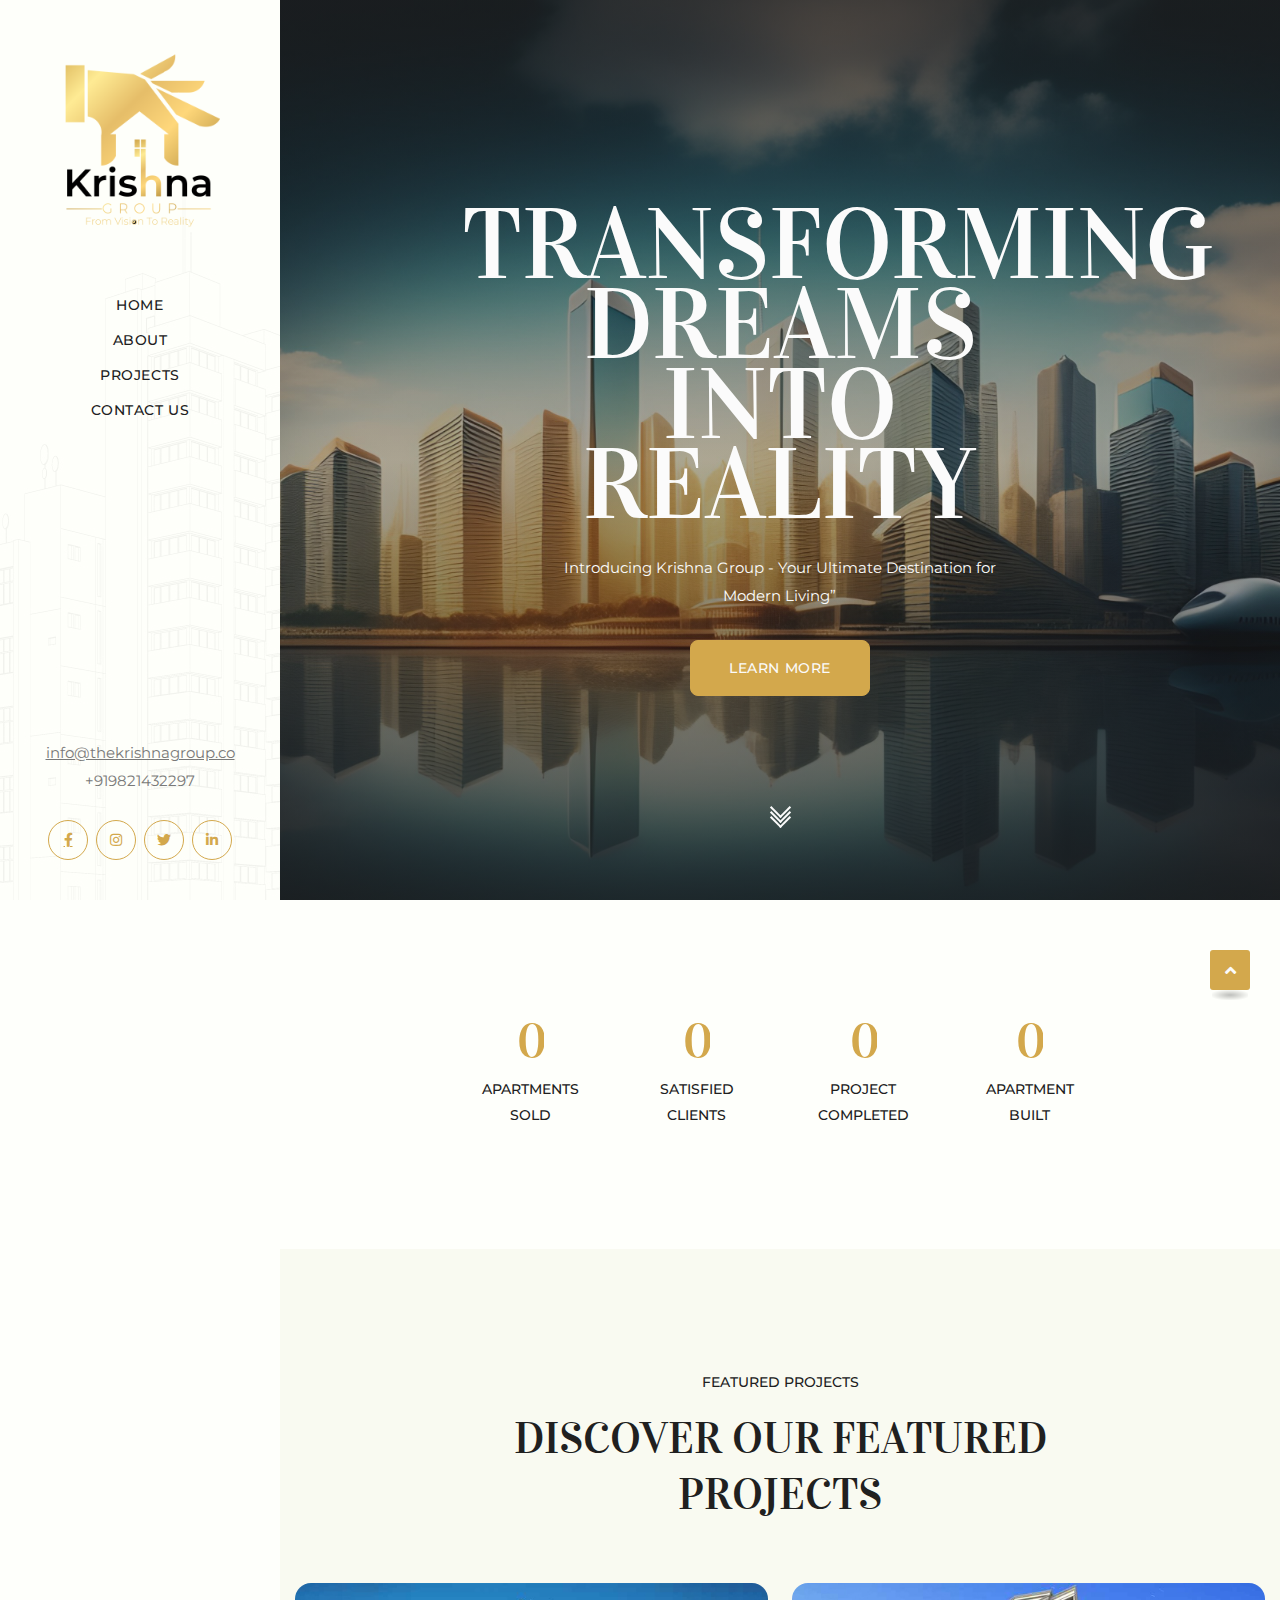
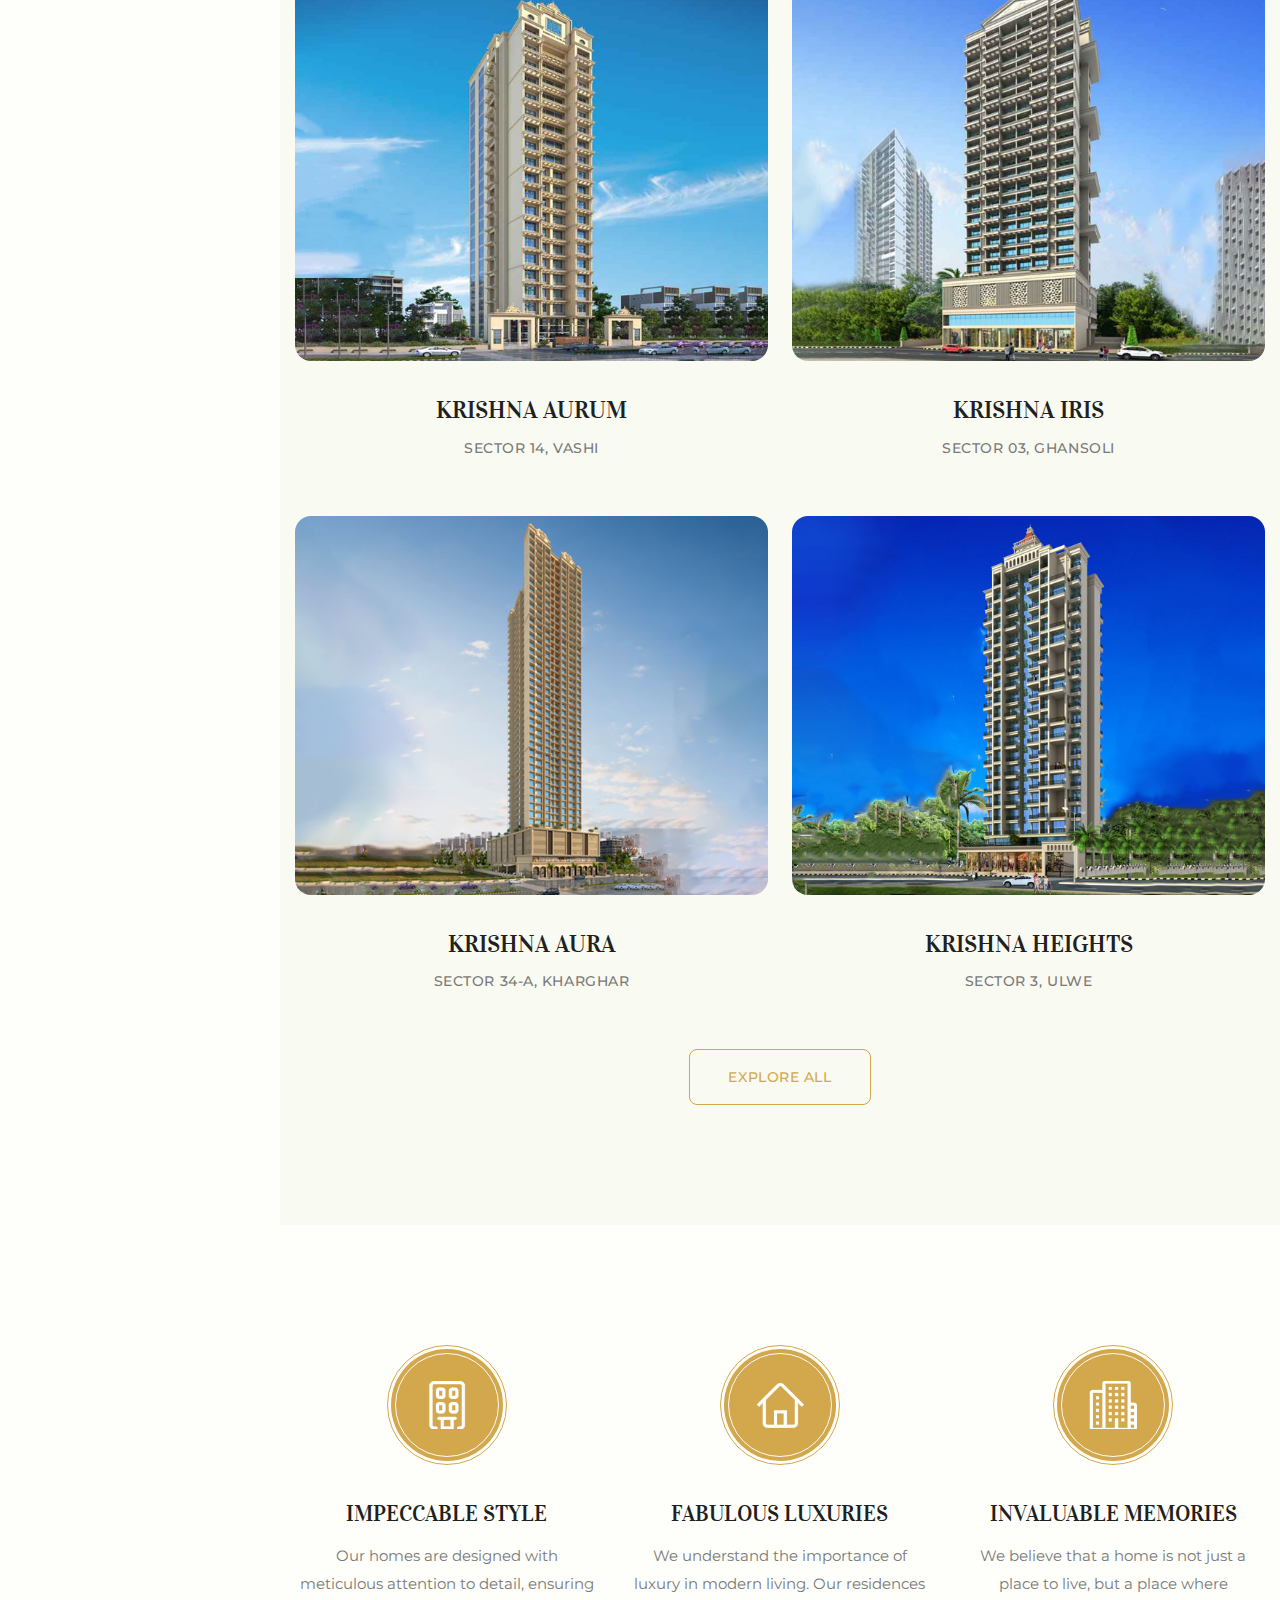
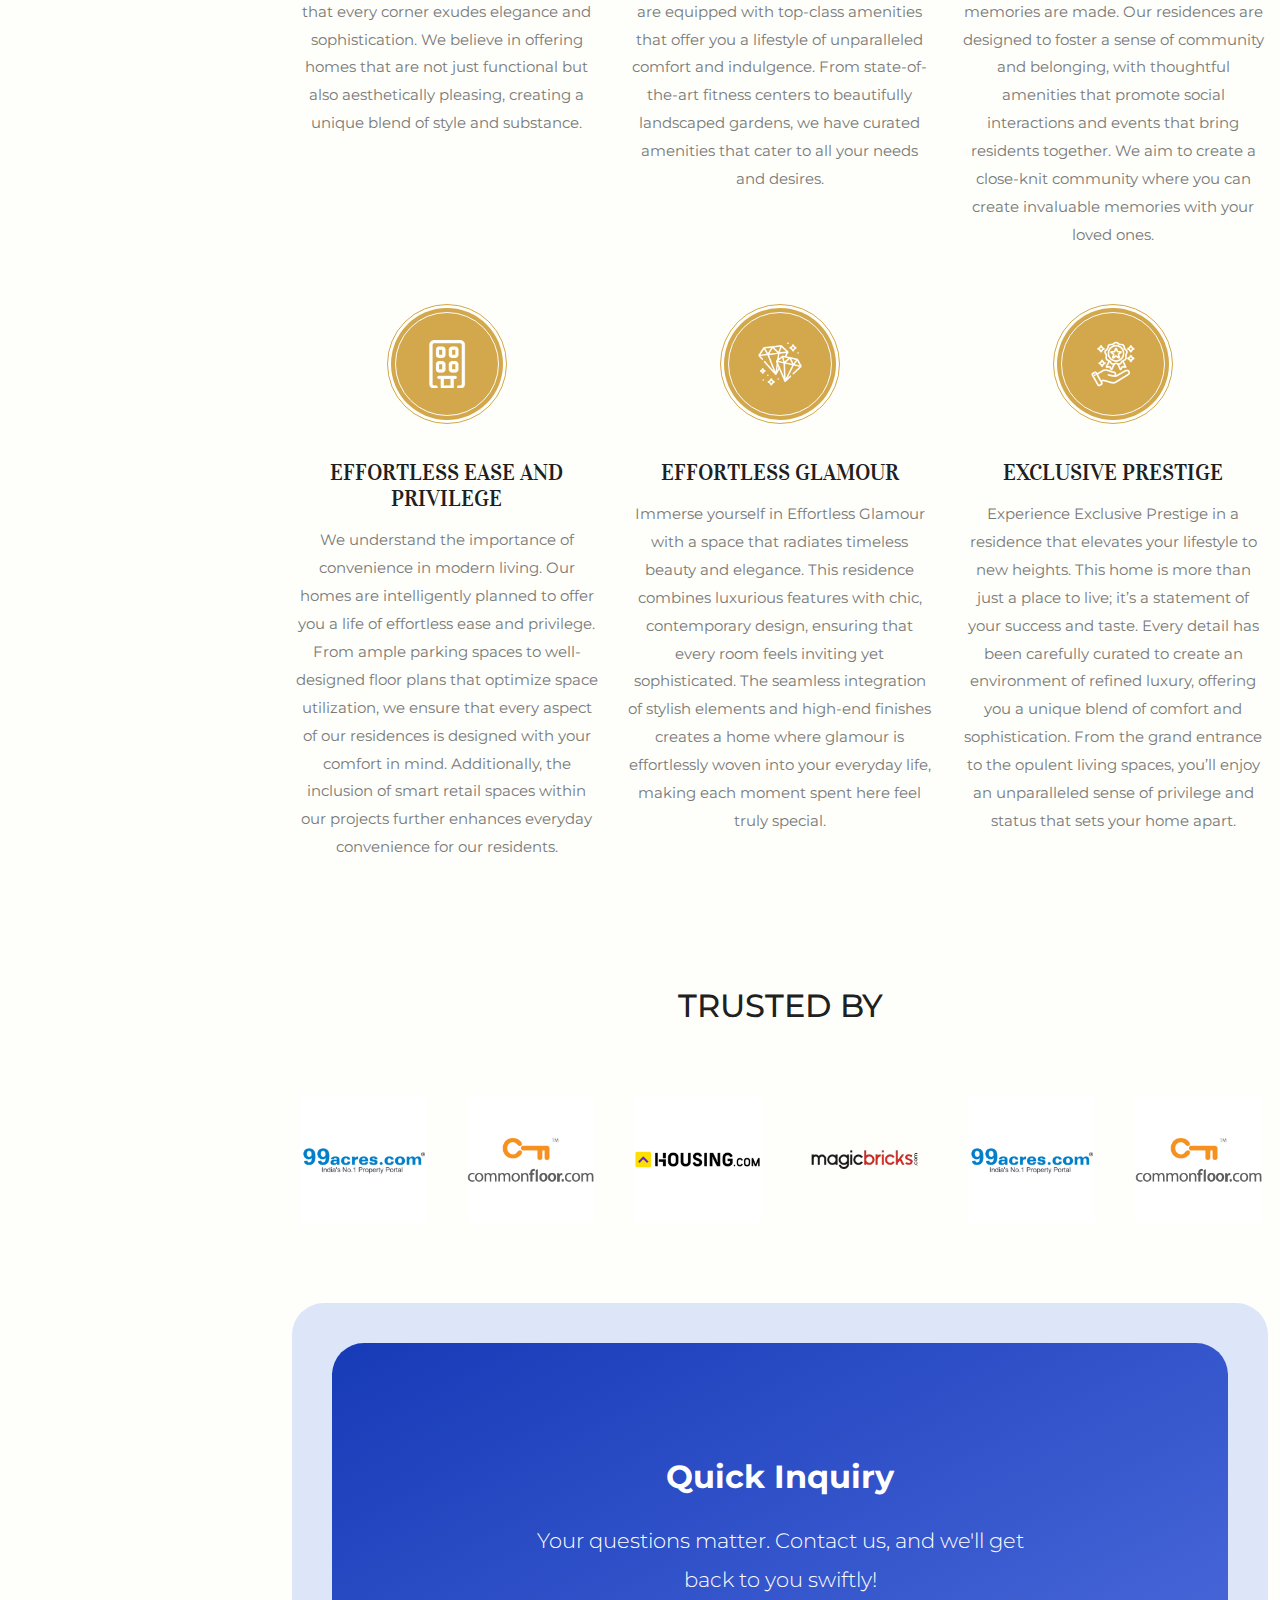
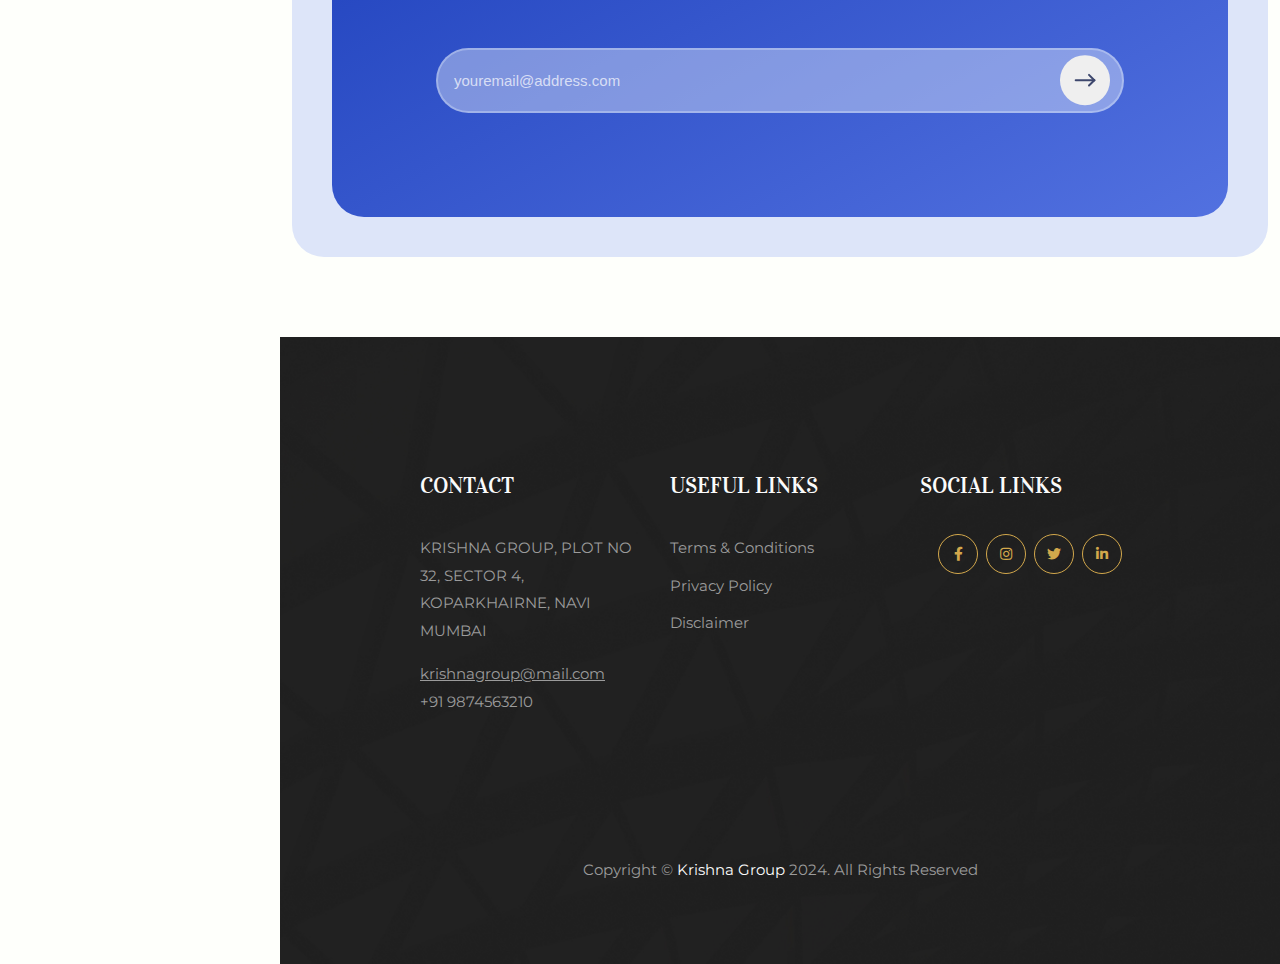
<file: index.html>
<!DOCTYPE html>
<html class="no-js" lang="en">
  <head>
    <meta charset="utf-8" />
    <meta http-equiv="x-ua-compatible" content="ie=edge" />
    <title>Krishna Group</title>
    <meta name="description" content="Krishna Group" />
    <meta name="viewport" content="width=device-width, initial-scale=1" />

    <link
      rel="shortcut icon"
      type="image/x-icon"
      href="assets/img/favicon.png" />
    <!-- Place favicon.ico in the root directory -->

    <!-- CSS here -->
    <link rel="stylesheet" href="assets/css/bootstrap.min.css" />
    <link rel="stylesheet" href="assets/css/animate.min.css" />
    <link rel="stylesheet" href="assets/css/magnific-popup.css" />
    <link rel="stylesheet" href="assets/css/fontawesome-all.min.css" />
    <link rel="stylesheet" href="assets/css/odometer.css" />
    <link rel="stylesheet" href="assets/css/swiper-bundle.min.css" />
    <link rel="stylesheet" href="assets/css/slick.css" />
    <link rel="stylesheet" href="assets/css/spacing.css" />
    <link rel="stylesheet" href="assets/css/flaticon.css" />
    <link rel="stylesheet" href="assets/css/style.css" />
    <link rel="stylesheet" href="assets/css/responsive.css" />
  </head>

  <body>
    <!-- Preloader-start -->
    <div id="preloader">
      <div class="ta-preloader-block">
        <div class="ta-spinner-eff">
          <div class="ta-bar ta-bar-top"></div>
          <div class="ta-bar ta-bar-right"></div>
          <div class="ta-bar ta-bar-bottom"></div>
          <div class="ta-bar ta-bar-left"></div>
        </div>
      </div>
    </div>
    <!-- Preloader-start-end -->

    <!-- Scroll-top -->
    <button class="scroll-top scroll-to-target" data-target="html">
      <i class="fas fa-angle-up"></i>
    </button>
    <!-- Scroll-top-end-->

    <!-- header-area -->
    <header>
      <div id="sticky-header" class="menu-area-two transparent-header d-none">
        <div class="container custom-container">
          <div class="row">
            <div class="col-12">
              <div class="menu-wrap">
                <nav class="menu-nav">
                  <div class="logo-two">
                    <a href="index.html"
                      ><img
                        src="assets/img/logo/Logo-Final_White.png"
                        alt=""
                        height="120px"
                    /></a>
                  </div>
                  <div class="header-action">
                    <ul class="list-wrap">
                      <li class="header-contact">
                        <ul class="list-wrap">
                          <li>
                            <a href="mailto:krishnagroup@mail.com"
                              >krishnagroup@mail.com</a
                            >
                          </li>
                          <li>
                            <a href="tel:+919874563210">+91 9874563210</a>
                          </li>
                        </ul>
                      </li>
                      <li class="icon sideMenu-toggle">
                        <a href="#">
                          <span></span>
                          <span></span>
                        </a>
                      </li>
                    </ul>
                  </div>
                </nav>
              </div>
            </div>
          </div>
        </div>
      </div>
    </header>
    <!-- header-area-end -->

    <!--sidebar-menu -->
    <div class="sidebar-menu">
      <div class="sidebar-logo">
        <a href="index.html"
          ><img
            src="assets/img/logo/Logo-Final_Golden.png"
            alt=""
            height="200px"
        /></a>
      </div>
      <div class="navbar-wrap main-menu tgCanvas-menu">
        <ul class="navigation">
          <!-- <li class="active menu-item-has-children">
            <a href="#">Home</a>
            <ul class="sub-menu">
              <li><a href="index.html">Home One</a></li>
              <li><a href="index-2.html">Home Two</a></li>
              <li><a href="index-3.html">Home Three</a></li>
              <li class="active"><a href="index-4.html">Home Four</a></li>
              <li><a href="index-5.html">Home Five</a></li>
              <li><a href="index-6.html">Home Six</a></li>
              <li><a href="index-7.html">Home Seven</a></li>
              <li><a href="index-8.html">Home Eight</a></li>
            </ul>
          </li>
          <li class="menu-item-has-children">
            <a href="#">About</a>
            <ul class="sub-menu">
              <li><a href="overview.html">Overview</a></li>
              <li><a href="mission.html">Mission</a></li>
              <li><a href="team.html">Our Team</a></li>
              <li><a href="team-details.html">Team Profile</a></li>
            </ul>
          </li>
          <li class="menu-item-has-children">
            <a href="#">Projects</a>
            <ul class="sub-menu">
              <li><a href="project.html">Projects Two Col</a></li>
              <li><a href="project-two.html">Projects Three Col</a></li>
              <li><a href="project-three.html">Projects Four Col</a></li>
              <li><a href="project-details.html">Projects Single</a></li>
            </ul>
          </li>
          <li class="menu-item-has-children">
            <a href="#">blog</a>
            <ul class="sub-menu">
              <li><a href="blog.html">Blog Grid</a></li>
              <li><a href="blog-sidebar.html">Blog Grid Sidebar</a></li>
              <li><a href="blog-list.html">Blog Standard</a></li>
              <li><a href="blog-details.html">Blog Single</a></li>
            </ul>
          </li>
          <li class="menu-item-has-children">
            <a href="#">Pages</a>
            <ul class="sub-menu">
              <li><a href="sirvices.html">Services</a></li>
              <li><a href="testimonial.html">Testimonials</a></li>
              <li><a href="faq.html">Faq</a></li>
              <li><a href="error.html">404 Error</a></li>
            </ul>
          </li> -->
          <li><a href="index.html">Home</a></li>
          <li><a href="about.html">About</a></li>
          <li><a href="projects.html">Projects</a></li>
          <li><a href="contact.html">Contact Us</a></li>
        </ul>
      </div>
      <div class="sidebar-contact">
        <ul class="list-wrap">
          <li>
            <a href="mailto:info@thekrishnagroup.co">info@thekrishnagroup.co</a>
          </li>
          <li><a href="tel:+919821432297">+919821432297</a></li>
        </ul>
        <div class="sidebar-social">
          <ul class="list-wrap">
            <li>
              <a href="#"><i class="fab fa-facebook-f"></i></a>
            </li>
            <li>
              <a href="#"><i class="fab fa-instagram"></i></a>
            </li>
            <li>
              <a href="#"><i class="fab fa-twitter"></i></a>
            </li>
            <li>
              <a href="#"><i class="fab fa-linkedin-in"></i></a>
            </li>
          </ul>
        </div>
      </div>
    </div>
    <div class="sidebar-backdrop"></div>
    <!-- sidebar-menu-end -->

    <!-- main-content -->
    <div class="main-content">
      <!-- main-area -->
      <main>
        <!-- banner-area -->
        <section class="banner-area-four banner-bg-three">
          <div class="container">
            <div class="row justify-content-center">
              <div class="col-xl-8">
                <div class="banner-content text-center">
                  <h2 class="title wow fadeInUp" data-wow-delay=".2s">
                    Transforming Dreams into Reality
                  </h2>
                  <p class="wow fadeInUp" data-wow-delay=".4s">
                    Introducing Krishna Group - Your Ultimate Destination for
                    Modern Living”
                  </p>
                  <a
                    href="about.html"
                    class="btn wow fadeInUp"
                    data-wow-delay=".4s">
                    <div class="btn_m">
                      <div class="btn_c">
                        <div class="btn_t1">learn more</div>
                        <div class="btn_t2">learn more</div>
                      </div>
                    </div>
                  </a>
                </div>
              </div>
            </div>
          </div>
          <div class="banner-scroll-down">
            <a href="#" data-target="#mission" class="section-link-two">
              <span></span>
              <span></span>
              <span></span>
            </a>
          </div>
        </section>
        <!-- banner-area-end -->

        <!-- counter-area -->
        <div class="counter-area section-pt-140 section-pb-110">
          <div class="container">
            <div class="row justify-content-center">
              <div class="col-xl-8">
                <div class="counter-item-wrap">
                  <div class="row">
                    <div class="col-lg-3 col-sm-6 col-6">
                      <div class="counter-item">
                        <span class="count odometer" data-count="550"></span>
                        <p>Apartments <span>Sold</span></p>
                      </div>
                    </div>
                    <div class="col-lg-3 col-sm-6 col-6">
                      <div class="counter-item">
                        <span
                          class="count odometer"
                          data-count="
                        1,200"></span>
                        <p>Satisfied <span>Clients</span></p>
                      </div>
                    </div>
                    <div class="col-lg-3 col-sm-6 col-6">
                      <div class="counter-item">
                        <span class="count odometer" data-count="12"></span>
                        <p>Project <span>Completed</span></p>
                      </div>
                    </div>
                    <div class="col-lg-3 col-sm-6 col-6">
                      <div class="counter-item">
                        <span class="count odometer" data-count="700"></span>
                        <p>Apartment <span>Built</span></p>
                      </div>
                    </div>
                  </div>
                </div>
              </div>
            </div>
          </div>
        </div>
        <!-- counter-area-end -->

        <!-- mission-area -->
        <!-- <section id="mission" class="mission-area section-pt-140">
          <div class="container">
            <div class="row align-items-center">
              <div class="col-lg-6">
                <div class="mission-img">
                  <img src="assets/img/images/mission_img.jpg" alt="" />
                </div>
              </div>
              <div class="col-lg-6">
                <div class="mission-content">
                  <div class="section-title mb-40">
                    <span class="sub-title">Our Mission</span>
                    <h2 class="title">
                      To be the most trusted name in real estate globally
                    </h2>
                  </div>
                  <p>
                    Nemo enim ipsam voluptatem quia voluptas sit aspernatur aut
                    odit aut fugit, sed quia consequuntur magni dolores eos qui
                    ratione voluptatem sequi nesciunt. Neque porro quisquam est,
                    qui dolorem ipsum quia dolor sit amet sed quia non numquam
                  </p>
                  <a href="mission.html" class="btn transparent-btn">
                    <div class="btn_m">
                      <div class="btn_c">
                        <div class="btn_t1">learn more</div>
                        <div class="btn_t2">learn more</div>
                      </div>
                    </div>
                  </a>
                </div>
              </div>
            </div>
          </div>
        </section> -->
        <!-- mission-area-end -->

        <!-- vision-area -->
        <!-- <section class="vision-area section-py-140">
          <div class="container">
            <div class="row align-items-center">
              <div class="col-lg-6 order-0 order-lg-2">
                <div class="vision-img text-center">
                  <img src="assets/img/images/vision_img.jpg" alt="" />
                </div>
              </div>
              <div class="col-lg-6">
                <div class="vision-content">
                  <div class="section-title mb-35">
                    <span class="sub-title">Our vision</span>
                    <h2 class="title">
                      We believe that we are enablers of people's dreams
                    </h2>
                  </div>
                  <p>
                    Nemo enim ipsam voluptatem quia voluptas sit aspernatur aut
                    odit aut fugit, sed quia consequuntur magni dolores eos qui
                    ratione voluptatem sequi nesciunt. Neque porro quisquam est,
                    qui dolorem ipsum quia dolor sit amet sed quia non numquam
                  </p>
                  <img src="assets/img/images/sine.png" alt="" />
                </div>
              </div>
            </div>
          </div>
        </section> -->
        <!-- vision-area-end -->

        <!-- project-area -->
        <section class="project-area section-py-140">
          <div class="container">
            <div class="row justify-content-center">
              <div class="col-xl-8">
                <div class="section-title text-center mb-60">
                  <span class="sub-title">Featured projects</span>
                  <h2 class="title">Discover our Featured projects</h2>
                </div>
              </div>
            </div>
            <div class="project-item-wrap">
              <div class="row">
                <div class="col-lg-6 col-md-6">
                  <div class="project-item">
                    <div class="project-thumb">
                      <a href="#"
                        ><img
                          src="assets/img/project/images/KRISHNA AURUM.jpg"
                          alt=""
                      /></a>
                    </div>
                    <div class="project-content">
                      <h3 class="title">
                        <a href="#">KRISHNA AURUM</a>
                      </h3>
                      <span>SECTOR 14, VASHI</span>
                    </div>
                  </div>
                </div>
                <div class="col-lg-6 col-md-6">
                  <div class="project-item">
                    <div class="project-thumb">
                      <a href="#"
                        ><img
                          src="assets/img/project/images/KRISHNA IRIS.jpg"
                          alt=""
                      /></a>
                    </div>
                    <div class="project-content">
                      <h3 class="title">
                        <a href="#">KRISHNA IRIS</a>
                      </h3>
                      <span>SECTOR 03, GHANSOLI </span>
                    </div>
                  </div>
                </div>
                <div class="col-lg-6 col-md-6">
                  <div class="project-item">
                    <div class="project-thumb">
                      <a href="#"
                        ><img
                          src="assets/img/project/images/krishna aura.jpg"
                          alt=""
                      /></a>
                    </div>
                    <div class="project-content">
                      <h3 class="title">
                        <a href="#">KRISHNA Aura</a>
                      </h3>
                      <span>SECTOR 34-A, Kharghar</span>
                    </div>
                  </div>
                </div>
                <div class="col-lg-6 col-md-6">
                  <div class="project-item">
                    <div class="project-thumb">
                      <a href="#"
                        ><img
                          src="assets/img/project/images/krishna heights.jpg"
                          alt=""
                      /></a>
                    </div>
                    <div class="project-content">
                      <h3 class="title">
                        <a href="#">KRISHNA Heights</a>
                      </h3>
                      <span>Sector 3, Ulwe</span>
                    </div>
                  </div>
                </div>
              </div>
              <div class="view-all-btn text-center">
                <a href="projects.html" class="btn transparent-btn">
                  <div class="btn_m">
                    <div class="btn_c">
                      <div class="btn_t1">Explore all</div>
                      <div class="btn_t2">Explore all</div>
                    </div>
                  </div>
                </a>
              </div>
            </div>
          </div>
        </section>
        <!-- project-area-end -->

        <!-- features-area -->
        <section class="features-area section-pt-140 features-pb-80">
          <div class="container">
            <div class="row justify-content-center">
              <div class="col-lg-4 col-md-6 col-sm-10">
                <div class="features-item">
                  <div class="feature-icon">
                    <!-- <i class="flaticon-001-sofa"></i> -->
                    <img src="assets/img/logo/building-2.png" alt="" />
                  </div>
                  <div class="feature-content">
                    <h2 class="title">Impeccable Style</h2>
                    <p>
                      Our homes are designed with meticulous attention to
                      detail, ensuring that every corner exudes elegance and
                      sophistication. We believe in offering homes that are not
                      just functional but also aesthetically pleasing, creating
                      a unique blend of style and substance.
                    </p>
                  </div>
                </div>
              </div>
              <div class="col-lg-4 col-md-6 col-sm-10">
                <div class="features-item">
                  <div class="feature-icon">
                    <!-- <i class="flaticon-002-plants"></i> -->
                    <img src="assets/img/logo/home.png" alt="" />
                  </div>
                  <div class="feature-content">
                    <h2 class="title">Fabulous Luxuries</h2>
                    <p>
                      We understand the importance of luxury in modern living.
                      Our residences are equipped with top-class amenities that
                      offer you a lifestyle of unparalleled comfort and
                      indulgence. From state-of-the-art fitness centers to
                      beautifully landscaped gardens, we have curated amenities
                      that cater to all your needs and desires.
                    </p>
                  </div>
                </div>
              </div>
              <div class="col-lg-4 col-md-6 col-sm-10">
                <div class="features-item">
                  <div class="feature-icon">
                    <!-- <i class="flaticon-003-chandelier"></i> -->
                    <img src="assets/img/logo/building.png" alt="" />
                  </div>
                  <div class="feature-content">
                    <h2 class="title">Invaluable Memories</h2>
                    <p>
                      We believe that a home is not just a place to live, but a
                      place where memories are made. Our residences are designed
                      to foster a sense of community and belonging, with
                      thoughtful amenities that promote social interactions and
                      events that bring residents together. We aim to create a
                      close-knit community where you can create invaluable
                      memories with your loved ones.
                    </p>
                  </div>
                </div>
              </div>
              <div class="col-lg-4 col-md-6 col-sm-10">
                <div class="features-item">
                  <div class="feature-icon">
                    <!-- <i class="flaticon-004-headset"></i> -->
                    <img src="assets/img/logo/building-2.png" alt="" />
                  </div>
                  <div class="feature-content">
                    <h2 class="title">Effortless Ease and Privilege</h2>
                    <p>
                      We understand the importance of convenience in modern
                      living. Our homes are intelligently planned to offer you a
                      life of effortless ease and privilege. From ample parking
                      spaces to well-designed floor plans that optimize space
                      utilization, we ensure that every aspect of our residences
                      is designed with your comfort in mind. Additionally, the
                      inclusion of smart retail spaces within our projects
                      further enhances everyday convenience for our residents.
                    </p>
                  </div>
                </div>
              </div>
              <div class="col-lg-4 col-md-6 col-sm-10">
                <div class="features-item">
                  <div class="feature-icon">
                    <!-- <i class="flaticon-005-leader"></i> -->
                    <img src="assets/img/logo/diamonds-icon.png" alt="" />
                  </div>
                  <div class="feature-content">
                    <h2 class="title">Effortless Glamour</h2>
                    <p>
                      Immerse yourself in Effortless Glamour with a space that
                      radiates timeless beauty and elegance. This residence
                      combines luxurious features with chic, contemporary
                      design, ensuring that every room feels inviting yet
                      sophisticated. The seamless integration of stylish
                      elements and high-end finishes creates a home where
                      glamour is effortlessly woven into your everyday life,
                      making each moment spent here feel truly special.
                    </p>
                  </div>
                </div>
              </div>
              <div class="col-lg-4 col-md-6 col-sm-10">
                <div class="features-item">
                  <div class="feature-icon">
                    <!-- <i class="flaticon-006-shield"></i> -->
                    <img src="assets/img/logo/prestige-icon.png" alt="" />
                  </div>
                  <div class="feature-content">
                    <h2 class="title">Exclusive Prestige</h2>
                    <p>
                      Experience Exclusive Prestige in a residence that elevates
                      your lifestyle to new heights. This home is more than just
                      a place to live; it’s a statement of your success and
                      taste. Every detail has been carefully curated to create
                      an environment of refined luxury, offering you a unique
                      blend of comfort and sophistication. From the grand
                      entrance to the opulent living spaces, you’ll enjoy an
                      unparalleled sense of privilege and status that sets your
                      home apart.
                    </p>
                  </div>
                </div>
              </div>
            </div>
          </div>
        </section>
        <!-- features-area-end -->

        <!-- video-area -->
        <!-- <div class="video-area-three">
          <div class="container">
            <div class="row">
              <div class="col-12">
                <div class="video-bg">
                  <a
                    href="https://www.youtube.com/watch?v=c-goZSYW6qE"
                    class="popup-video play-btn"
                    ><i class="fab fa-youtube"></i
                  ></a>
                </div>
              </div>
            </div>
          </div>
        </div> -->
        <!-- video-area-end -->

        <!-- testimonial-area -->
        <!-- <section class="testimonial-area section-py-140">
          <div class="container">
            <div class="row justify-content-center">
              <div class="col-xl-8 col-lg-9">
                <div class="section-title text-center mb-60">
                  <span class="sub-title">Testimonials</span>
                  <h2 class="title">
                    Trusted by thousands of our happy customers
                  </h2>
                </div>
              </div>
            </div>
            <div class="row justify-content-center">
              <div class="col-xxl-8 col-xl-10">
                <div class="testimonial-item">
                  <div class="testimonial-thumb">
                    <img
                      src="assets/img/images/testimonial_avatar01.png"
                      alt="" />
                    <div class="icon"><i class="fas fa-quote-right"></i></div>
                  </div>
                  <div class="testimonial-content">
                    <p>
                      “Nemo enim ipsam voluptatem quia voluptas sit aspernatur
                      aut odit aut fugit, sed quia consequuntur magni dolores
                      eos qui ratione voluptatem sequi nesciunt”
                    </p>
                    <span
                      >Jeffrey Kreshek <br />
                      New York</span
                    >
                  </div>
                </div>
                <div class="testimonial-item">
                  <div class="testimonial-thumb">
                    <img
                      src="assets/img/images/testimonial_avatar02.png"
                      alt="" />
                    <div class="icon"><i class="fas fa-quote-right"></i></div>
                  </div>
                  <div class="testimonial-content">
                    <p>
                      “Nemo enim ipsam voluptatem quia voluptas sit aspernatur
                      aut odit aut fugit, sed quia consequuntur magni dolores
                      eos qui ratione voluptatem sequi nesciunt”
                    </p>
                    <span
                      >Mike Stevenson <br />
                      Florida</span
                    >
                  </div>
                </div>
                <div class="testimonial-item">
                  <div class="testimonial-thumb">
                    <img
                      src="assets/img/images/testimonial_avatar03.png"
                      alt="" />
                    <div class="icon"><i class="fas fa-quote-right"></i></div>
                  </div>
                  <div class="testimonial-content">
                    <p>
                      “Nemo enim ipsam voluptatem quia voluptas sit aspernatur
                      aut odit aut fugit, sed quia consequuntur magni dolores
                      eos qui ratione voluptatem sequi nesciunt”
                    </p>
                    <span
                      >Merrin Dardenne <br />
                      Charlotte</span
                    >
                  </div>
                </div>
              </div>
            </div>
          </div>
        </section> -->
        <!-- testimonial-area-end -->

        <!-- blog-area -->
        <!-- <section class="blog-area-three section-py-140">
          <div class="container">
            <div class="row justify-content-center">
              <div class="col-lg-6">
                <div class="section-title text-center mb-50">
                  <span class="sub-title">From our blog</span>
                  <h2 class="title">
                    Latest news & <br />
                    events
                  </h2>
                </div>
              </div>
            </div>
            <div class="blog-item-wrap">
              <div class="row justify-content-center">
                <div class="col-lg-4 col-md-6">
                  <div class="blog-item">
                    <div class="blog-thumb">
                      <a href="blog-details.html"
                        ><img src="assets/img/blog/blog_img01.jpg" alt=""
                      /></a>
                    </div>
                    <div class="blog-content">
                      <h2 class="title">
                        <a href="blog-details.html"
                          >Apartments designed by the leading interior
                          experts</a
                        >
                      </h2>
                      <div class="blog-meta">
                        <ul class="list-wrap">
                          <li>May 19, 2022</li>
                          <li><a href="blog.html">Nicole Willis</a></li>
                        </ul>
                      </div>
                    </div>
                  </div>
                </div>
                <div class="col-lg-4 col-md-6">
                  <div class="blog-item">
                    <div class="blog-thumb">
                      <a href="blog-details.html"
                        ><img src="assets/img/blog/blog_img02.jpg" alt=""
                      /></a>
                    </div>
                    <div class="blog-content">
                      <h2 class="title">
                        <a href="blog-details.html"
                          >Learn The Truth About Real Estate Industry</a
                        >
                      </h2>
                      <div class="blog-meta">
                        <ul class="list-wrap">
                          <li>January 10, 2022</li>
                          <li><a href="blog.html">Nicole Willis</a></li>
                        </ul>
                      </div>
                    </div>
                  </div>
                </div>
                <div class="col-lg-4 col-md-6">
                  <div class="blog-item">
                    <div class="blog-thumb">
                      <a href="blog-details.html"
                        ><img src="assets/img/blog/blog_img03.jpg" alt=""
                      /></a>
                    </div>
                    <div class="blog-content">
                      <h2 class="title">
                        <a href="blog-details.html"
                          >Nature inspired design in the heart of a
                          metropolis</a
                        >
                      </h2>
                      <div class="blog-meta">
                        <ul class="list-wrap">
                          <li>January 30, 2022</li>
                          <li><a href="blog.html">Nicole Willis</a></li>
                        </ul>
                      </div>
                    </div>
                  </div>
                </div>
              </div>
            </div>
            <div class="view-all-btn text-center">
              <a href="blog.html" class="btn transparent-btn">
                <div class="btn_m">
                  <div class="btn_c">
                    <div class="btn_t1">Explore all</div>
                    <div class="btn_t2">Explore all</div>
                  </div>
                </div>
              </a>
            </div>
          </div>
        </section> -->
        <!-- blog-area-end -->

        <!-- brand-area -->
        <section>
          <div class="brand-area">
            <div class="section-title text-center mb-60">
              <span class="sub-title fs-2">Trusted By</span>
            </div>
            <div class="container">
              <div class="row brand-active">
                <div class="col-12">
                  <div class="brand-item">
                    <img src="assets/img/partners/99acres.png" alt="" />
                  </div>
                </div>
                <div class="col-12">
                  <div class="brand-item">
                    <img src="assets/img/partners/common.png" alt="" />
                  </div>
                </div>
                <div class="col-12">
                  <div class="brand-item">
                    <img src="assets/img/partners/housing.png" alt="" />
                  </div>
                </div>
                <div class="col-12">
                  <div class="brand-item">
                    <img src="assets/img/partners/magic.png" alt="" />
                  </div>
                </div>
                <div class="col-12">
                  <div class="brand-item">
                    <img src="assets/img/partners/99acres.png" alt="" />
                  </div>
                </div>
                <div class="col-12">
                  <div class="brand-item">
                    <img src="assets/img/partners/common.png" alt="" />
                  </div>
                </div>
                <div class="col-12">
                  <div class="brand-item">
                    <img src="assets/img/partners/housing.png" alt="" />
                  </div>
                </div>
              </div>
            </div>
          </div>
        </section>
        <!-- brand-area-end -->

        <!-- newsletter-area -->
        <!-- <section class="newsletter-area section-pb-140">
          <div class="container">
            <div class="row">
              <div class="col-lg-12">
                <div class="newsletter-inner">
                  <div class="row justify-content-center">
                    <div class="col-xxl-8 col-xl-10">
                      <div class="newsletter-content">
                        <div class="section-title mb-50">
                          <span class="sub-title">Quick Inquiry</span>
                          <h2 class="title">
                            If you have any question? we are glad to consult you
                            as soon as possible
                          </h2>
                        </div>
                        <form action="#" class="newsletter-form">
                          <ul class="list-wrap">
                            <li>
                              <input
                                type="text"
                                placeholder="Your name"
                                required="required" />
                            </li>
                            <li>
                              <input
                                type="text"
                                placeholder="Phone number"
                                required="required" />
                            </li>
                            <li class="submit-btn">
                              <input type="submit" value="submit" />
                            </li>
                          </ul>
                          <div class="form-check">
                            <input
                              type="checkbox"
                              class="form-check-input"
                              id="checkbox" />
                            <label for="checkbox"
                              >I accept <span>Terms & Conditions</span> for
                              processing personal data</label
                            >
                          </div>
                        </form>
                      </div>
                    </div>
                  </div>
                </div>
              </div>
            </div>
          </div>
        </section> -->
        <!-- newsletter-area-end -->

        <!-- call  to action -->
        <section class="Newletter-section section-py-140">
          <div class="call-to-action">
            <div class="cta-card">
              <div class="cta-card__container">
                <header class="cta-card__header">
                  <p class="cta-card__title">Quick Inquiry</p>
                  <p class="cta-card__description">
                    Your questions matter. Contact us, and we'll get back to you
                    swiftly!
                  </p>
                </header>
                <div class="cta-card__input-box">
                  <input
                    class="cta-card__input"
                    type="email"
                    placeholder="youremail@address.com" />
                  <button class="cta-card__button">
                    <svg
                      width="32"
                      height="32"
                      viewBox="0 0 32 32"
                      fill="none"
                      xmlns="http://www.w3.org/2000/svg">
                      <path
                        d="M6.66669 16H25.3334"
                        stroke="#3D476D"
                        stroke-width="2"
                        stroke-linecap="round"
                        stroke-linejoin="round" />
                      <path
                        d="M20 21.3333L25.3333 16"
                        stroke="#3D476D"
                        stroke-width="2"
                        stroke-linecap="round"
                        stroke-linejoin="round" />
                      <path
                        d="M20 10.6667L25.3333 16"
                        stroke="#3D476D"
                        stroke-width="2"
                        stroke-linecap="round"
                        stroke-linejoin="round" />
                    </svg>
                  </button>
                </div>
              </div>
            </div>
          </div>
        </section>
        <!-- call  to action end -->
      </main>
      <!-- main-area-end -->

      <!-- footer-area -->
      <footer>
        <div class="footer-area footer-bg">
          <div class="container">
            <div class="footer-top">
              <div class="row justify-content-center">
                <!-- <div class="col-xl-3 col-md-4 col-sm-5">
                <div class="footer-widget">
                  <div class="footer-logo">
                    <a href="index.html"><img src="assets/img/logo/logo02.png" alt="" /></a>
                  </div>
                </div>
              </div> -->
                <div class="col-xl-3 col-md-4 col-sm-7">
                  <div class="footer-widget">
                    <h2 class="fw-title">Contact</h2>
                    <div class="footer-contact">
                      <p>
                        KRISHNA GROUP, PLOT NO 32, SECTOR 4, KOPARKHAIRNE, NAVI
                        MUMBAI
                      </p>
                      <ul class="list-wrap">
                        <li>
                          <a href="mailto:krishnagroup@mail.com"
                            >krishnagroup@mail.com</a
                          >
                        </li>
                        <li><a href="tel:9874563210">+91 9874563210</a></li>
                      </ul>
                    </div>
                  </div>
                </div>
                <div class="col-xl-3 col-md-4 col-sm-5">
                  <div class="footer-widget">
                    <h2 class="fw-title">Useful links</h2>
                    <div class="footer-link">
                      <ul class="list-wrap">
                        <!-- <li><a href="overview.html">About Us</a></li> -->
                        <li><a href="#">Terms & Conditions</a></li>
                        <!-- <li><a href="contact.html">Users Guide</a></li> -->
                        <!-- <li><a href="contact.html">Support Center</a></li> -->
                        <li><a href="#">Privacy Policy</a></li>
                        <li><a href="#">Disclaimer</a></li>
                      </ul>
                    </div>
                  </div>
                </div>
                <div class="col-xl-3 col-md-4 col-sm-7">
                  <div class="footer-widget">
                    <h2 class="fw-title">social Links</h2>
                    <div class="footer-social">
                      <ul class="list-wrap">
                        <li>
                          <a href="#"><i class="fab fa-facebook-f"></i></a>
                        </li>
                        <li>
                          <a href="#"><i class="fab fa-instagram"></i></a>
                        </li>
                        <li>
                          <a href="#"><i class="fab fa-twitter"></i></a>
                        </li>
                        <li>
                          <a href="#"><i class="fab fa-linkedin-in"></i></a>
                        </li>
                      </ul>
                    </div>
                  </div>
                </div>
              </div>
            </div>
            <div class="footer-bottom">
              <div class="row">
                <div class="col-lg-12">
                  <div class="copyright-text text-center">
                    <p>
                      Copyright © <span>Krishna Group</span> 2024. All Rights
                      Reserved
                    </p>
                  </div>
                  <!-- <div class="footer-social">
                  <ul class="list-wrap">
                    <li>
                      <a href="#"><i class="fab fa-facebook-f"></i></a>
                    </li>
                    <li>
                      <a href="#"><i class="fab fa-instagram"></i></a>
                    </li>
                    <li>
                      <a href="#"><i class="fab fa-twitter"></i></a>
                    </li>
                    <li>
                      <a href="#"><i class="fab fa-linkedin-in"></i></a>
                    </li>
                  </ul>
                </div> -->
                </div>
              </div>
            </div>
          </div>
        </div>
      </footer>
      <!-- footer-area-end -->
    </div>
    <!-- main-content-end -->

    <!-- JS here -->
    <script src="assets/js/vendor/jquery-3.6.0.min.js"></script>
    <script src="assets/js/bootstrap.min.js"></script>
    <script src="assets/js/jquery.magnific-popup.min.js"></script>
    <script src="assets/js/jquery.odometer.min.js"></script>
    <script src="assets/js/jquery.parallaxScroll.min.js"></script>
    <script src="assets/js/simpleParallax.min.js"></script>
    <script src="assets/js/slick-animation.min.js"></script>
    <script src="assets/js/swiper-bundle.min.js"></script>
    <script src="assets/js/jarallax.min.js"></script>
    <script src="assets/js/jarallax-video.min.js"></script>
    <script src="assets/js/jquery.appear.js"></script>
    <script src="assets/js/jquery.easing.js"></script>
    <script src="assets/js/slick.min.js"></script>
    <script src="assets/js/ajax-form.js"></script>
    <script src="assets/js/wow.min.js"></script>
    <script src="assets/js/main.js"></script>
  </body>
</html>
</file>
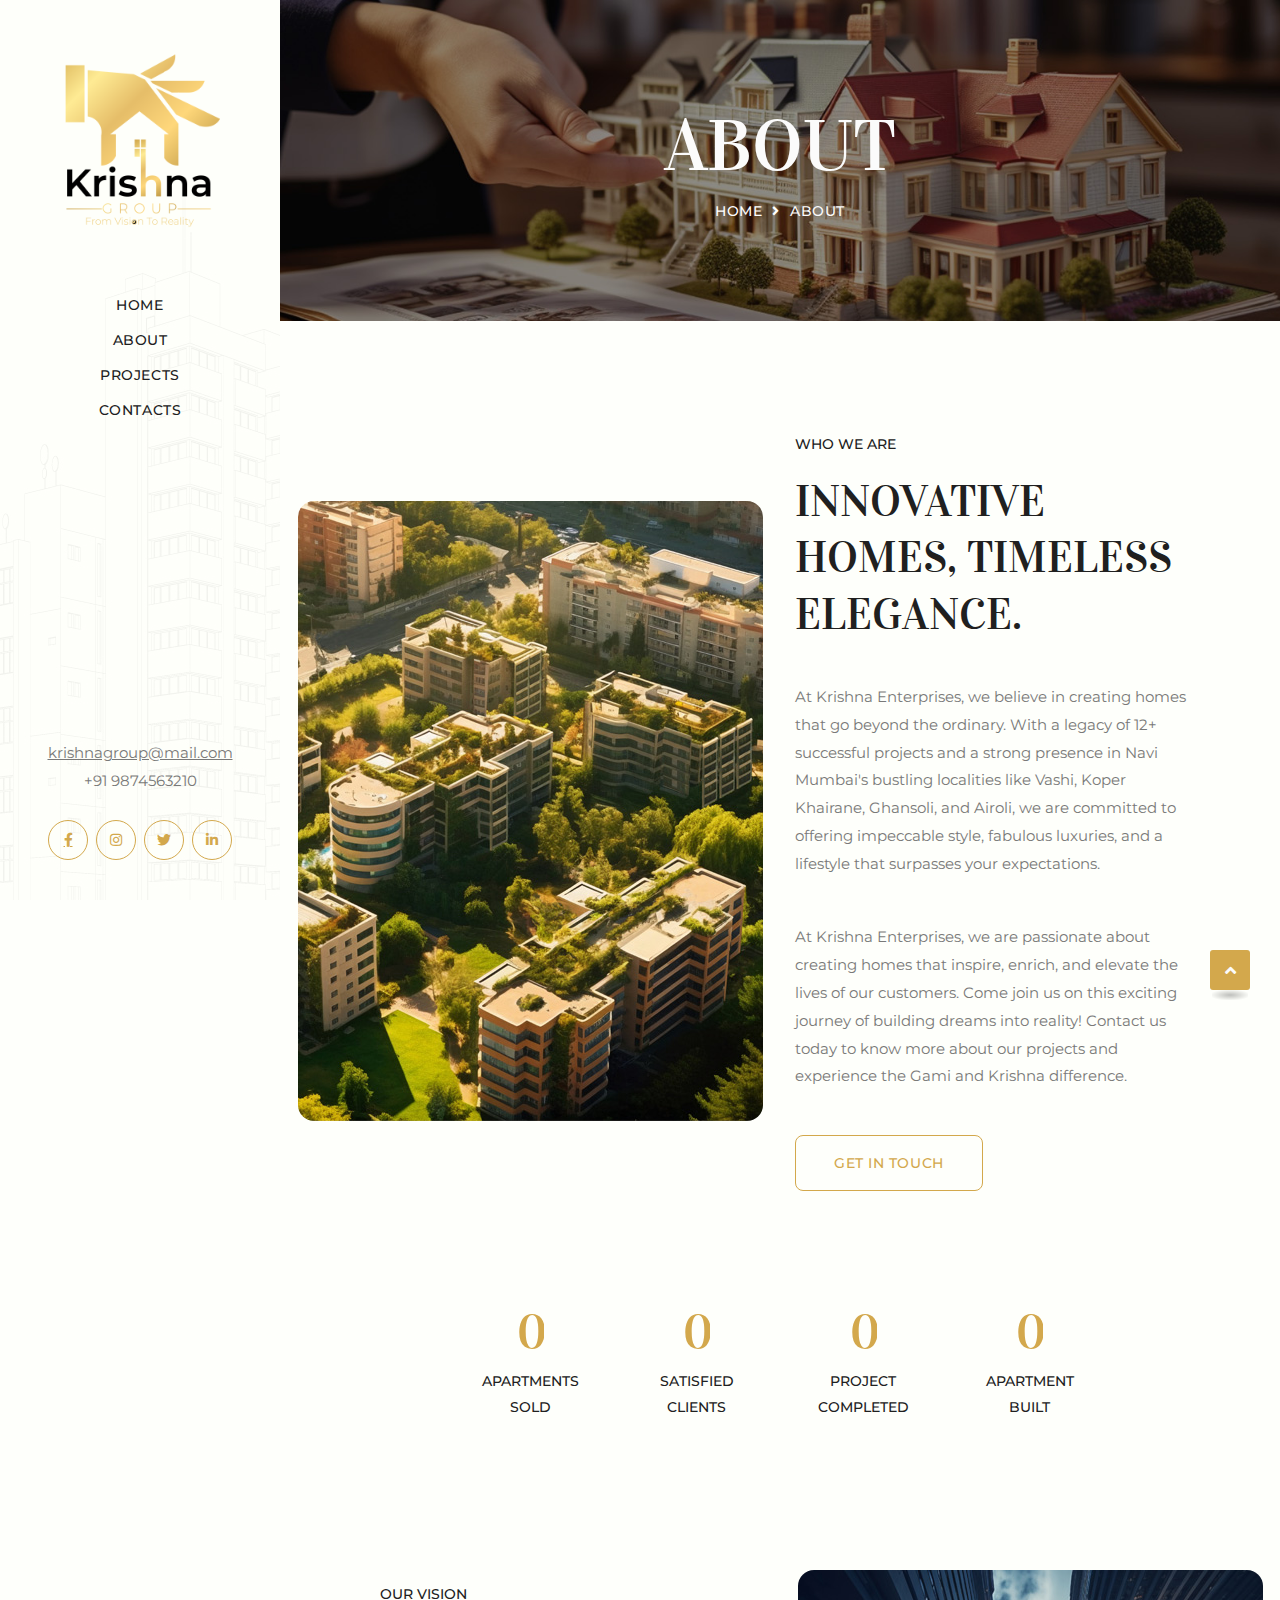
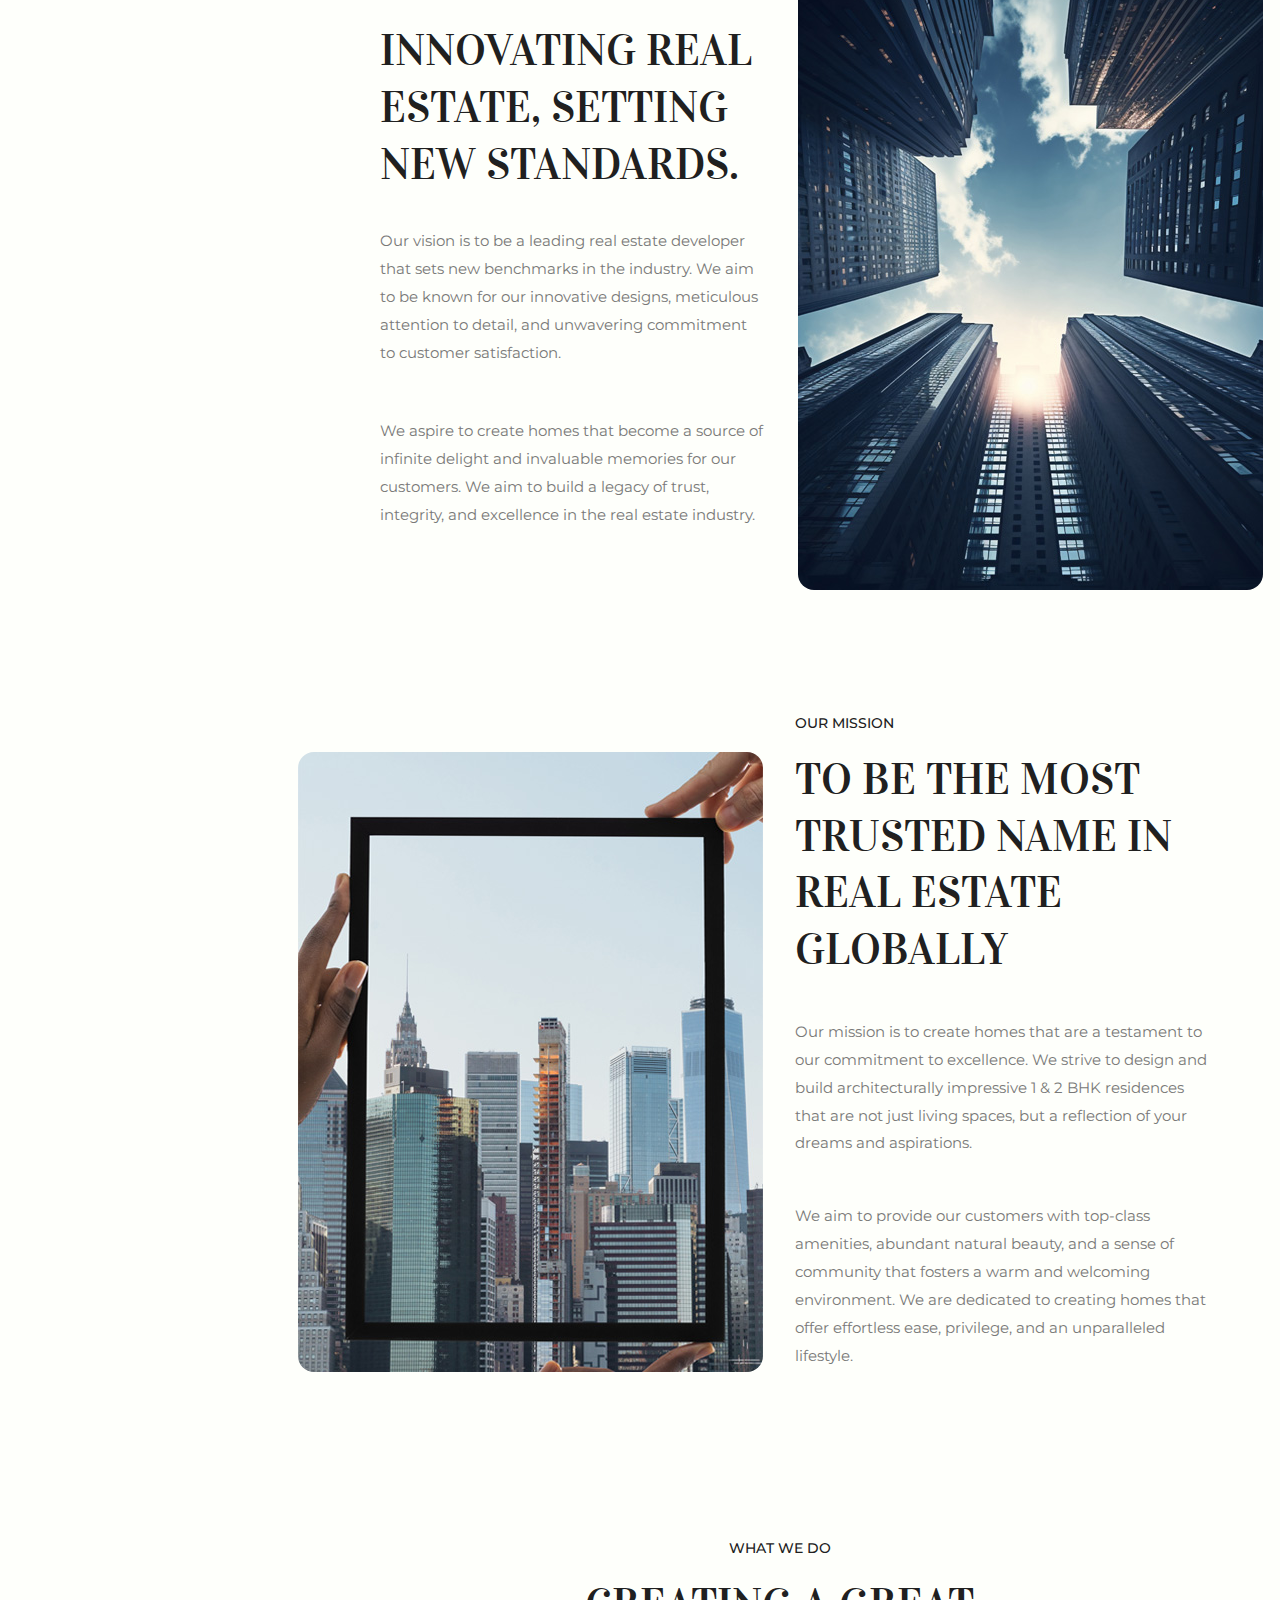
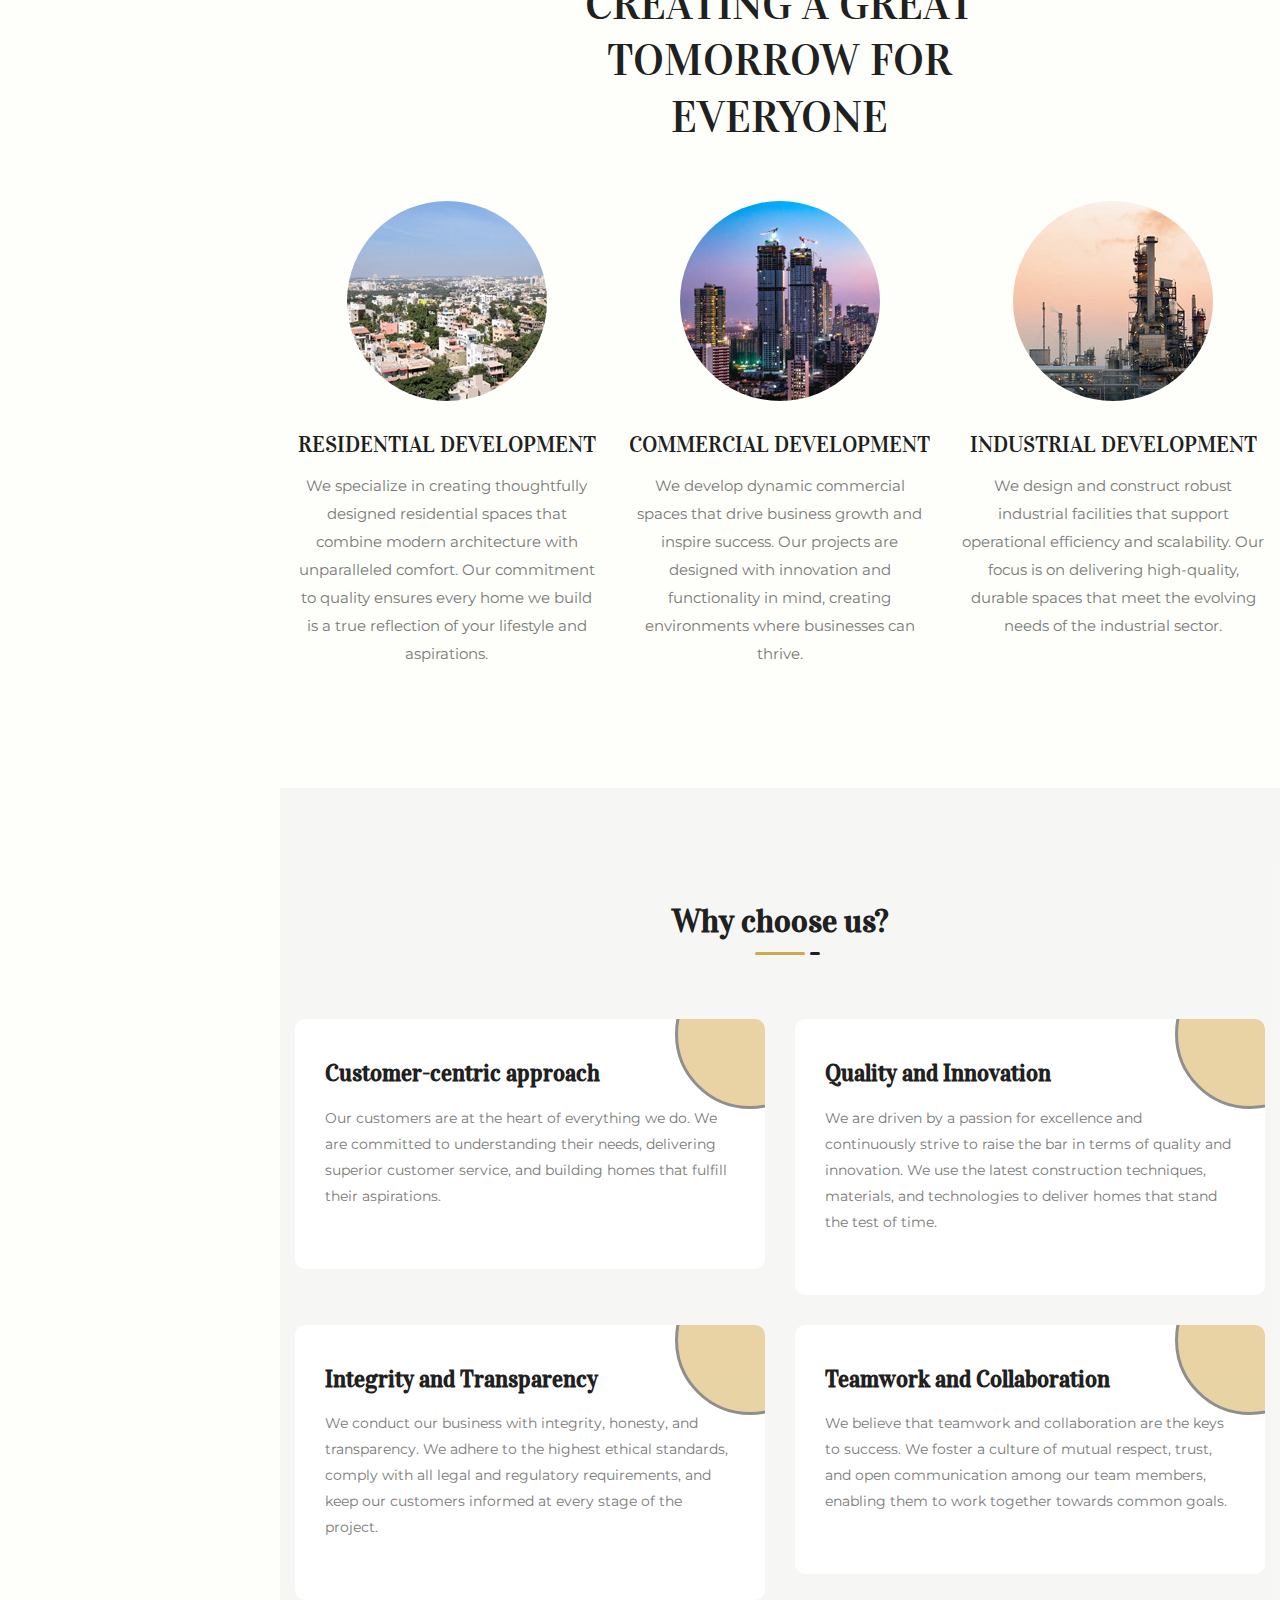
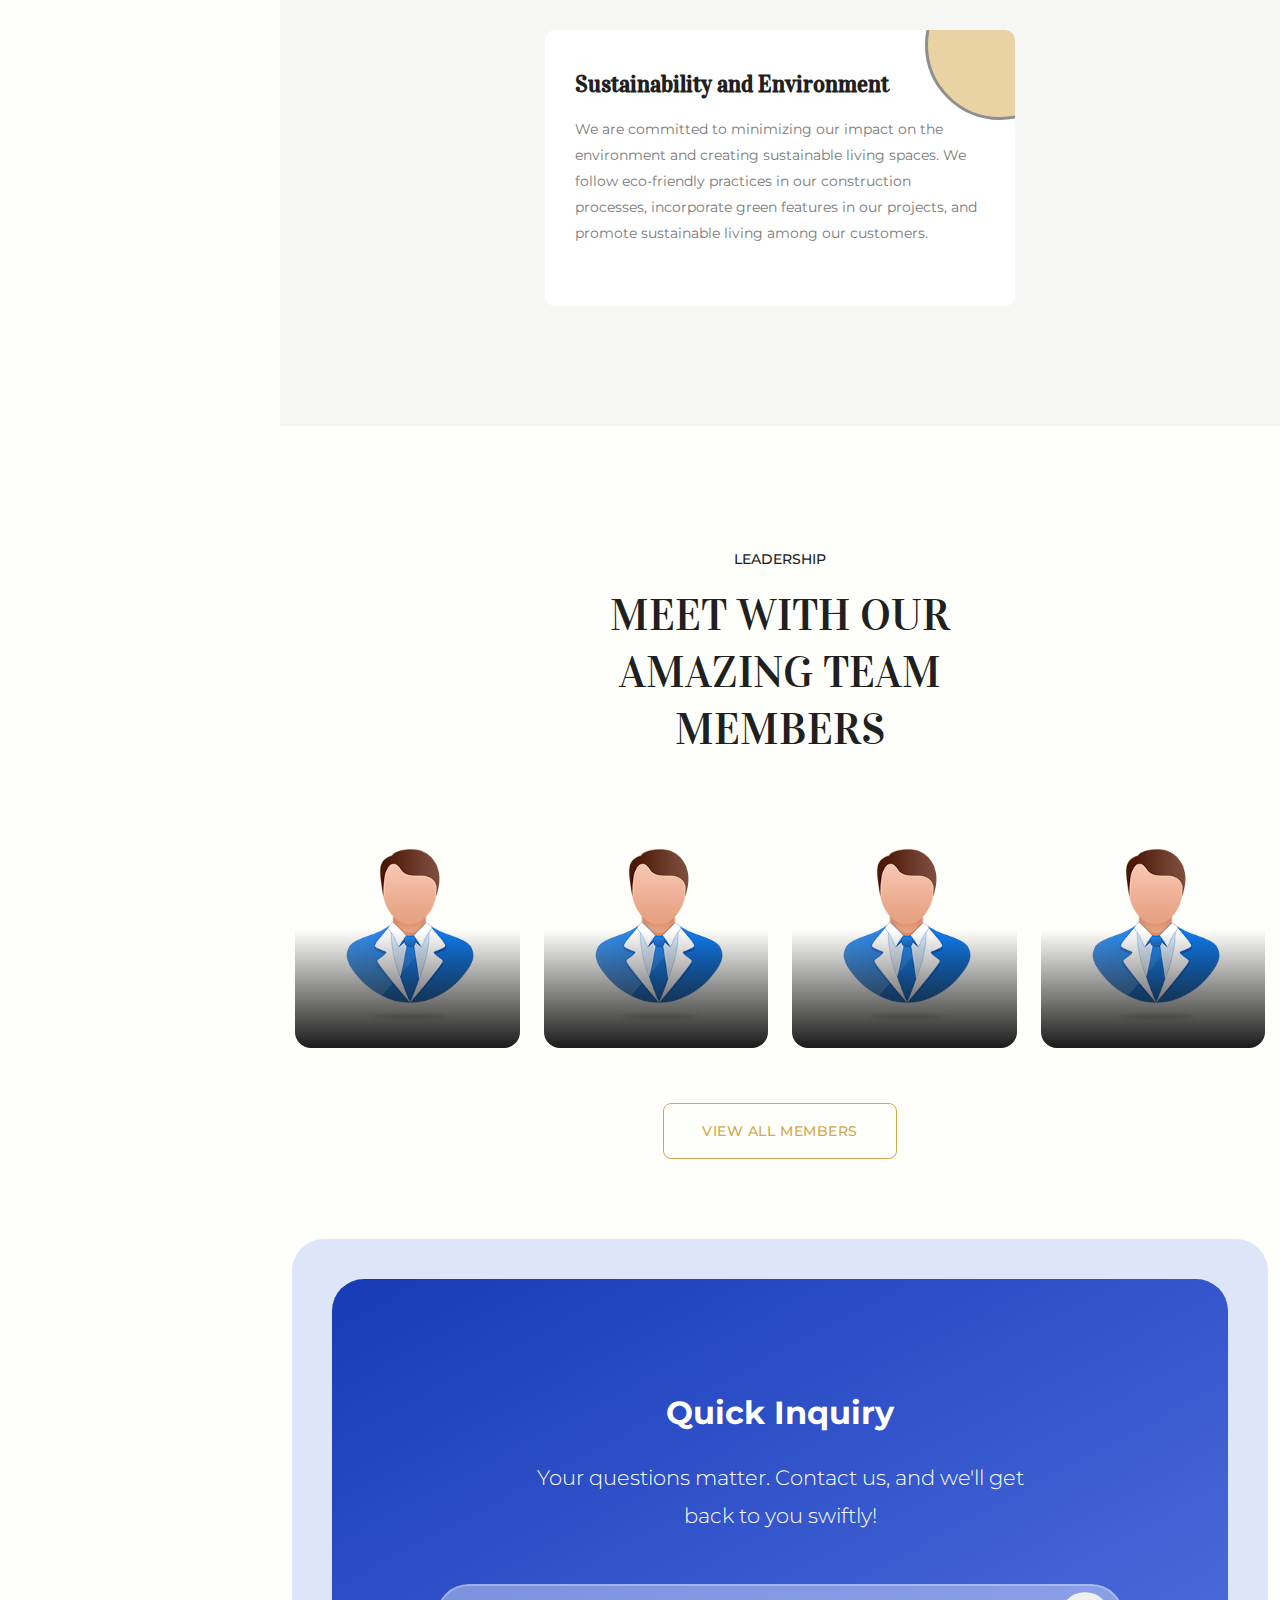
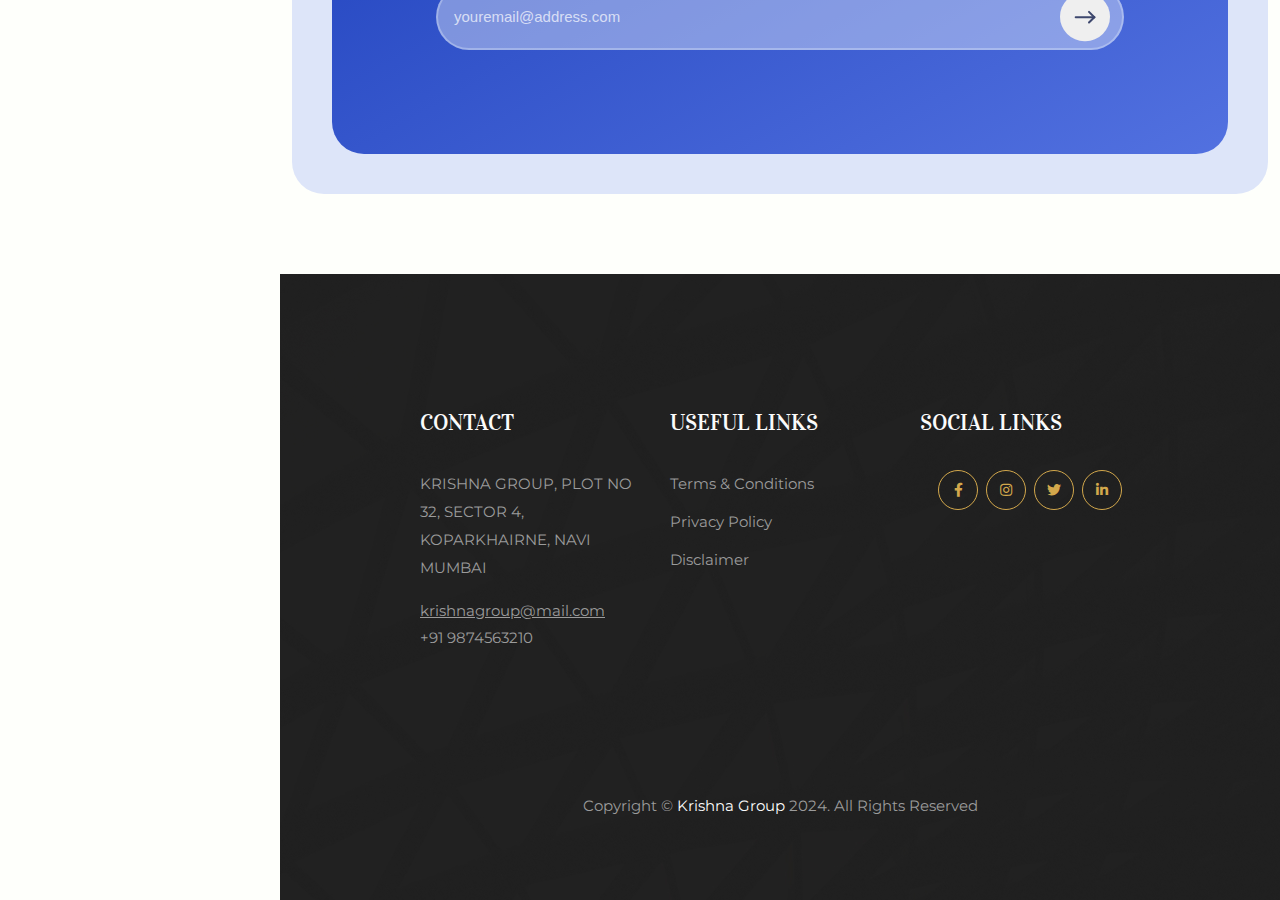
<file: about.html>
<!DOCTYPE html>
<html class="no-js" lang="zxx">
  <head>
    <meta charset="utf-8" />
    <meta http-equiv="x-ua-compatible" content="ie=edge" />
    <title>Krishna Group</title>
    <meta name="description" content="Krishna Group" />
    <meta name="viewport" content="width=device-width, initial-scale=1" />

    <link
      rel="shortcut icon"
      type="image/x-icon"
      href="assets/img/favicon.png" />
    <!-- Place favicon.ico in the root directory -->

    <!-- CSS here -->
    <link rel="stylesheet" href="assets/css/bootstrap.min.css" />
    <link rel="stylesheet" href="assets/css/animate.min.css" />
    <link rel="stylesheet" href="assets/css/magnific-popup.css" />
    <link rel="stylesheet" href="assets/css/fontawesome-all.min.css" />
    <link rel="stylesheet" href="assets/css/odometer.css" />
    <link rel="stylesheet" href="assets/css/swiper-bundle.min.css" />
    <link rel="stylesheet" href="assets/css/slick.css" />
    <link rel="stylesheet" href="assets/css/spacing.css" />
    <link rel="stylesheet" href="assets/css/flaticon.css" />
    <link rel="stylesheet" href="assets/css/style.css" />
    <link rel="stylesheet" href="assets/css/responsive.css" />
  </head>

  <body>
    <!-- Preloader-start -->
    <div id="preloader">
      <div class="ta-preloader-block">
        <div class="ta-spinner-eff">
          <div class="ta-bar ta-bar-top"></div>
          <div class="ta-bar ta-bar-right"></div>
          <div class="ta-bar ta-bar-bottom"></div>
          <div class="ta-bar ta-bar-left"></div>
        </div>
      </div>
    </div>
    <!-- Preloader-start-end -->

    <!-- Scroll-top -->
    <button class="scroll-top scroll-to-target" data-target="html">
      <i class="fas fa-angle-up"></i>
    </button>
    <!-- Scroll-top-end-->

    <!-- header-area -->
    <header>
      <div id="sticky-header" class="menu-area-two transparent-header d-none">
        <div class="container custom-container">
          <div class="row">
            <div class="col-12">
              <div class="menu-wrap">
                <nav class="menu-nav">
                  <div class="logo-two">
                    <a href="index.html"
                      ><img
                        src="assets/img/logo/Logo-Final_White.png"
                        alt=""
                        height="120px"
                    /></a>
                  </div>
                  <div class="header-action">
                    <ul class="list-wrap">
                      <li class="header-contact">
                        <ul class="list-wrap">
                          <li>
                            <a href="mailto:info@thekrishnagroup.co">
                              info@thekrishnagroup.co
                            </a>
                          </li>
                          <li><a href="tel:+919821432297">+919821432297</a></li>
                        </ul>
                      </li>
                      <li class="icon sideMenu-toggle">
                        <a href="#">
                          <span></span>
                          <span></span>
                        </a>
                      </li>
                    </ul>
                  </div>
                </nav>
              </div>
            </div>
          </div>
        </div>
      </div>
    </header>
    <!-- header-area-end -->

    <!--sidebar-menu -->
    <div class="sidebar-menu">
      <div class="sidebar-logo">
        <a href="index.html"
          ><img
            src="assets/img/logo/Logo-Final_Golden.png"
            alt=""
            height="200px"
        /></a>
      </div>
      <div class="navbar-wrap main-menu tgCanvas-menu">
        <ul class="navigation">
          <!-- <li class="active menu-item-has-children">
              <a href="#">Home</a>
              <ul class="sub-menu">
                <li><a href="index.html">Home One</a></li>
                <li><a href="index-2.html">Home Two</a></li>
                <li><a href="index-3.html">Home Three</a></li>
                <li class="active"><a href="index-4.html">Home Four</a></li>
                <li><a href="index-5.html">Home Five</a></li>
                <li><a href="index-6.html">Home Six</a></li>
                <li><a href="index-7.html">Home Seven</a></li>
                <li><a href="index-8.html">Home Eight</a></li>
              </ul>
            </li>
            <li class="menu-item-has-children">
              <a href="#">About</a>
              <ul class="sub-menu">
                <li><a href="overview.html">Overview</a></li>
                <li><a href="mission.html">Mission</a></li>
                <li><a href="team.html">Our Team</a></li>
                <li><a href="team-details.html">Team Profile</a></li>
              </ul>
            </li>
            <li class="menu-item-has-children">
              <a href="#">Projects</a>
              <ul class="sub-menu">
                <li><a href="project.html">Projects Two Col</a></li>
                <li><a href="project-two.html">Projects Three Col</a></li>
                <li><a href="project-three.html">Projects Four Col</a></li>
                <li><a href="project-details.html">Projects Single</a></li>
              </ul>
            </li>
            <li class="menu-item-has-children">
              <a href="#">blog</a>
              <ul class="sub-menu">
                <li><a href="blog.html">Blog Grid</a></li>
                <li><a href="blog-sidebar.html">Blog Grid Sidebar</a></li>
                <li><a href="blog-list.html">Blog Standard</a></li>
                <li><a href="blog-details.html">Blog Single</a></li>
              </ul>
            </li>
            <li class="menu-item-has-children">
              <a href="#">Pages</a>
              <ul class="sub-menu">
                <li><a href="sirvices.html">Services</a></li>
                <li><a href="testimonial.html">Testimonials</a></li>
                <li><a href="faq.html">Faq</a></li>
                <li><a href="error.html">404 Error</a></li>
              </ul>
            </li> -->
          <li><a href="index.html">Home</a></li>
          <li><a href="about.html">About</a></li>
          <li><a href="projects.html">Projects</a></li>
          <li><a href="contact.html">Contacts</a></li>
        </ul>
      </div>
      <div class="sidebar-contact">
        <ul class="list-wrap">
          <li>
            <a href="mailto:krishnagroup@mail.com">krishnagroup@mail.com</a>
          </li>
          <li><a href="tel:+919874563210">+91 9874563210</a></li>
        </ul>
        <div class="sidebar-social">
          <ul class="list-wrap">
            <li>
              <a href="#"><i class="fab fa-facebook-f"></i></a>
            </li>
            <li>
              <a href="#"><i class="fab fa-instagram"></i></a>
            </li>
            <li>
              <a href="#"><i class="fab fa-twitter"></i></a>
            </li>
            <li>
              <a href="#"><i class="fab fa-linkedin-in"></i></a>
            </li>
          </ul>
        </div>
      </div>
    </div>
    <div class="sidebar-backdrop"></div>
    <!-- sidebar-menu-end -->

    <!-- main content -->
    <div class="main-content">
      <!-- main-area -->
      <main>
        <!-- breadcrumb-area -->
        <section id="About-section" class="breadcrumb-area">
          <div class="container">
            <div class="row">
              <div class="col-lg-12">
                <div class="breadcrumb-content">
                  <h2 class="title">About</h2>
                  <nav aria-label="breadcrumb">
                    <ol class="breadcrumb">
                      <li class="breadcrumb-item">
                        <a href="index.html">Home</a>
                      </li>
                      <li class="breadcrumb-item active" aria-current="page">
                        About
                      </li>
                    </ol>
                  </nav>
                </div>
              </div>
            </div>
          </div>
        </section>
        <!-- breadcrumb-area-end -->

        <!-- about-area -->
        <section class="about-area-two section-pt-130">
          <div class="container">
            <div class="row align-items-center">
              <div class="col-lg-6">
                <div class="about-img text-center">
                  <img src="assets/img/about/who-we.jpg" alt="" />
                </div>
              </div>
              <div class="col-lg-6">
                <div class="about-content">
                  <div class="section-title mb-40">
                    <span class="sub-title">Who we are</span>
                    <h2 class="title">Innovative Homes, Timeless Elegance.</h2>
                  </div>
                  <p>
                    At Krishna Enterprises, we believe in creating homes that go
                    beyond the ordinary. With a legacy of 12+ successful
                    projects and a strong presence in Navi Mumbai's bustling
                    localities like Vashi, Koper Khairane, Ghansoli, and Airoli,
                    we are committed to offering impeccable style, fabulous
                    luxuries, and a lifestyle that surpasses your expectations.
                  </p>
                  <p>
                    At Krishna Enterprises, we are passionate about creating
                    homes that inspire, enrich, and elevate the lives of our
                    customers. Come join us on this exciting journey of building
                    dreams into reality! Contact us today to know more about our
                    projects and experience the Gami and Krishna difference.
                  </p>
                  <a href="contact.html" class="btn transparent-btn">
                    <div class="btn_m">
                      <div class="btn_c">
                        <div class="btn_t1">Get In Touch</div>
                        <div class="btn_t2">Get In Touch</div>
                      </div>
                    </div>
                  </a>
                </div>
              </div>
            </div>
          </div>
        </section>
        <!-- about-area-end -->

        <!-- counter-area -->
        <div class="counter-area section-pt-140">
          <div class="container">
            <div class="row justify-content-center">
              <div class="col-xl-8">
                <div class="counter-item-wrap">
                  <div class="row">
                    <div class="col-lg-3 col-sm-6 col-6">
                      <div class="counter-item">
                        <span class="count odometer" data-count="550"></span>
                        <p>Apartments <span>Sold</span></p>
                      </div>
                    </div>
                    <div class="col-lg-3 col-sm-6 col-6">
                      <div class="counter-item">
                        <span class="count odometer" data-count="1200"></span>
                        <p>Satisfied <span>Clients</span></p>
                      </div>
                    </div>
                    <div class="col-lg-3 col-sm-6 col-6">
                      <div class="counter-item">
                        <span class="count odometer" data-count="12"></span>
                        <p>Project <span>Completed</span></p>
                      </div>
                    </div>
                    <div class="col-lg-3 col-sm-6 col-6">
                      <div class="counter-item">
                        <span class="count odometer" data-count="700"></span>
                        <p>Apartment <span>Built</span></p>
                      </div>
                    </div>
                  </div>
                </div>
              </div>
            </div>
          </div>
        </div>
        <!-- counter-area-end -->

        <!-- vision-area -->
        <section class="vision-area section-py-140">
          <div class="container">
            <div class="row align-items-center">
              <div class="col-lg-6 order-0 order-lg-2">
                <div class="vision-img text-center">
                  <img src="assets/img/about/vision.jpg" alt="" />
                </div>
              </div>
              <div class="col-lg-6">
                <div class="vision-content">
                  <div class="section-title mb-35">
                    <span class="sub-title">Our vision</span>
                    <h2 class="title">
                      Innovating Real Estate, Setting New Standards.
                    </h2>
                  </div>
                  <p>
                    Our vision is to be a leading real estate developer that
                    sets new benchmarks in the industry. We aim to be known for
                    our innovative designs, meticulous attention to detail, and
                    unwavering commitment to customer satisfaction.
                  </p>
                  <p>
                    We aspire to create homes that become a source of infinite
                    delight and invaluable memories for our customers. We aim to
                    build a legacy of trust, integrity, and excellence in the
                    real estate industry.
                  </p>
                  <!-- <img src="assets/img/images/sine.png" alt="" /> -->
                </div>
              </div>
            </div>
          </div>
        </section>
        <!-- vision-area-end -->

        <!-- mission-area -->
        <section id="mission" class="mission-area">
          <div class="container">
            <div class="row align-items-center">
              <div class="col-lg-6">
                <div class="mission-img">
                  <img src="assets/img/about/mission.jpg" alt="" />
                </div>
              </div>
              <div class="col-lg-6">
                <div class="mission-content">
                  <div class="section-title mb-40">
                    <span class="sub-title">Our Mission</span>
                    <h2 class="title">
                      To be the most trusted name in real estate globally
                    </h2>
                  </div>
                  <p>
                    Our mission is to create homes that are a testament to our
                    commitment to excellence. We strive to design and build
                    architecturally impressive 1 & 2 BHK residences that are not
                    just living spaces, but a reflection of your dreams and
                    aspirations.
                  </p>
                  <p>
                    We aim to provide our customers with top-class amenities,
                    abundant natural beauty, and a sense of community that
                    fosters a warm and welcoming environment. We are dedicated
                    to creating homes that offer effortless ease, privilege, and
                    an unparalleled lifestyle.
                  </p>
                  <!-- <a href="mission.html" class="btn transparent-btn">
                  <div class="btn_m">
                    <div class="btn_c">
                      <div class="btn_t1">learn more</div>
                      <div class="btn_t2">learn more</div>
                    </div>
                  </div>
                </a> -->
                </div>
              </div>
            </div>
          </div>
        </section>
        <!-- mission-area-end -->

        <!-- services-area -->
        <section class="services-area section-pt-140 section-pb-100">
          <div class="container">
            <div class="row justify-content-center">
              <div class="col-xl-7 col-lg-8">
                <div class="section-title text-center mb-55">
                  <span class="sub-title">What we do</span>
                  <h2 class="title">Creating a great tomorrow for everyone</h2>
                </div>
              </div>
            </div>
            <div class="row justify-content-center">
              <div class="col-lg-4 col-md-6 col-sm-10">
                <div class="services-item">
                  <div class="services-thumb">
                    <a href="#"
                      ><img src="assets/img/about/Residential.jpg" alt=""
                    /></a>
                  </div>
                  <div class="services-content">
                    <h2 class="title">
                      <a href="#">Residential Development</a>
                    </h2>
                    <p>
                      We specialize in creating thoughtfully designed
                      residential spaces that combine modern architecture with
                      unparalleled comfort. Our commitment to quality ensures
                      every home we build is a true reflection of your lifestyle
                      and aspirations.
                    </p>
                    <!-- <a href="#" class="text-btn">Learn more</a> -->
                  </div>
                </div>
              </div>
              <div class="col-lg-4 col-md-6 col-sm-10">
                <div class="services-item">
                  <div class="services-thumb">
                    <a href="#"
                      ><img src="assets/img/about/Commercial.jpg" alt=""
                    /></a>
                  </div>
                  <div class="services-content">
                    <h2 class="title">
                      <a href="#">Commercial Development</a>
                    </h2>
                    <p>
                      We develop dynamic commercial spaces that drive business
                      growth and inspire success. Our projects are designed with
                      innovation and functionality in mind, creating
                      environments where businesses can thrive.
                    </p>
                    <!-- <a href="#" class="text-btn">Learn more</a> -->
                  </div>
                </div>
              </div>
              <div class="col-lg-4 col-md-6 col-sm-10">
                <div class="services-item">
                  <div class="services-thumb">
                    <a href="#"
                      ><img src="assets/img/about/Industrial.jpg" alt=""
                    /></a>
                  </div>
                  <div class="services-content">
                    <h2 class="title">
                      <a href="#">Industrial Development</a>
                    </h2>
                    <p>
                      We design and construct robust industrial facilities that
                      support operational efficiency and scalability. Our focus
                      is on delivering high-quality, durable spaces that meet
                      the evolving needs of the industrial sector.
                    </p>
                    <!-- <a href="#" class="text-btn">Learn more</a> -->
                  </div>
                </div>
              </div>
            </div>
          </div>
        </section>
        <!-- services-area-end -->

        <!-- parallax-img-area -->
        <!-- <div class="parallax-img parallax-img" data-background="assets/img/bg/parallax-img.jpg" data-jarallax
        data-video-src="https://www.youtube.com/watch?v=vvNwlRLjLkU"></div> -->
        <!-- parallax-img-area-end -->

        <!-- Why choose Us -->
        <section class="section-services">
          <div class="container">
            <div class="row justify-content-center text-center">
              <div class="col-md-10 col-lg-8">
                <div class="header-section">
                  <h2 class="title">Why choose us?</h2>
                </div>
              </div>
            </div>
            <div class="row justify-content-center">
              <!-- Single Service -->
              <div class="col-md-6 col-lg-6">
                <div class="single-service">
                  <div class="content">
                    <h3 class="title">Customer-centric approach</h3>
                    <p class="description">
                      Our customers are at the heart of everything we do. We are
                      committed to understanding their needs, delivering
                      superior customer service, and building homes that fulfill
                      their aspirations.
                    </p>
                  </div>
                  <span class="circle-before"></span>
                </div>
              </div>
              <!-- / End Single Service -->
              <!-- Single Service -->
              <div class="col-md-6 col-lg-6">
                <div class="single-service">
                  <div class="content">
                    <h3 class="title">Quality and Innovation</h3>
                    <p class="description">
                      We are driven by a passion for excellence and continuously
                      strive to raise the bar in terms of quality and
                      innovation. We use the latest construction techniques,
                      materials, and technologies to deliver homes that stand
                      the test of time.
                    </p>
                  </div>
                  <span class="circle-before"></span>
                </div>
              </div>
              <!-- / End Single Service -->
              <!-- Single Service -->
              <div class="col-md-6 col-lg-6">
                <div class="single-service">
                  <div class="content">
                    <h3 class="title">Integrity and Transparency</h3>
                    <p class="description">
                      We conduct our business with integrity, honesty, and
                      transparency. We adhere to the highest ethical standards,
                      comply with all legal and regulatory requirements, and
                      keep our customers informed at every stage of the project.
                    </p>
                    <!-- <a href="#" class="learn-more">Learn More</a> -->
                  </div>
                  <span class="circle-before"></span>
                </div>
              </div>
              <!-- / End Single Service -->
              <!-- Single Service -->
              <div class="col-md-6 col-lg-6">
                <div class="single-service">
                  <div class="content">
                    <h3 class="title">Teamwork and Collaboration</h3>
                    <p class="description">
                      We believe that teamwork and collaboration are the keys to
                      success. We foster a culture of mutual respect, trust, and
                      open communication among our team members, enabling them
                      to work together towards common goals.
                    </p>
                  </div>
                  <span class="circle-before"></span>
                </div>
              </div>
              <!-- / End Single Service -->
              <!-- Single Service -->
              <div class="col-md-6 col-lg-6">
                <div class="single-service">
                  <div class="content">
                    <h3 class="title">Sustainability and Environment</h3>
                    <p class="description">
                      We are committed to minimizing our impact on the
                      environment and creating sustainable living spaces. We
                      follow eco-friendly practices in our construction
                      processes, incorporate green features in our projects, and
                      promote sustainable living among our customers.
                    </p>
                  </div>
                  <span class="circle-before"></span>
                </div>
              </div>
              <!-- / End Single Service -->
            </div>
          </div>
        </section>
        <!-- Why choose Us end -->

        <!-- team-area -->
        <section class="team-area-two section-pt-140">
          <div class="container">
            <div class="row justify-content-center">
              <div class="col-xl-6 col-lg-7">
                <div class="section-title text-center mb-55">
                  <span class="sub-title">Leadership</span>
                  <h2 class="title">Meet with our amazing team members</h2>
                </div>
              </div>
            </div>
            <div class="team-item-wrap">
              <div class="row justify-content-center">
                <div class="col-xl-3 col-md-4 col-sm-6">
                  <div class="team-item">
                    <div class="team-thumb">
                      <a href="team-details.html"
                        ><img src="assets/img/about/team-about.png" alt=""
                      /></a>
                    </div>
                    <div class="team-content">
                      <h3 class="title">
                        <a href="team-details.html">Harsh</a>
                      </h3>
                      <span>Designer</span>
                    </div>
                  </div>
                </div>
                <div class="col-xl-3 col-md-4 col-sm-6">
                  <div class="team-item">
                    <div class="team-thumb">
                      <a href="team-details.html"
                        ><img src="assets/img/about/team-about.png" alt=""
                      /></a>
                    </div>
                    <div class="team-content">
                      <h3 class="title">
                        <a href="team-details.html">Rupesh</a>
                      </h3>
                      <span>Designer</span>
                    </div>
                  </div>
                </div>
                <div class="col-xl-3 col-md-4 col-sm-6">
                  <div class="team-item">
                    <div class="team-thumb">
                      <a href="team-details.html"
                        ><img src="assets/img/about/team-about.png" alt=""
                      /></a>
                    </div>
                    <div class="team-content">
                      <h3 class="title">
                        <a href="team-details.html">Jamin</a>
                      </h3>
                      <span>Designer</span>
                    </div>
                  </div>
                </div>
                <div class="col-xl-3 col-md-4 col-sm-6">
                  <div class="team-item">
                    <div class="team-thumb">
                      <a href="team-details.html"
                        ><img src="assets/img/about/team-about.png" alt=""
                      /></a>
                    </div>
                    <div class="team-content">
                      <h3 class="title">
                        <a href="team-details.html">Harsh</a>
                      </h3>
                      <span>Designer</span>
                    </div>
                  </div>
                </div>
              </div>
            </div>
            <div class="view-more-btn text-center mt-30">
              <a href="team.html" class="btn transparent-btn">
                <div class="btn_m">
                  <div class="btn_c">
                    <div class="btn_t1">View all members</div>
                    <div class="btn_t2">View all members</div>
                  </div>
                </div>
              </a>
            </div>
          </div>
        </section>
        <!-- team-area-end -->

        <!-- newsletter-area -->
        <!-- <section class="newsletter-area newsletter-area-two section-py-140">
        <div class="container">
          <div class="row">
            <div class="col-lg-12">
              <div class="newsletter-inner">
                <div class="row justify-content-center">
                  <div class="col-xl-8">
                    <div class="newsletter-content">
                      <div class="section-title mb-50">
                        <span class="sub-title">Quick Inquiry</span>
                        <h2 class="title">
                          If you have any question? we are glad to consult you
                          as soon as possible
                        </h2>
                      </div>
                      <form action="#" class="newsletter-form">
                        <ul class="list-wrap">
                          <li>
                            <input type="text" placeholder="Your name" required="required" />
                          </li>
                          <li>
                            <input type="text" placeholder="Phone number" required="required" />
                          </li>
                          <li class="submit-btn">
                            <input type="submit" value="submit" />
                          </li>
                        </ul>
                        <div class="form-check">
                          <input type="checkbox" class="form-check-input" id="checkbox" />
                          <label for="checkbox">I accept <span>Terms & Conditions</span> for
                            processing personal data</label>
                        </div>
                      </form>
                    </div>
                  </div>
                </div>
              </div>
            </div>
          </div>
        </div>
      </section> -->
        <!-- newsletter-area-end -->

        <!-- call  to action -->
        <section class="Newletter-section section-py-140">
          <div class="call-to-action">
            <div class="cta-card">
              <div class="cta-card__container">
                <header class="cta-card__header">
                  <p class="cta-card__title">Quick Inquiry</p>
                  <p class="cta-card__description">
                    Your questions matter. Contact us, and we'll get back to you
                    swiftly!
                  </p>
                </header>
                <div class="cta-card__input-box">
                  <input
                    class="cta-card__input"
                    type="email"
                    placeholder="youremail@address.com" />
                  <button class="cta-card__button">
                    <svg
                      width="32"
                      height="32"
                      viewBox="0 0 32 32"
                      fill="none"
                      xmlns="http://www.w3.org/2000/svg">
                      <path
                        d="M6.66669 16H25.3334"
                        stroke="#3D476D"
                        stroke-width="2"
                        stroke-linecap="round"
                        stroke-linejoin="round" />
                      <path
                        d="M20 21.3333L25.3333 16"
                        stroke="#3D476D"
                        stroke-width="2"
                        stroke-linecap="round"
                        stroke-linejoin="round" />
                      <path
                        d="M20 10.6667L25.3333 16"
                        stroke="#3D476D"
                        stroke-width="2"
                        stroke-linecap="round"
                        stroke-linejoin="round" />
                    </svg>
                  </button>
                </div>
              </div>
            </div>
          </div>
        </section>
        <!-- call  to action end -->
      </main>
      <!-- main-area-end -->

      <!-- footer-area -->
      <footer>
        <div class="footer-area footer-bg">
          <div class="container">
            <div class="footer-top">
              <div class="row justify-content-center">
                <!-- <div class="col-xl-3 col-md-4 col-sm-5">
                <div class="footer-widget">
                  <div class="footer-logo">
                    <a href="index.html"><img src="assets/img/logo/logo02.png" alt="" /></a>
                  </div>
                </div>
              </div> -->
                <div class="col-xl-3 col-md-4 col-sm-7">
                  <div class="footer-widget">
                    <h2 class="fw-title">Contact</h2>
                    <div class="footer-contact">
                      <p>
                        KRISHNA GROUP, PLOT NO 32, SECTOR 4, KOPARKHAIRNE, NAVI
                        MUMBAI
                      </p>
                      <ul class="list-wrap">
                        <li>
                          <a href="mailto:krishnagroup@mail.com"
                            >krishnagroup@mail.com</a
                          >
                        </li>
                        <li><a href="tel:9874563210">+91 9874563210</a></li>
                      </ul>
                    </div>
                  </div>
                </div>
                <div class="col-xl-3 col-md-4 col-sm-5">
                  <div class="footer-widget">
                    <h2 class="fw-title">Useful links</h2>
                    <div class="footer-link">
                      <ul class="list-wrap">
                        <!-- <li><a href="overview.html">About Us</a></li> -->
                        <li><a href="#">Terms & Conditions</a></li>
                        <!-- <li><a href="contact.html">Users Guide</a></li> -->
                        <!-- <li><a href="contact.html">Support Center</a></li> -->
                        <li><a href="#">Privacy Policy</a></li>
                        <li><a href="#">Disclaimer</a></li>
                      </ul>
                    </div>
                  </div>
                </div>
                <div class="col-xl-3 col-md-4 col-sm-7">
                  <div class="footer-widget">
                    <h2 class="fw-title">social Links</h2>
                    <div class="footer-social">
                      <ul class="list-wrap">
                        <li>
                          <a href="#"><i class="fab fa-facebook-f"></i></a>
                        </li>
                        <li>
                          <a href="#"><i class="fab fa-instagram"></i></a>
                        </li>
                        <li>
                          <a href="#"><i class="fab fa-twitter"></i></a>
                        </li>
                        <li>
                          <a href="#"><i class="fab fa-linkedin-in"></i></a>
                        </li>
                      </ul>
                    </div>
                  </div>
                </div>
              </div>
            </div>
            <div class="footer-bottom">
              <div class="row">
                <div class="col-lg-12">
                  <div class="copyright-text text-center">
                    <p>
                      Copyright © <span>Krishna Group</span> 2024. All Rights
                      Reserved
                    </p>
                  </div>
                  <!-- <div class="footer-social">
                  <ul class="list-wrap">
                    <li>
                      <a href="#"><i class="fab fa-facebook-f"></i></a>
                    </li>
                    <li>
                      <a href="#"><i class="fab fa-instagram"></i></a>
                    </li>
                    <li>
                      <a href="#"><i class="fab fa-twitter"></i></a>
                    </li>
                    <li>
                      <a href="#"><i class="fab fa-linkedin-in"></i></a>
                    </li>
                  </ul>
                </div> -->
                </div>
              </div>
            </div>
          </div>
        </div>
      </footer>
      <!-- footer-area-end -->
    </div>

    <!-- JS here -->
    <script src="assets/js/vendor/jquery-3.6.0.min.js"></script>
    <script src="assets/js/bootstrap.min.js"></script>
    <script src="assets/js/jquery.magnific-popup.min.js"></script>
    <script src="assets/js/jquery.odometer.min.js"></script>
    <script src="assets/js/jquery.parallaxScroll.min.js"></script>
    <script src="assets/js/simpleParallax.min.js"></script>
    <script src="assets/js/slick-animation.min.js"></script>
    <script src="assets/js/swiper-bundle.min.js"></script>
    <script src="assets/js/jarallax.min.js"></script>
    <script src="assets/js/jarallax-video.min.js"></script>
    <script src="assets/js/jquery.appear.js"></script>
    <script src="assets/js/jquery.easing.js"></script>
    <script src="assets/js/slick.min.js"></script>
    <script src="assets/js/ajax-form.js"></script>
    <script src="assets/js/wow.min.js"></script>
    <script src="assets/js/main.js"></script>
  </body>
</html>
</file>
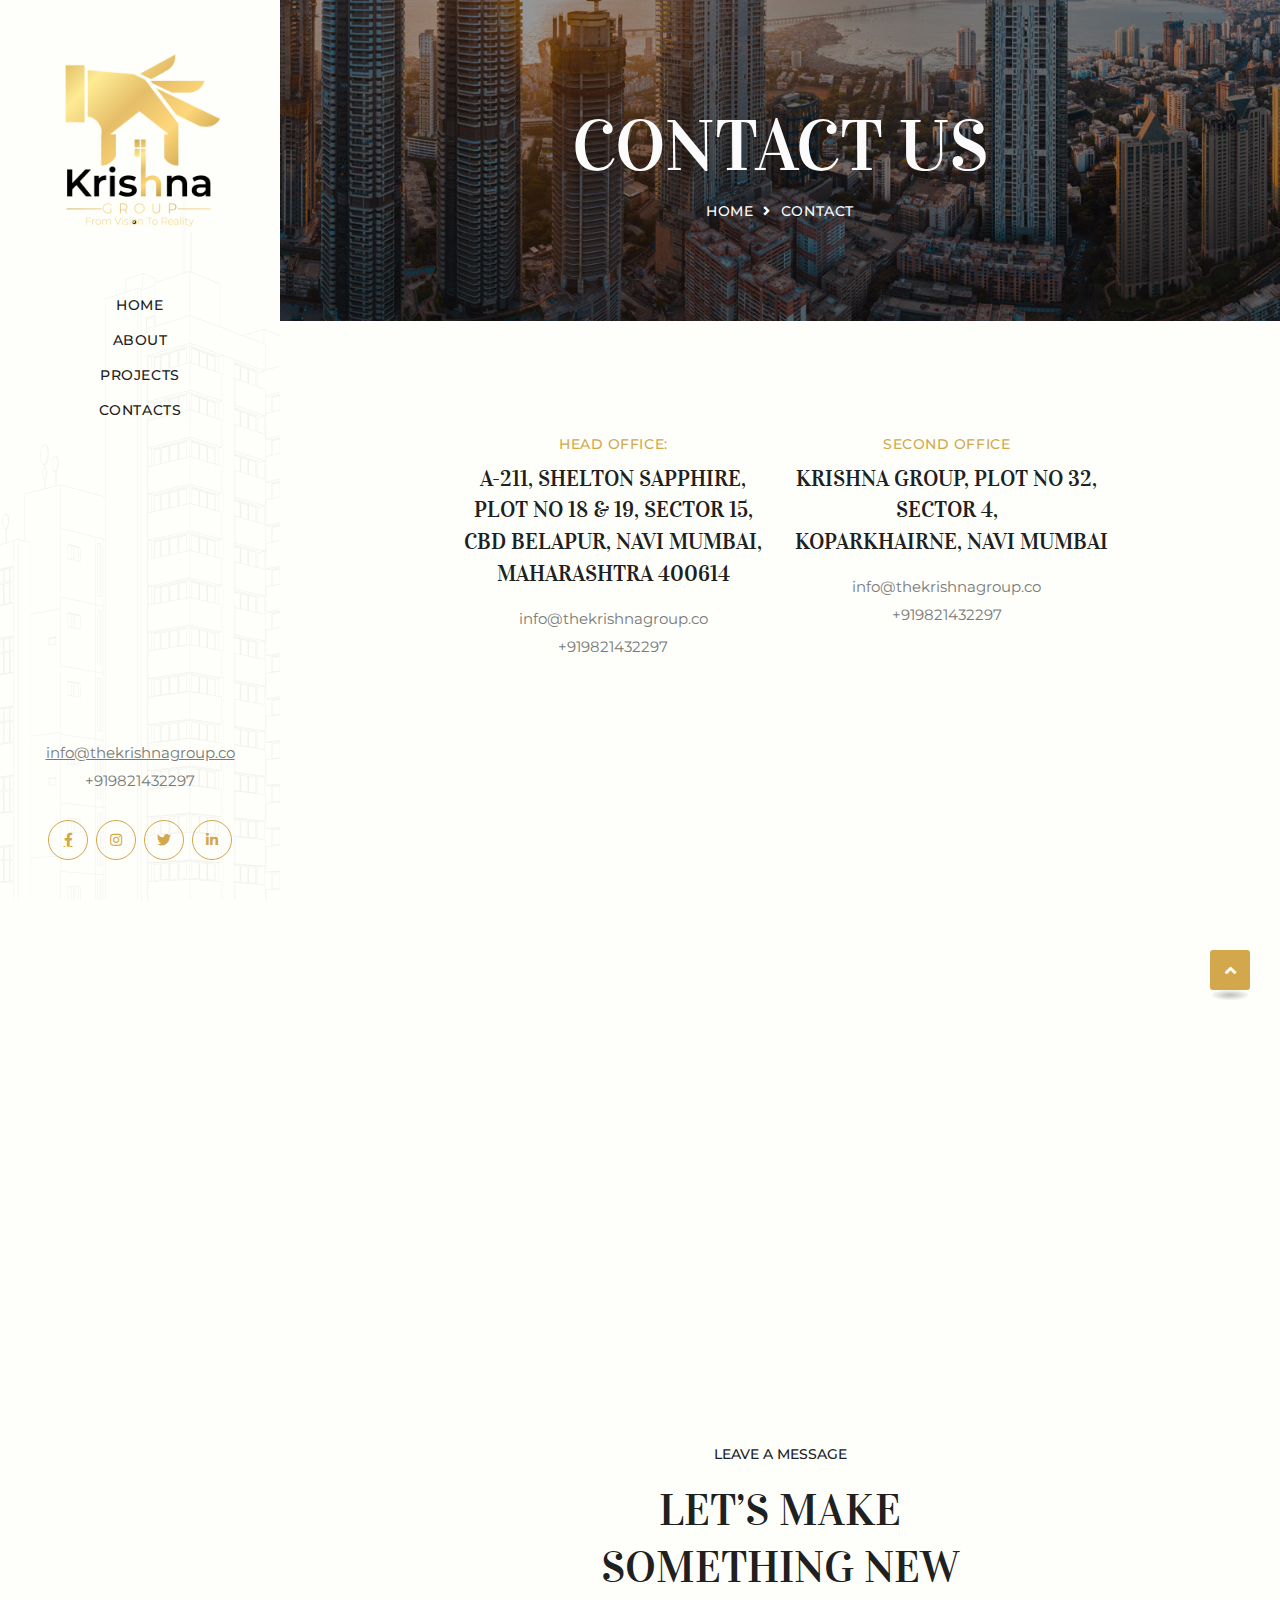
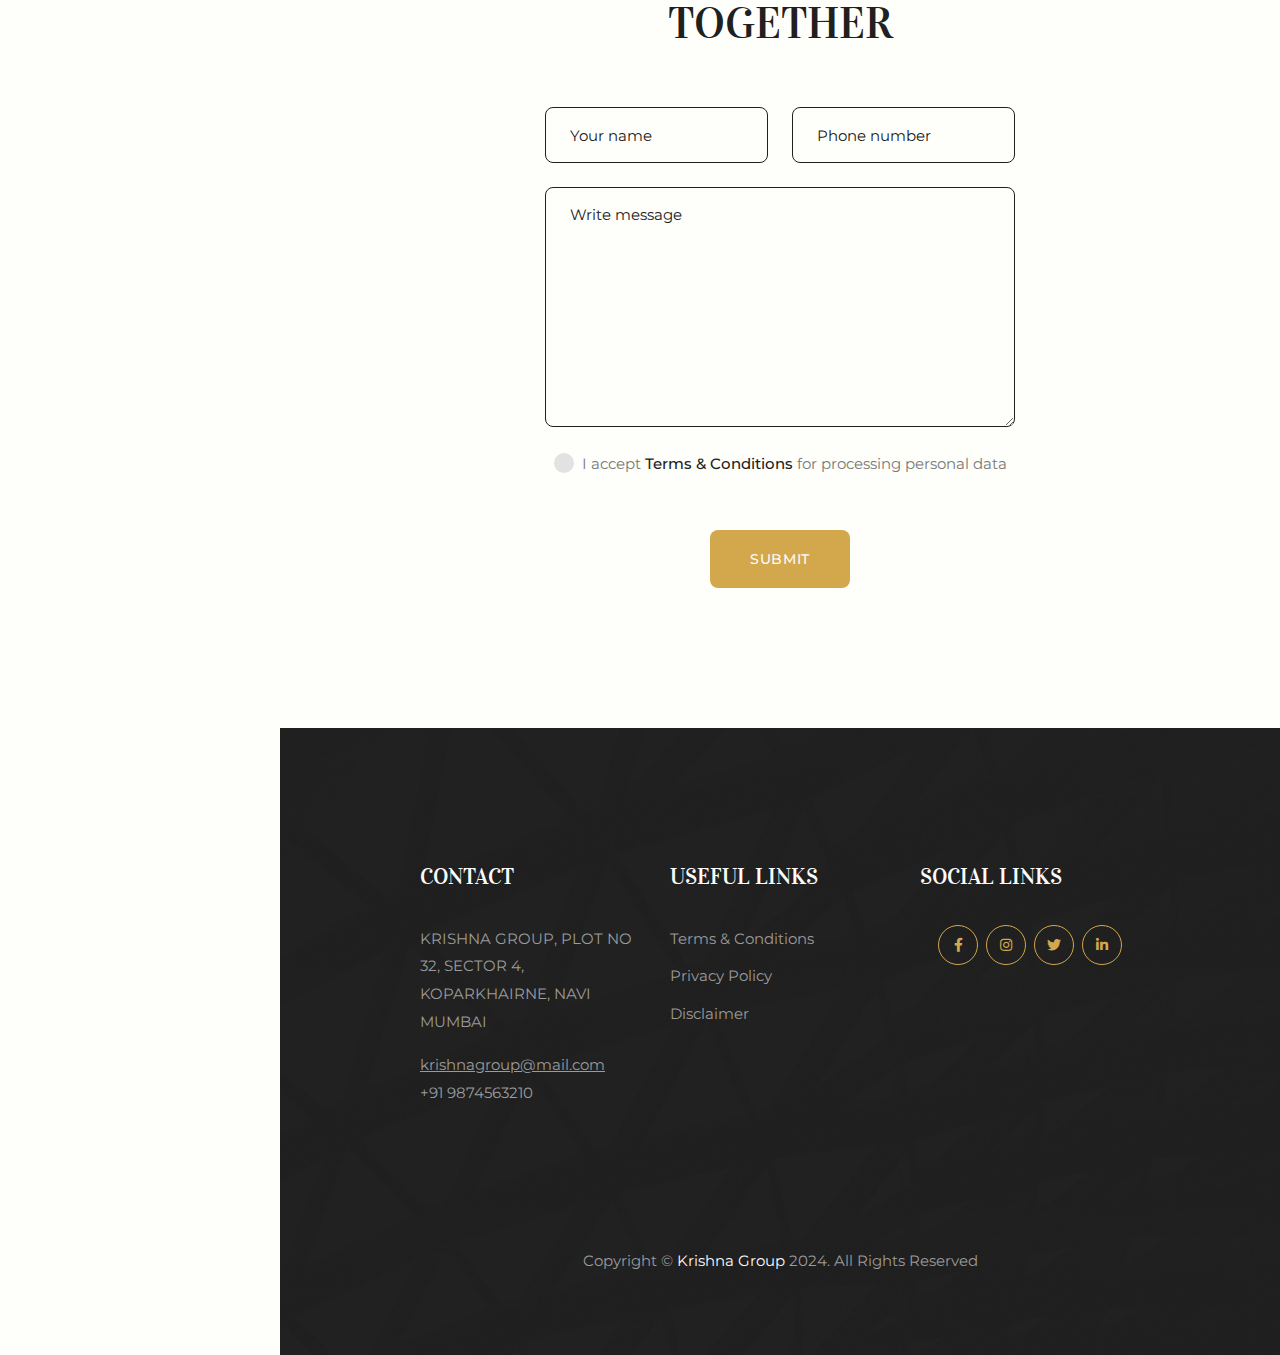
<file: contact.html>
<!DOCTYPE html>
<html class="no-js" lang="en">
  <head>
    <meta charset="utf-8" />
    <meta http-equiv="x-ua-compatible" content="ie=edge" />
    <title>Krishna Group</title>
    <meta name="description" content="Krishna Group" />
    <meta name="viewport" content="width=device-width, initial-scale=1" />

    <link
      rel="shortcut icon"
      type="image/x-icon"
      href="assets/img/favicon.png" />
    <!-- Place favicon.ico in the root directory -->

    <!-- CSS here -->
    <link rel="stylesheet" href="assets/css/bootstrap.min.css" />
    <link rel="stylesheet" href="assets/css/animate.min.css" />
    <link rel="stylesheet" href="assets/css/magnific-popup.css" />
    <link rel="stylesheet" href="assets/css/fontawesome-all.min.css" />
    <link rel="stylesheet" href="assets/css/odometer.css" />
    <link rel="stylesheet" href="assets/css/swiper-bundle.min.css" />
    <link rel="stylesheet" href="assets/css/slick.css" />
    <link rel="stylesheet" href="assets/css/spacing.css" />
    <link rel="stylesheet" href="assets/css/flaticon.css" />
    <link rel="stylesheet" href="assets/css/style.css" />
    <link rel="stylesheet" href="assets/css/responsive.css" />
  </head>

  <body>
    <!-- Preloader-start -->
    <div id="preloader">
      <div class="ta-preloader-block">
        <div class="ta-spinner-eff">
          <div class="ta-bar ta-bar-top"></div>
          <div class="ta-bar ta-bar-right"></div>
          <div class="ta-bar ta-bar-bottom"></div>
          <div class="ta-bar ta-bar-left"></div>
        </div>
      </div>
    </div>
    <!-- Preloader-start-end -->

    <!-- Scroll-top -->
    <button class="scroll-top scroll-to-target" data-target="html">
      <i class="fas fa-angle-up"></i>
    </button>
    <!-- Scroll-top-end-->

    <!-- header-area -->
    <header>
      <div id="sticky-header" class="menu-area-two transparent-header d-none">
        <div class="container custom-container">
          <div class="row">
            <div class="col-12">
              <div class="menu-wrap">
                <nav class="menu-nav">
                  <div class="logo-two">
                    <a href="index.html"
                      ><img
                        src="assets/img/logo/Logo-Final_White.png"
                        alt=""
                        height="120px"
                    /></a>
                  </div>
                  <div class="header-action">
                    <ul class="list-wrap">
                      <li class="header-contact">
                        <ul class="list-wrap">
                          <li>
                            <a href="mailto:krishnagroup@mail.com"
                              >krishnagroup@mail.com</a
                            >
                          </li>
                          <li><a href="tel:0123456789">+91 9874563210</a></li>
                        </ul>
                      </li>
                      <li class="icon sideMenu-toggle">
                        <a href="#">
                          <span></span>
                          <span></span>
                        </a>
                      </li>
                    </ul>
                  </div>
                </nav>
              </div>
            </div>
          </div>
        </div>
      </div>
    </header>
    <!-- header-area-end -->

    <!--sidebar-menu -->
    <div class="sidebar-menu">
      <div class="sidebar-logo">
        <a href="index.html"
          ><img
            src="assets/img/logo/Logo-Final_Golden.png"
            alt=""
            height="200px"
        /></a>
      </div>
      <div class="navbar-wrap main-menu tgCanvas-menu">
        <ul class="navigation">
          <!-- <li class="active menu-item-has-children">
              <a href="#">Home</a>
              <ul class="sub-menu">
                <li><a href="index.html">Home One</a></li>
                <li><a href="index-2.html">Home Two</a></li>
                <li><a href="index-3.html">Home Three</a></li>
                <li class="active"><a href="index-4.html">Home Four</a></li>
                <li><a href="index-5.html">Home Five</a></li>
                <li><a href="index-6.html">Home Six</a></li>
                <li><a href="index-7.html">Home Seven</a></li>
                <li><a href="index-8.html">Home Eight</a></li>
              </ul>
            </li>
            <li class="menu-item-has-children">
              <a href="#">About</a>
              <ul class="sub-menu">
                <li><a href="overview.html">Overview</a></li>
                <li><a href="mission.html">Mission</a></li>
                <li><a href="team.html">Our Team</a></li>
                <li><a href="team-details.html">Team Profile</a></li>
              </ul>
            </li>
            <li class="menu-item-has-children">
              <a href="#">Projects</a>
              <ul class="sub-menu">
                <li><a href="project.html">Projects Two Col</a></li>
                <li><a href="project-two.html">Projects Three Col</a></li>
                <li><a href="project-three.html">Projects Four Col</a></li>
                <li><a href="project-details.html">Projects Single</a></li>
              </ul>
            </li>
            <li class="menu-item-has-children">
              <a href="#">blog</a>
              <ul class="sub-menu">
                <li><a href="blog.html">Blog Grid</a></li>
                <li><a href="blog-sidebar.html">Blog Grid Sidebar</a></li>
                <li><a href="blog-list.html">Blog Standard</a></li>
                <li><a href="blog-details.html">Blog Single</a></li>
              </ul>
            </li>
            <li class="menu-item-has-children">
              <a href="#">Pages</a>
              <ul class="sub-menu">
                <li><a href="sirvices.html">Services</a></li>
                <li><a href="testimonial.html">Testimonials</a></li>
                <li><a href="faq.html">Faq</a></li>
                <li><a href="error.html">404 Error</a></li>
              </ul>
            </li> -->
          <li><a href="index.html">Home</a></li>
          <li><a href="about.html">About</a></li>
          <li><a href="projects.html">Projects</a></li>
          <li><a href="contact.html">Contacts</a></li>
        </ul>
      </div>
      <div class="sidebar-contact">
        <ul class="list-wrap">
          <li>
            <a href="mailto:info@thekrishnagroup.co">info@thekrishnagroup.co</a>
          </li>
          <li><a href="tel:+919821432297">+919821432297</a></li>
        </ul>
        <div class="sidebar-social">
          <ul class="list-wrap">
            <li>
              <a href="#"><i class="fab fa-facebook-f"></i></a>
            </li>
            <li>
              <a href="#"><i class="fab fa-instagram"></i></a>
            </li>
            <li>
              <a href="#"><i class="fab fa-twitter"></i></a>
            </li>
            <li>
              <a href="#"><i class="fab fa-linkedin-in"></i></a>
            </li>
          </ul>
        </div>
      </div>
    </div>
    <div class="sidebar-backdrop"></div>
    <!-- sidebar-menu-end -->

    <!-- main content -->
    <div class="main-content">
      <!-- main-area -->
      <main>
        <!-- breadcrumb-area -->
        <section id="Contact-section" class="breadcrumb-area">
          <div class="container">
            <div class="row">
              <div class="col-lg-12">
                <div class="breadcrumb-content">
                  <h2 class="title">Contact Us</h2>
                  <nav aria-label="breadcrumb">
                    <ol class="breadcrumb">
                      <li class="breadcrumb-item">
                        <a href="index.html">Home</a>
                      </li>
                      <li class="breadcrumb-item active" aria-current="page">
                        Contact
                      </li>
                    </ol>
                  </nav>
                </div>
              </div>
            </div>
          </div>
        </section>
        <!-- breadcrumb-area-end -->

        <!-- contact-info -->
        <section class="contact-info pb-100 section-pt-130">
          <div class="container">
            <div class="row justify-content-center">
              <div class="col-lg-4 col-md-6 col-sm-10">
                <div class="contact-info-item">
                  <span class="sub-title"> Head Office:</span>
                  <h2 class="title">
                    A-211, Shelton Sapphire, Plot no 18 & 19, Sector 15, CBD
                    Belapur, Navi Mumbai, Maharashtra 400614
                  </h2>
                  <ul class="list-wrap">
                    <li>
                      <a href="mailto:info@thekrishnagroup.co"
                        >info@thekrishnagroup.co</a
                      >
                    </li>
                    <li><a href="tel:+919821432297">+919821432297</a></li>
                  </ul>
                </div>
              </div>
              <div class="col-lg-4 col-md-6 col-sm-10">
                <div class="contact-info-item">
                  <span class="sub-title">Second office</span>
                  <h2 class="title">
                    KRISHNA Group, PLOT NO 32, SECTOR 4,
                    KOPARKHAIRNE, NAVI MUMBAI
                  </h2>
                  <ul class="list-wrap">
                    <li>
                      <a href="mailto:info@thekrishnagroup.co"
                        >info@thekrishnagroup.co</a
                      >
                    </li>
                    <li><a href="tel:+919821432297">+919821432297</a></li>
                  </ul>
                </div>
              </div>
              <!-- <div class="col-lg-4 col-md-6 col-sm-10">
                <div class="contact-info-item">
                  <span class="sub-title">Third office</span>
                  <h2 class="title">
                    Lorem ipsum dolor sit amet. Lorem, ipsum dolor.
                  </h2>
                  <ul class="list-wrap">
                    <li>
                      <a href="mailto:krishnagroup@mail.com"
                        >krishnagroup@mail.com</a
                      >
                    </li>
                    <li><a href="tel:0123456789">+91 9874563210</a></li>
                  </ul>
                </div>
              </div> -->
            </div>
          </div>
        </section>
        <!-- contact-info-end -->

        <!-- contact-map -->
        <div class="map-area">
          <div class="container">
            <div id="contact-map">
              <iframe
                src="https://www.google.com/maps/embed?pb=!1m18!1m12!1m3!1d3772.2528961495727!2d73.0275898746636!3d19.008574654086853!2m3!1f0!2f0!3f0!3m2!1i1024!2i768!4f13.1!3m3!1m2!1s0x3be7c3a83fe3b6a5%3A0xf93e7752534b8d0!2sFourth%20Dimension%20Realty%20-%20Shelton%20Sapphire!5e0!3m2!1sen!2sin!4v1726552877410!5m2!1sen!2sin"
                allowfullscreen
                loading="lazy"></iframe>
            </div>
          </div>
        </div>
        <!-- contact-map-end -->

        <!-- contact-form-area -->
        <section class="contact-form-area pt-140 pb-140">
          <div class="container">
            <div class="row justify-content-center">
              <div class="col-xl-6 col-lg-8">
                <div class="section-title text-center mb-55">
                  <span class="sub-title">leave a message</span>
                  <h2 class="title">Let’s make something new together</h2>
                </div>
                <div class="contact-form-wrap">
                  <form action="#">
                    <div class="row">
                      <div class="col-md-6">
                        <div class="form-grp">
                          <input
                            type="text"
                            placeholder="Your name"
                            required="required" />
                        </div>
                      </div>
                      <div class="col-md-6">
                        <div class="form-grp">
                          <input
                            type="text"
                            placeholder="Phone number"
                            required="required" />
                        </div>
                      </div>
                    </div>
                    <div class="form-grp">
                      <textarea
                        name="message"
                        placeholder="Write message"
                        required="required"></textarea>
                    </div>
                    <div class="form-check">
                      <input
                        type="checkbox"
                        class="form-check-input"
                        id="checkbox" />
                      <label for="checkbox"
                        >I accept <span>Terms & Conditions</span> for processing
                        personal data</label
                      >
                    </div>
                    <div class="form-submit">
                      <input type="submit" value="submit" />
                    </div>
                  </form>
                </div>
              </div>
            </div>
          </div>
        </section>
        <!-- contact-form-area-end -->
      </main>
      <!-- main-area-end -->

      <!-- footer-area -->
      <footer>
        <div class="footer-area footer-bg">
          <div class="container">
            <div class="footer-top">
              <div class="row justify-content-center">
                <!-- <div class="col-xl-3 col-md-4 col-sm-5">
                <div class="footer-widget">
                  <div class="footer-logo">
                    <a href="index.html"><img src="assets/img/logo/logo02.png" alt="" /></a>
                  </div>
                </div>
              </div> -->
                <div class="col-xl-3 col-md-4 col-sm-7">
                  <div class="footer-widget">
                    <h2 class="fw-title">Contact</h2>
                    <div class="footer-contact">
                      <p>
                        KRISHNA GROUP, PLOT NO 32, SECTOR 4, KOPARKHAIRNE, NAVI
                        MUMBAI
                      </p>
                      <ul class="list-wrap">
                        <li>
                          <a href="mailto:krishnagroup@mail.com"
                            >krishnagroup@mail.com</a
                          >
                        </li>
                        <li><a href="tel:9874563210">+91 9874563210</a></li>
                      </ul>
                    </div>
                  </div>
                </div>
                <div class="col-xl-3 col-md-4 col-sm-5">
                  <div class="footer-widget">
                    <h2 class="fw-title">Useful links</h2>
                    <div class="footer-link">
                      <ul class="list-wrap">
                        <!-- <li><a href="overview.html">About Us</a></li> -->
                        <li><a href="#">Terms & Conditions</a></li>
                        <!-- <li><a href="contact.html">Users Guide</a></li> -->
                        <!-- <li><a href="contact.html">Support Center</a></li> -->
                        <li><a href="#">Privacy Policy</a></li>
                        <li><a href="#">Disclaimer</a></li>
                      </ul>
                    </div>
                  </div>
                </div>
                <div class="col-xl-3 col-md-4 col-sm-7">
                  <div class="footer-widget">
                    <h2 class="fw-title">social Links</h2>
                    <div class="footer-social">
                      <ul class="list-wrap">
                        <li>
                          <a href="#"><i class="fab fa-facebook-f"></i></a>
                        </li>
                        <li>
                          <a href="#"><i class="fab fa-instagram"></i></a>
                        </li>
                        <li>
                          <a href="#"><i class="fab fa-twitter"></i></a>
                        </li>
                        <li>
                          <a href="#"><i class="fab fa-linkedin-in"></i></a>
                        </li>
                      </ul>
                    </div>
                  </div>
                </div>
              </div>
            </div>
            <div class="footer-bottom">
              <div class="row">
                <div class="col-lg-12">
                  <div class="copyright-text text-center">
                    <p>
                      Copyright © <span>Krishna Group</span> 2024. All Rights
                      Reserved
                    </p>
                  </div>
                  <!-- <div class="footer-social">
                  <ul class="list-wrap">
                    <li>
                      <a href="#"><i class="fab fa-facebook-f"></i></a>
                    </li>
                    <li>
                      <a href="#"><i class="fab fa-instagram"></i></a>
                    </li>
                    <li>
                      <a href="#"><i class="fab fa-twitter"></i></a>
                    </li>
                    <li>
                      <a href="#"><i class="fab fa-linkedin-in"></i></a>
                    </li>
                  </ul>
                </div> -->
                </div>
              </div>
            </div>
          </div>
        </div>
      </footer>
      <!-- footer-area-end -->
    </div>
    <!-- main content end -->

    <!-- JS here -->
    <script src="assets/js/vendor/jquery-3.6.0.min.js"></script>
    <script src="assets/js/bootstrap.min.js"></script>
    <script src="assets/js/jquery.magnific-popup.min.js"></script>
    <script src="assets/js/jquery.odometer.min.js"></script>
    <script src="assets/js/jquery.parallaxScroll.min.js"></script>
    <script src="assets/js/simpleParallax.min.js"></script>
    <script src="assets/js/slick-animation.min.js"></script>
    <script src="assets/js/swiper-bundle.min.js"></script>
    <script src="assets/js/jarallax.min.js"></script>
    <script src="assets/js/jarallax-video.min.js"></script>
    <script src="assets/js/jquery.appear.js"></script>
    <script src="assets/js/jquery.easing.js"></script>
    <script src="assets/js/slick.min.js"></script>
    <script src="assets/js/ajax-form.js"></script>
    <script src="assets/js/wow.min.js"></script>
    <script src="assets/js/main.js"></script>
  </body>
</html>
</file>
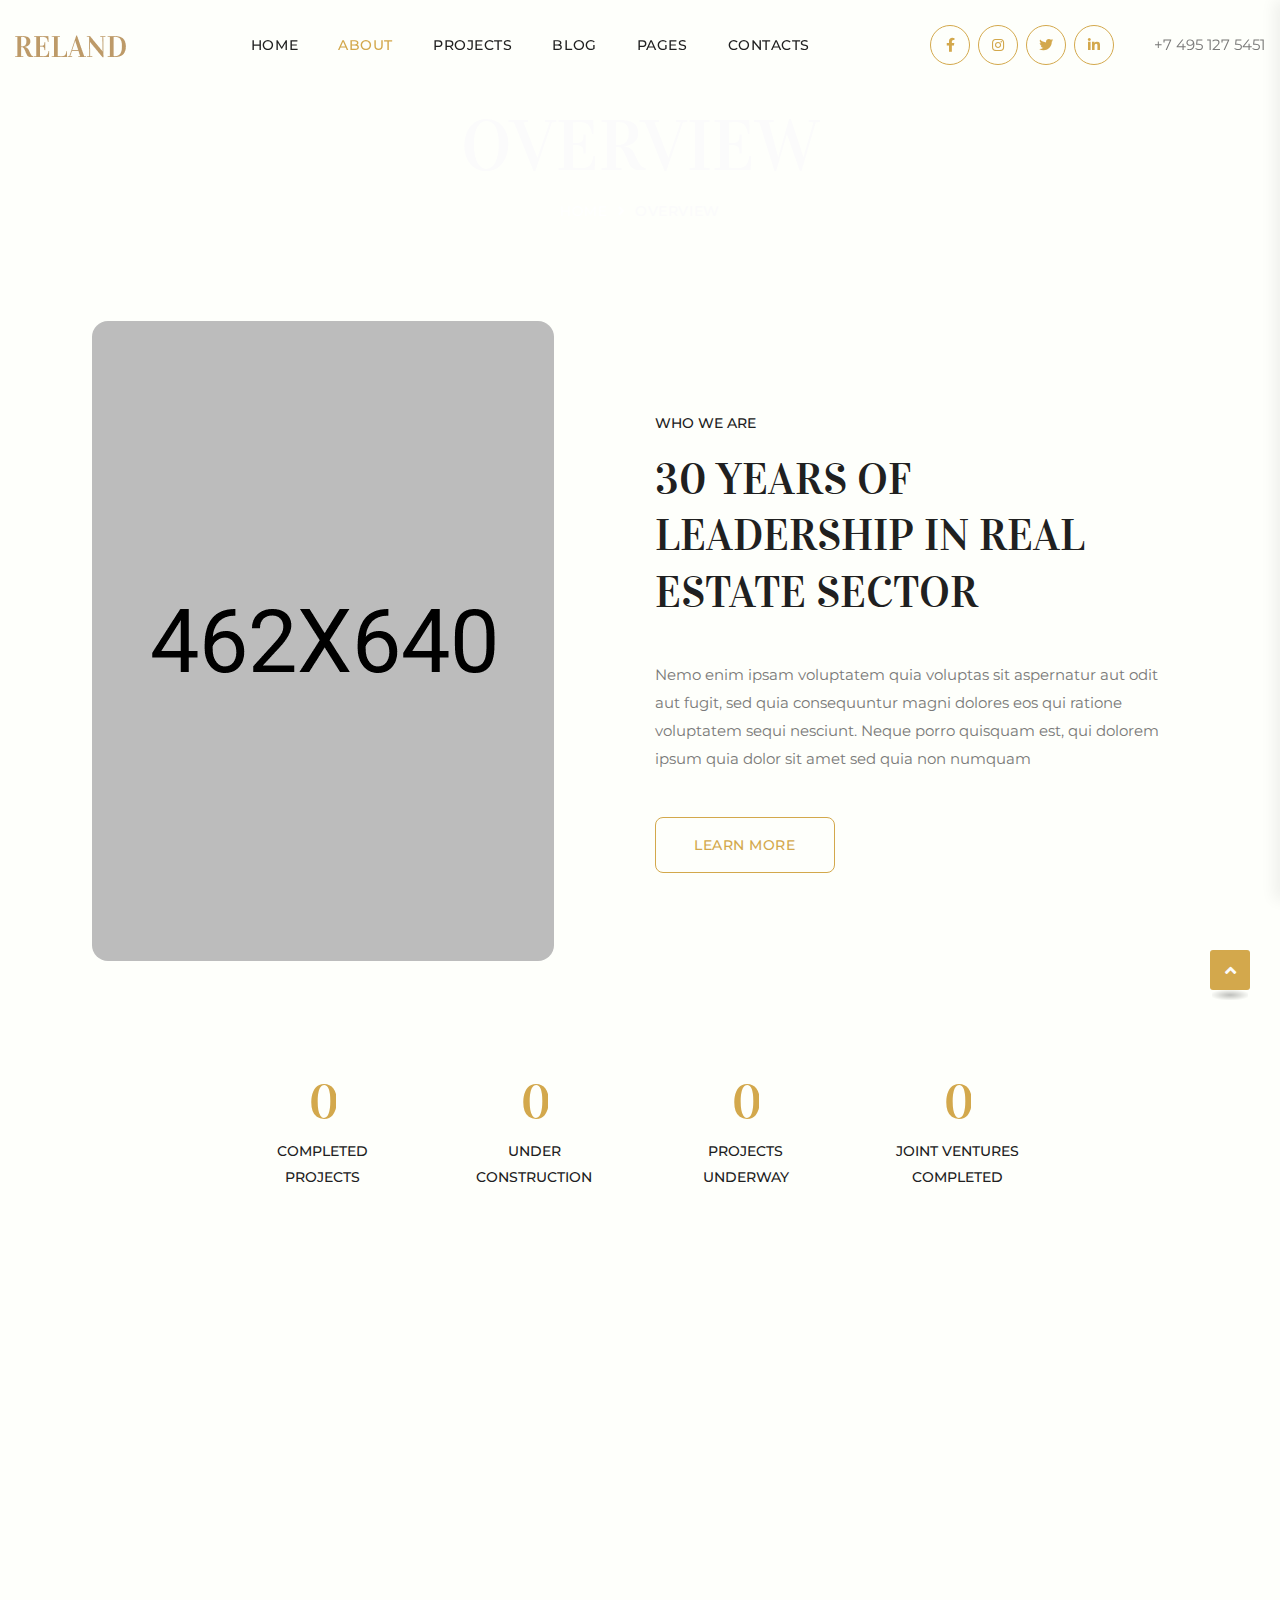
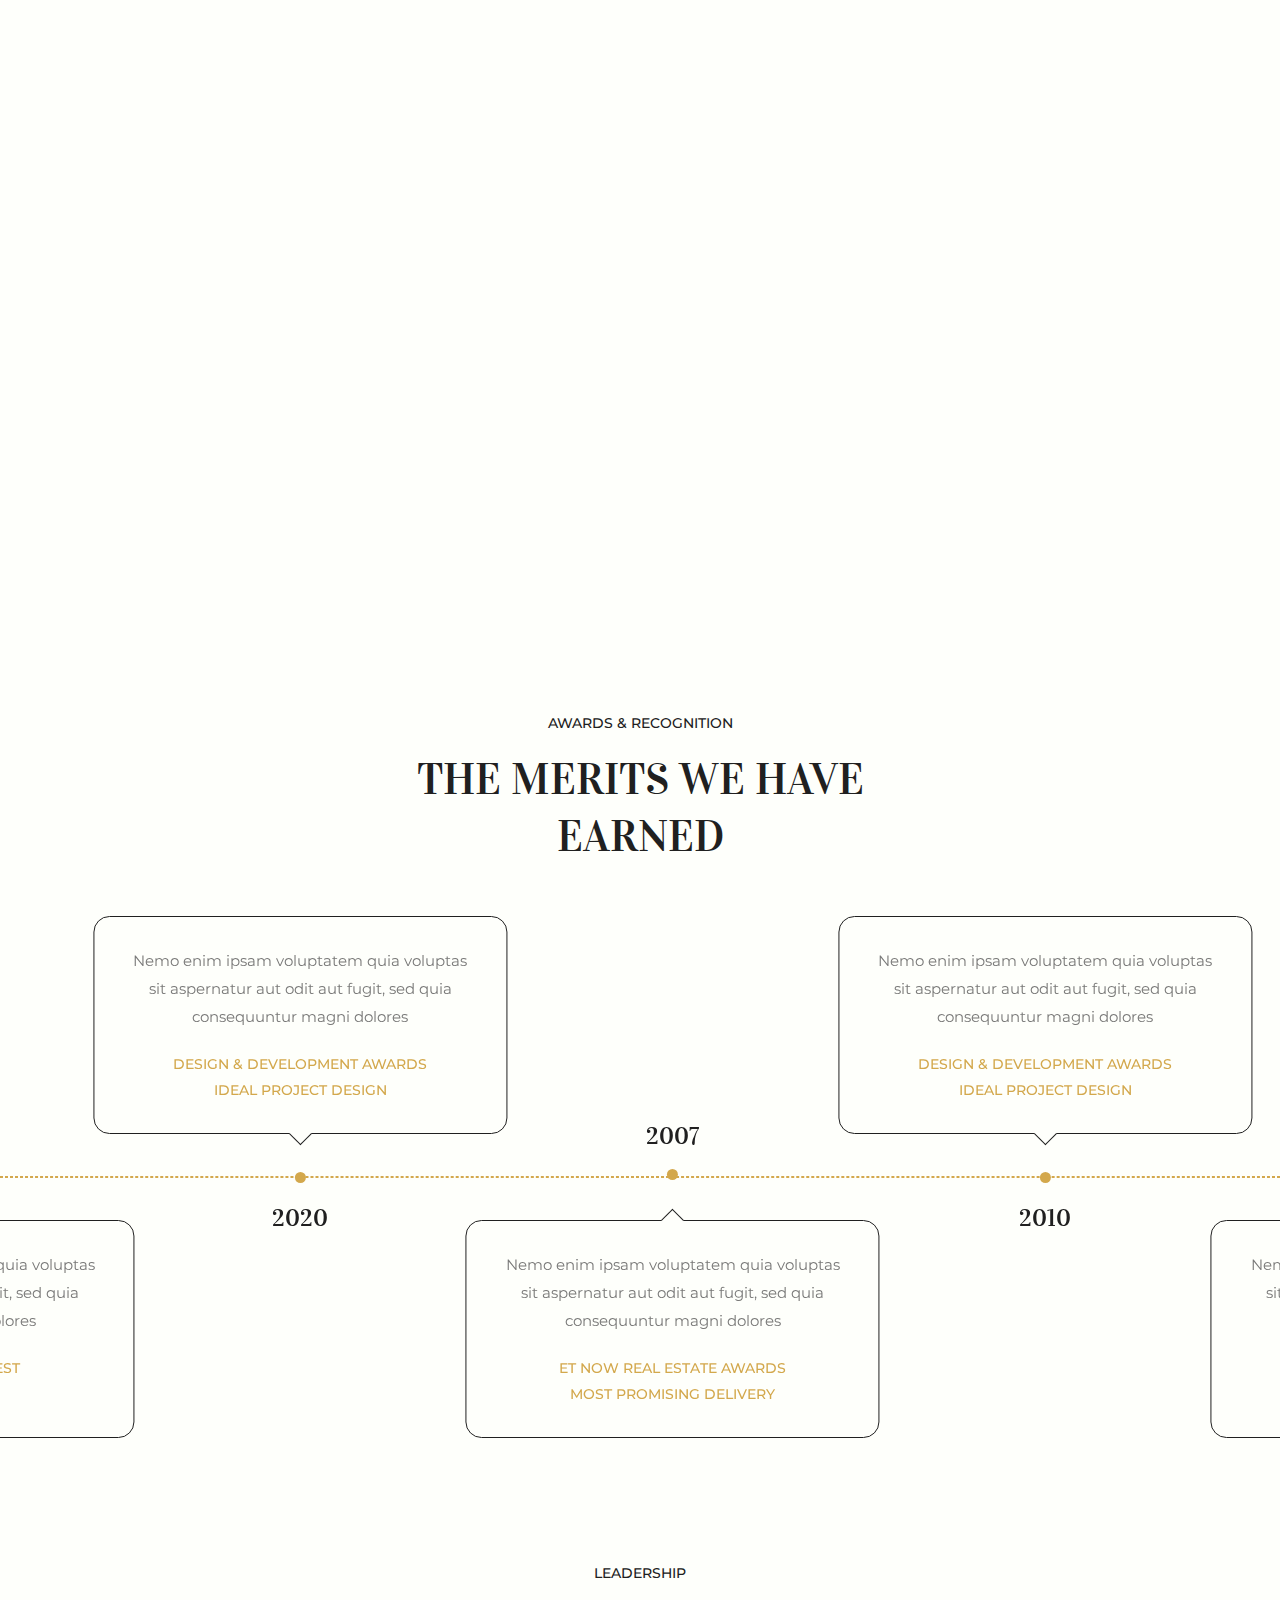
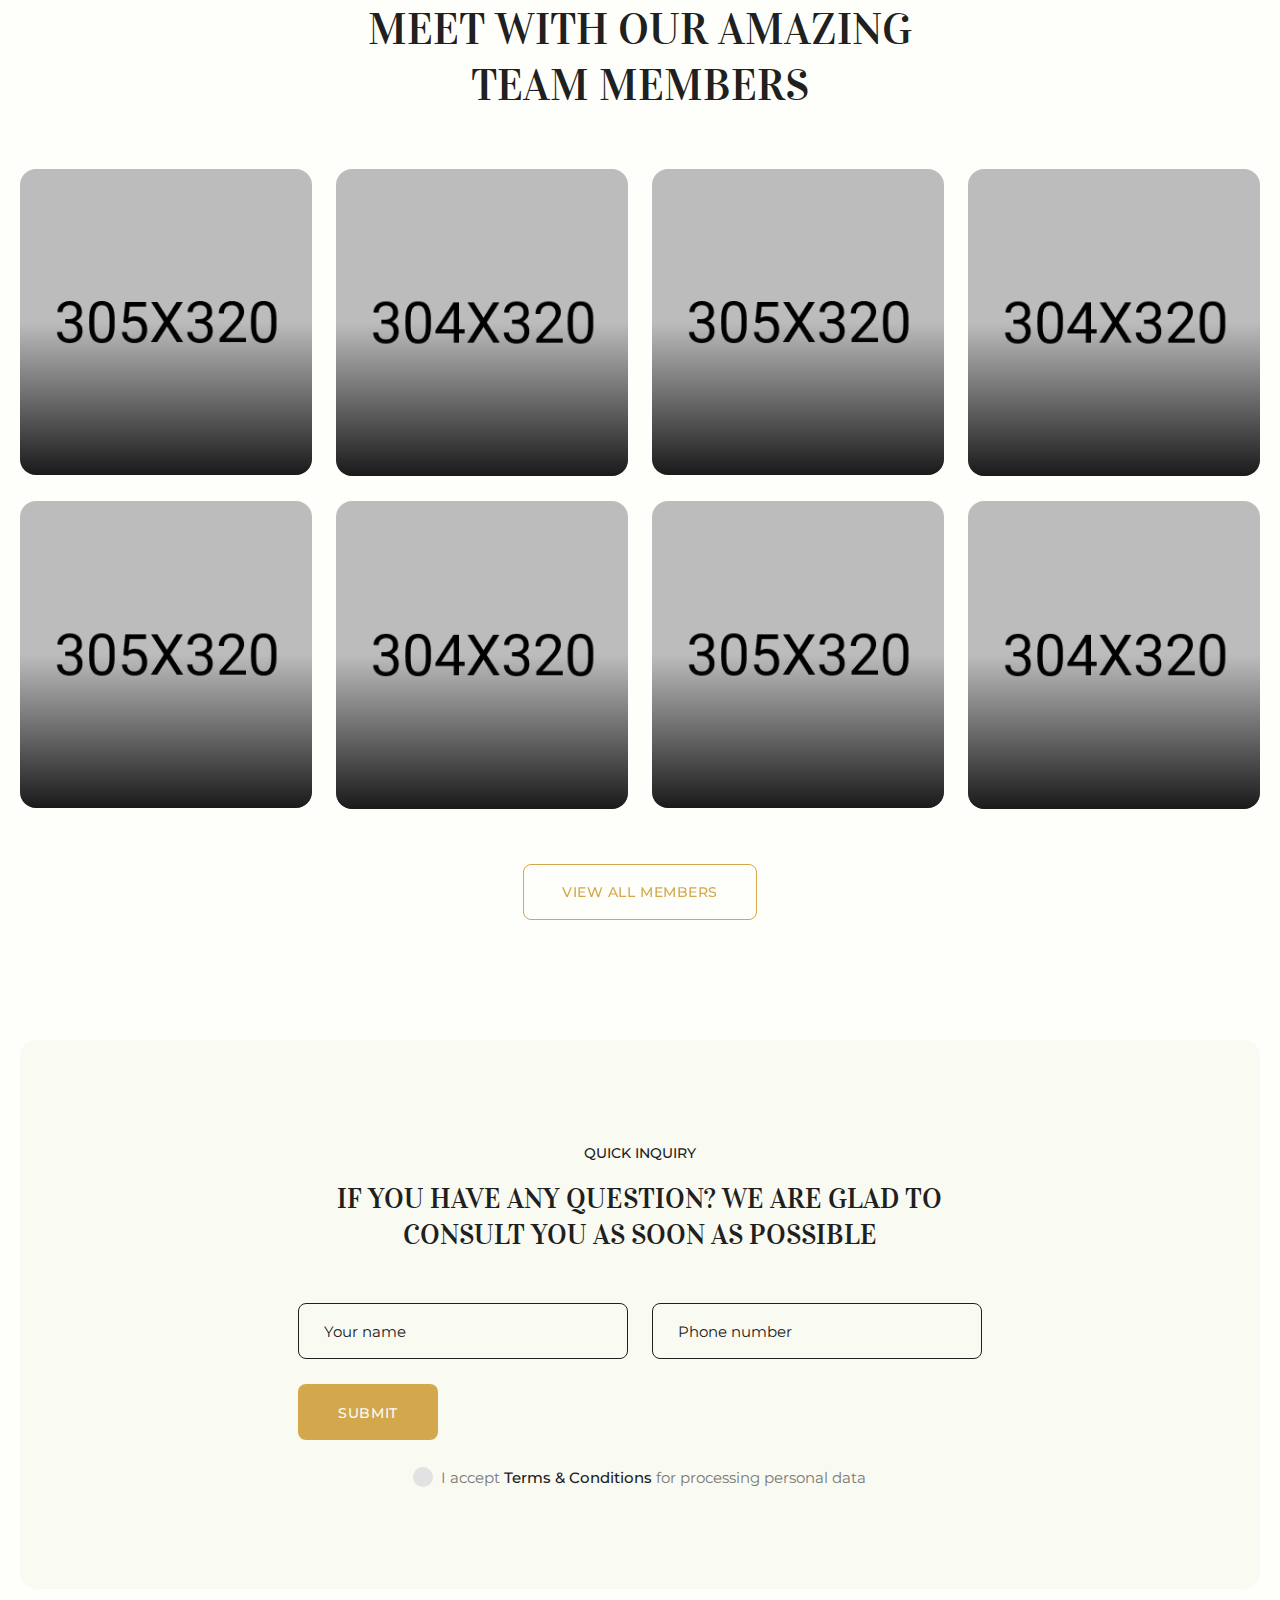
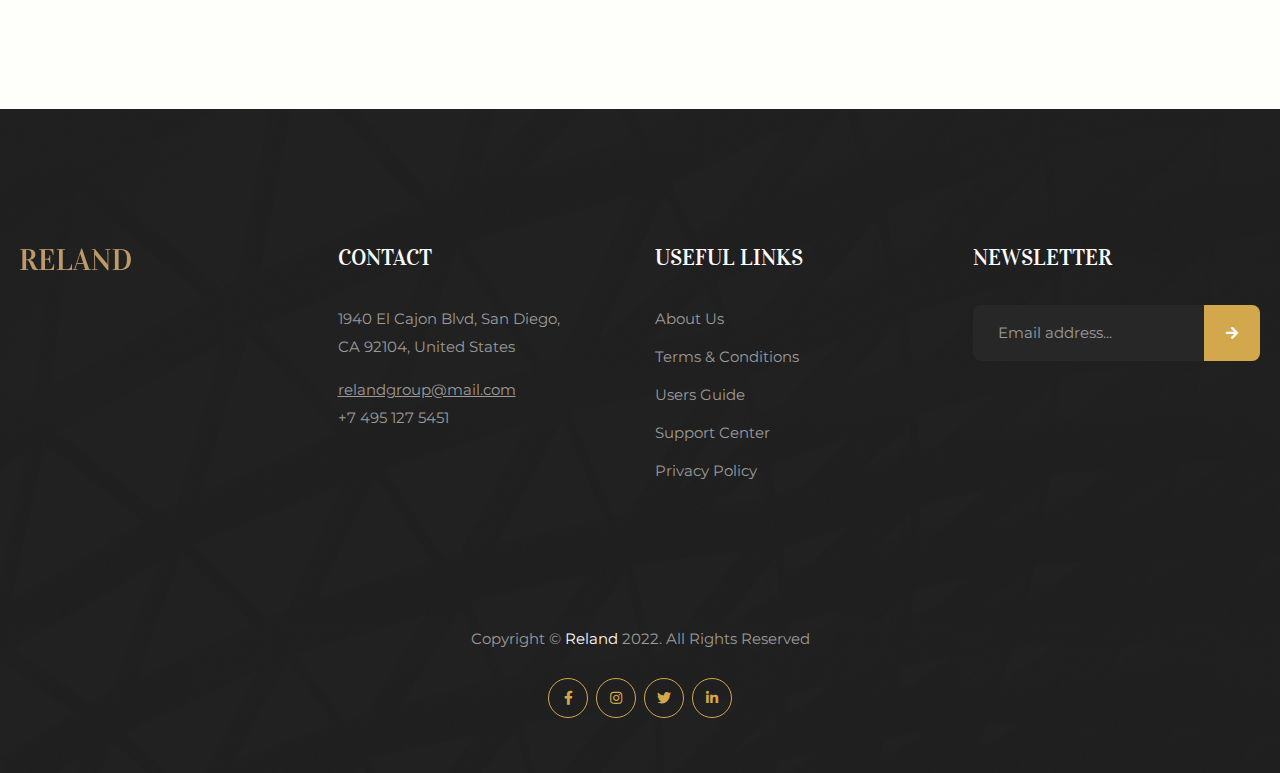
<file: overview.html>
<!doctype html>
<html class="no-js" lang="zxx">
    <head>
        <meta charset="utf-8">
        <meta http-equiv="x-ua-compatible" content="ie=edge">
        <title>Reland - Real Estate Group HTML Template</title>
        <meta name="description" content="Reland - Real Estate Group HTML Template">
        <meta name="viewport" content="width=device-width, initial-scale=1">

		<link rel="shortcut icon" type="image/x-icon" href="assets/img/favicon.png">
        <!-- Place favicon.ico in the root directory -->

        <!-- CSS here -->
        <link rel="stylesheet" href="assets/css/bootstrap.min.css">
        <link rel="stylesheet" href="assets/css/animate.min.css">
        <link rel="stylesheet" href="assets/css/magnific-popup.css">
        <link rel="stylesheet" href="assets/css/fontawesome-all.min.css">
        <link rel="stylesheet" href="assets/css/odometer.css">
        <link rel="stylesheet" href="assets/css/swiper-bundle.min.css">
        <link rel="stylesheet" href="assets/css/slick.css">
        <link rel="stylesheet" href="assets/css/spacing.css">
        <link rel="stylesheet" href="assets/css/flaticon.css">
        <link rel="stylesheet" href="assets/css/style.css">
        <link rel="stylesheet" href="assets/css/responsive.css">
    </head>
    <body>

        <!-- Preloader-start -->
        <div id="preloader">
            <div class="ta-preloader-block">
                <div class="ta-spinner-eff">
                    <div class="ta-bar ta-bar-top"></div>
                    <div class="ta-bar ta-bar-right"></div>
                    <div class="ta-bar ta-bar-bottom"></div>
                    <div class="ta-bar ta-bar-left"></div>
                </div>
            </div>
        </div>
        <!-- Preloader-start-end -->

		<!-- Scroll-top -->
        <button class="scroll-top scroll-to-target" data-target="html">
            <i class="fas fa-angle-up"></i>
        </button>
        <!-- Scroll-top-end-->

        <!-- header-area -->
        <header class="header-style-five">
            <div id="sticky-header" class="menu-area transparent-header">
                <div class="container custom-container">
                    <div class="row">
                        <div class="col-12">
                            <div class="mobile-nav-toggler"><i class="fas fa-bars"></i></div>
                            <div class="menu-wrap">
                                <nav class="menu-nav">
                                    <div class="logo">
                                        <a href="index.html"><img src="assets/img/logo/logo02.png" alt="Logo"></a>
                                    </div>
                                    <div class="navbar-wrap main-menu d-none d-lg-flex">
                                        <ul class="navigation">
                                            <li class="menu-item-has-children"><a href="#">Home</a>
                                                <ul class="sub-menu">
                                                    <li><a href="index.html">Home One</a></li>
                                                    <li><a href="index-2.html">Home Two</a></li>
                                                    <li><a href="index-3.html">Home Three</a></li>
                                                    <li><a href="index-4.html">Home Four</a></li>
                                                    <li><a href="index-5.html">Home Five</a></li>
                                                    <li><a href="index-6.html">Home Six</a></li>
                                                    <li><a href="index-7.html">Home Seven</a></li>
                                                    <li><a href="index-8.html">Home Eight</a></li>
                                                </ul>
                                            </li>
                                            <li class="active menu-item-has-children"><a href="#">About</a>
                                                <ul class="sub-menu">
                                                    <li class="active"><a href="overview.html">Overview</a></li>
                                                    <li><a href="mission.html">Mission</a></li>
                                                    <li><a href="team.html">Our Team</a></li>
                                                    <li><a href="team-details.html">Team Profile</a></li>
                                                </ul>
                                            </li>
                                            <li class="menu-item-has-children"><a href="#">Projects</a>
                                                <ul class="sub-menu">
                                                    <li><a href="project.html">Projects Two Col</a></li>
                                                    <li><a href="project-two.html">Projects Three Col</a></li>
                                                    <li><a href="project-three.html">Projects Four Col</a></li>
                                                    <li><a href="project-details.html">Projects Single</a></li>
                                                </ul>
                                            </li>
                                            <li class="menu-item-has-children"><a href="#">blog</a>
                                                <ul class="sub-menu">
                                                    <li><a href="blog.html">Blog Grid</a></li>
                                                    <li><a href="blog-sidebar.html">Blog Grid Sidebar</a></li>
                                                    <li><a href="blog-list.html">Blog Standard</a></li>
                                                    <li><a href="blog-details.html">Blog Single</a></li>
                                                </ul>
                                            </li>
                                            <li class="menu-item-has-children"><a href="#">Pages</a>
                                                <ul class="sub-menu">
                                                    <li><a href="mission.html">Mission</a></li>
                                                    <li><a href="team.html">Our Team</a></li>
                                                    <li><a href="team-details.html">Team Profile</a></li>
                                                    <li><a href="sirvices.html">Services</a></li>
                                                    <li><a href="testimonial.html">Testimonials</a></li>
                                                    <li><a href="faq.html">Faq</a></li>
                                                    <li><a href="error.html">404 Error</a></li>
                                                </ul>
                                            </li>
                                            <li><a href="contact.html">contacts</a></li>
                                        </ul>
                                    </div>
                                    <div class="header-action">
                                        <ul class="list-wrap">
                                            <li class="header-social">
                                                <ul class="list-wrap">
                                                    <li><a href="#"><i class="fab fa-facebook-f"></i></a></li>
                                                    <li><a href="#"><i class="fab fa-instagram"></i></a></li>
                                                    <li><a href="#"><i class="fab fa-twitter"></i></a></li>
                                                    <li><a href="#"><i class="fab fa-linkedin-in"></i></a></li>
                                                </ul>
                                            </li>
                                            <li class="header-contact"><a href="tel:0123456789">+7 495 127 5451</a></li>
                                        </ul>
                                    </div>
                                </nav>
                            </div>

                            <!-- Mobile Menu  -->
                            <div class="mobile-menu">
                                <nav class="menu-box">
                                    <div class="close-btn"><i class="fas fa-times"></i></div>
                                    <div class="nav-logo">
                                        <a href="index.html"><img src="assets/img/logo/logo02.png" alt="Logo"></a>
                                    </div>
                                    <div class="menu-outer">
                                        <!--Here Menu Will Come Automatically Via Javascript / Same Menu as in Header-->
                                    </div>
                                    <div class="social-links">
                                        <ul class="clearfix list-wrap">
                                            <li><a href="#"><i class="fab fa-facebook-f"></i></a></li>
                                            <li><a href="#"><i class="fab fa-twitter"></i></a></li>
                                            <li><a href="#"><i class="fab fa-instagram"></i></a></li>
                                            <li><a href="#"><i class="fab fa-linkedin-in"></i></a></li>
                                            <li><a href="#"><i class="fab fa-youtube"></i></a></li>
                                        </ul>
                                    </div>
                                </nav>
                            </div>
                            <div class="menu-backdrop"></div>
                            <!-- End Mobile Menu -->

                        </div>
                    </div>
                </div>
            </div>
        </header>
        <!-- header-area-end -->

        <!-- main-area -->
        <main>

            <!-- breadcrumb-area -->
            <section class="breadcrumb-area">
                <div class="container">
                    <div class="row">
                        <div class="col-lg-12">
                            <div class="breadcrumb-content">
                                <h2 class="title">Overview</h2>
                                <nav aria-label="breadcrumb">
                                    <ol class="breadcrumb">
                                        <li class="breadcrumb-item"><a href="index.html">Home</a></li>
                                        <li class="breadcrumb-item active" aria-current="page">Overview</li>
                                    </ol>
                                </nav>
                            </div>
                        </div>
                    </div>
                </div>
            </section>
            <!-- breadcrumb-area-end -->

            <!-- about-area -->
            <section class="about-area-two">
                <div class="container">
                    <div class="row align-items-center">
                        <div class="col-lg-6">
                            <div class="about-img text-center">
                                <img src="assets/img/images/about_img.jpg" alt="">
                            </div>
                        </div>
                        <div class="col-lg-6">
                            <div class="about-content">
                                <div class="section-title mb-40">
                                    <span class="sub-title">Who we are</span>
                                    <h2 class="title">30 years of leadership in real estate sector</h2>
                                </div>
                                <p>Nemo enim ipsam voluptatem quia voluptas sit aspernatur aut odit aut fugit, sed quia consequuntur magni dolores eos qui ratione voluptatem sequi nesciunt. Neque porro quisquam est, qui dolorem ipsum quia dolor sit amet sed quia non numquam</p>
                                <a href="overview.html" class="btn transparent-btn">
                                    <div class="btn_m">
                                        <div class="btn_c">
                                            <div class="btn_t1">learn more</div>
                                            <div class="btn_t2">learn more</div>
                                        </div>
                                    </div>
                                </a>
                            </div>
                        </div>
                    </div>
                </div>
            </section>
            <!-- about-area-end -->

            <!-- counter-area -->
            <div class="counter-area section-pt-140 section-pb-110">
                <div class="container">
                    <div class="row justify-content-center">
                        <div class="col-xl-8">
                            <div class="counter-item-wrap">
                                <div class="row">
                                    <div class="col-lg-3 col-sm-6 col-6">
                                        <div class="counter-item">
                                            <span class="count odometer" data-count="51"></span>
                                            <p>Completed <span>projects</span></p>
                                        </div>
                                    </div>
                                    <div class="col-lg-3 col-sm-6 col-6">
                                        <div class="counter-item">
                                            <span class="count odometer" data-count="30"></span>
                                            <p>under <span>construction</span></p>
                                        </div>
                                    </div>
                                    <div class="col-lg-3 col-sm-6 col-6">
                                        <div class="counter-item">
                                            <span class="count odometer" data-count="17"></span>
                                            <p>Projects <span>underway</span></p>
                                        </div>
                                    </div>
                                    <div class="col-lg-3 col-sm-6 col-6">
                                        <div class="counter-item">
                                            <span class="count odometer" data-count="46"></span>
                                            <p>Joint ventures <span>completed</span></p>
                                        </div>
                                    </div>
                                </div>
                            </div>
                        </div>
                    </div>
                </div>
            </div>
            <!-- counter-area-end -->

            <!-- parallax-img-area -->
            <div class="parallax-img parallax-img" data-background="assets/img/bg/parallax-img.jpg" data-jarallax data-video-src="https://www.youtube.com/watch?v=vvNwlRLjLkU"></div>
            <!-- parallax-img-area-end -->

            <!-- roadMap-area -->
            <section class="roadmap-area section-py-140">
                <div class="container">
                    <div class="row justify-content-center">
                        <div class="col-xl-6">
                            <div class="section-title text-center mb-50">
                                <span class="sub-title">Awards & recognition</span>
                                <h2 class="title">The Merits we have earned</h2>
                            </div>
                        </div>
                    </div>
                </div>
                <div class="row g-0">
                    <div class="col-lg-12">
                        <div class="roadmap-wrap">
                            <div class="swiper-container roadmap-active">
                                <div class="swiper-wrapper">
                                    <div class="swiper-slide">
                                        <div class="roadmap-item">
                                            <h4 class="title">2007</h4>
                                            <div class="roadmap-content">
                                                <span class="dot"></span>
                                                <p>Nemo enim ipsam voluptatem quia voluptas sit aspernatur aut odit aut fugit, sed quia consequuntur
                                                    magni dolores</p>
                                                <span>ET Now Real Estate Awards <br> Most Promising Delivery</span>
                                            </div>
                                        </div>
                                    </div>
                                    <div class="swiper-slide">
                                        <div class="roadmap-item">
                                            <h4 class="title">2010</h4>
                                            <div class="roadmap-content">
                                                <span class="dot"></span>
                                                <p>Nemo enim ipsam voluptatem quia voluptas sit aspernatur aut odit aut fugit, sed quia consequuntur
                                                    magni dolores</p>
                                                <span>Design & Development Awards <br> Ideal Project Design</span>
                                            </div>
                                        </div>
                                    </div>
                                    <div class="swiper-slide">
                                        <div class="roadmap-item">
                                            <h4 class="title">2011</h4>
                                            <div class="roadmap-content">
                                                <span class="dot"></span>
                                                <p>Nemo enim ipsam voluptatem quia voluptas sit aspernatur aut odit aut fugit, sed quia consequuntur
                                                    magni dolores</p>
                                                <span>National Real Estate Awards <br> Best Luxury Company</span>
                                            </div>
                                        </div>
                                    </div>
                                    <div class="swiper-slide">
                                        <div class="roadmap-item">
                                            <h4 class="title">2014</h4>
                                            <div class="roadmap-content">
                                                <span class="dot"></span>
                                                <p>Nemo enim ipsam voluptatem quia voluptas sit aspernatur aut odit aut fugit, sed quia consequuntur
                                                    magni dolores</p>
                                                <span>Golden Globe Tiger Awards <br> Property of the Year</span>
                                            </div>
                                        </div>
                                    </div>
                                    <div class="swiper-slide">
                                        <div class="roadmap-item">
                                            <h4 class="title">2019</h4>
                                            <div class="roadmap-content">
                                                <span class="dot"></span>
                                                <p>Nemo enim ipsam voluptatem quia voluptas sit aspernatur aut odit aut fugit, sed quia consequuntur
                                                    magni dolores</p>
                                                <span>BAM Awards Real Best <br>Creative builder</span>
                                            </div>
                                        </div>
                                    </div>
                                    <div class="swiper-slide">
                                        <div class="roadmap-item">
                                            <h4 class="title">2020</h4>
                                            <div class="roadmap-content">
                                                <span class="dot"></span>
                                                <p>Nemo enim ipsam voluptatem quia voluptas sit aspernatur aut odit aut fugit, sed quia consequuntur
                                                    magni dolores</p>
                                                <span>Design & Development Awards <br> Ideal Project Design</span>
                                            </div>
                                        </div>
                                    </div>
                                </div>
                            </div>
                        </div>
                    </div>
                </div>
            </section>
            <!-- roadMap-area-end -->

            <!-- team-area -->
            <section class="team-area-two">
                <div class="container">
                    <div class="row justify-content-center">
                        <div class="col-xl-6 col-lg-7">
                            <div class="section-title text-center mb-55">
                                <span class="sub-title">Leadership</span>
                                <h2 class="title">Meet with our amazing team members</h2>
                            </div>
                        </div>
                    </div>
                    <div class="team-item-wrap">
                        <div class="row justify-content-center">
                            <div class="col-xl-3 col-md-4 col-sm-6">
                                <div class="team-item">
                                    <div class="team-thumb">
                                        <a href="team-details.html"><img src="assets/img/team/team_img01.jpg" alt=""></a>
                                    </div>
                                    <div class="team-content">
                                        <h3 class="title"><a href="team-details.html">Johan Johnson</a></h3>
                                        <span>Architect</span>
                                    </div>
                                </div>
                            </div>
                            <div class="col-xl-3 col-md-4 col-sm-6">
                                <div class="team-item">
                                    <div class="team-thumb">
                                        <a href="team-details.html"><img src="assets/img/team/team_img02.jpg" alt=""></a>
                                    </div>
                                    <div class="team-content">
                                        <h3 class="title"><a href="team-details.html">Jacob Jones</a></h3>
                                        <span>Founder</span>
                                    </div>
                                </div>
                            </div>
                            <div class="col-xl-3 col-md-4 col-sm-6">
                                <div class="team-item">
                                    <div class="team-thumb">
                                        <a href="team-details.html"><img src="assets/img/team/team_img03.jpg" alt=""></a>
                                    </div>
                                    <div class="team-content">
                                        <h3 class="title"><a href="team-details.html">Eleanor Pena</a></h3>
                                        <span>Head of Design</span>
                                    </div>
                                </div>
                            </div>
                            <div class="col-xl-3 col-md-4 col-sm-6">
                                <div class="team-item">
                                    <div class="team-thumb">
                                        <a href="team-details.html"><img src="assets/img/team/team_img04.jpg" alt=""></a>
                                    </div>
                                    <div class="team-content">
                                        <h3 class="title"><a href="team-details.html">Bessie Cooper</a></h3>
                                        <span>Product Manager</span>
                                    </div>
                                </div>
                            </div>
                            <div class="col-xl-3 col-md-4 col-sm-6">
                                <div class="team-item">
                                    <div class="team-thumb">
                                        <a href="team-details.html"><img src="assets/img/team/team_img05.jpg" alt=""></a>
                                    </div>
                                    <div class="team-content">
                                        <h3 class="title"><a href="team-details.html">Kim Smith</a></h3>
                                        <span>Marketer</span>
                                    </div>
                                </div>
                            </div>
                            <div class="col-xl-3 col-md-4 col-sm-6">
                                <div class="team-item">
                                    <div class="team-thumb">
                                        <a href="team-details.html"><img src="assets/img/team/team_img06.jpg" alt=""></a>
                                    </div>
                                    <div class="team-content">
                                        <h3 class="title"><a href="team-details.html">Courtney Henry</a></h3>
                                        <span>Account Manager</span>
                                    </div>
                                </div>
                            </div>
                            <div class="col-xl-3 col-md-4 col-sm-6">
                                <div class="team-item">
                                    <div class="team-thumb">
                                        <a href="team-details.html"><img src="assets/img/team/team_img07.jpg" alt=""></a>
                                    </div>
                                    <div class="team-content">
                                        <h3 class="title"><a href="team-details.html">Theresa Webb</a></h3>
                                        <span>Architect</span>
                                    </div>
                                </div>
                            </div>
                            <div class="col-xl-3 col-md-4 col-sm-6">
                                <div class="team-item">
                                    <div class="team-thumb">
                                        <a href="team-details.html"><img src="assets/img/team/team_img08.jpg" alt=""></a>
                                    </div>
                                    <div class="team-content">
                                        <h3 class="title"><a href="team-details.html">Belva Boyd</a></h3>
                                        <span>Architect</span>
                                    </div>
                                </div>
                            </div>
                        </div>
                    </div>
                    <div class="view-more-btn text-center mt-30">
                        <a href="team.html" class="btn transparent-btn">
                            <div class="btn_m">
                                <div class="btn_c">
                                    <div class="btn_t1">View all members</div>
                                    <div class="btn_t2">View all members</div>
                                </div>
                            </div>
                        </a>
                    </div>
                </div>
            </section>
            <!-- team-area-end -->

            <!-- newsletter-area -->
            <section class="newsletter-area newsletter-area-two section-py-140">
                <div class="container">
                    <div class="row">
                        <div class="col-lg-12">
                            <div class="newsletter-inner">
                                <div class="row justify-content-center">
                                    <div class="col-xl-8">
                                        <div class="newsletter-content">
                                            <div class="section-title mb-50">
                                                <span class="sub-title">Quick Inquiry</span>
                                                <h2 class="title">If you have any question? we are glad to consult you as soon as possible</h2>
                                            </div>
                                            <form action="#" class="newsletter-form">
                                                <ul class="list-wrap">
                                                    <li><input type="text" placeholder="Your name" required="required"></li>
                                                    <li><input type="text" placeholder="Phone number" required="required"></li>
                                                    <li class="submit-btn"><input type="submit" value="submit"></li>
                                                </ul>
                                                <div class="form-check">
                                                    <input type="checkbox" class="form-check-input" id="checkbox">
                                                    <label for="checkbox">I accept <span>Terms & Conditions</span> for processing personal data</label>
                                                </div>
                                            </form>
                                        </div>
                                    </div>
                                </div>
                            </div>
                        </div>
                    </div>
                </div>
            </section>
            <!-- newsletter-area-end -->

        </main>
        <!-- main-area-end -->


        <!-- footer-area -->
        <footer>
            <div class="footer-area footer-bg">
                <div class="container">
                    <div class="footer-top">
                        <div class="row">
                            <div class="col-xl-3 col-md-4 col-sm-5">
                                <div class="footer-widget">
                                    <div class="footer-logo">
                                        <a href="index.html"><img src="assets/img/logo/logo02.png" alt=""></a>
                                    </div>
                                </div>
                            </div>
                            <div class="col-xl-3 col-md-4 col-sm-7">
                                <div class="footer-widget">
                                    <h2 class="fw-title">Contact</h2>
                                    <div class="footer-contact">
                                        <p>1940 El Cajon Blvd, San Diego, <br> CA 92104, United States</p>
                                        <ul class="list-wrap">
                                            <li><a href="mailto:relandgroup@mail.com">relandgroup@mail.com</a></li>
                                            <li><a href="tel:0123456789">+7 495 127 5451</a></li>
                                        </ul>
                                    </div>
                                </div>
                            </div>
                            <div class="col-xl-3 col-md-4 col-sm-5">
                                <div class="footer-widget">
                                    <h2 class="fw-title">Useful links</h2>
                                    <div class="footer-link">
                                        <ul class="list-wrap">
                                            <li><a href="overview.html">About Us</a></li>
                                            <li><a href="contact.html">Terms & Conditions</a></li>
                                            <li><a href="contact.html">Users Guide</a></li>
                                            <li><a href="contact.html">Support Center</a></li>
                                            <li><a href="contact.html">Privacy Policy</a></li>
                                        </ul>
                                    </div>
                                </div>
                            </div>
                            <div class="col-xl-3 col-md-5 col-sm-7">
                                <div class="footer-widget">
                                    <h2 class="fw-title">newsletter</h2>
                                    <div class="footer-newsletter">
                                        <form action="#">
                                            <input type="email" placeholder="Email address...">
                                            <button type="submit"><i class="fas fa-arrow-right"></i></button>
                                        </form>
                                    </div>
                                </div>
                            </div>
                        </div>
                    </div>
                    <div class="footer-bottom">
                        <div class="row">
                            <div class="col-lg-12">
                                <div class="copyright-text text-center">
                                    <p>Copyright © <span>Reland</span> 2022. All Rights Reserved</p>
                                </div>
                                <div class="footer-social">
                                    <ul class="list-wrap">
                                        <li><a href="#"><i class="fab fa-facebook-f"></i></a></li>
                                        <li><a href="#"><i class="fab fa-instagram"></i></a></li>
                                        <li><a href="#"><i class="fab fa-twitter"></i></a></li>
                                        <li><a href="#"><i class="fab fa-linkedin-in"></i></a></li>
                                    </ul>
                                </div>
                            </div>
                        </div>
                    </div>
                </div>
            </div>
        </footer>
        <!-- footer-area-end -->


        <!-- JS here -->
        <script src="assets/js/vendor/jquery-3.6.0.min.js"></script>
        <script src="assets/js/bootstrap.min.js"></script>
        <script src="assets/js/jquery.magnific-popup.min.js"></script>
        <script src="assets/js/jquery.odometer.min.js"></script>
        <script src="assets/js/jquery.parallaxScroll.min.js"></script>
        <script src="assets/js/simpleParallax.min.js"></script>
        <script src="assets/js/slick-animation.min.js"></script>
        <script src="assets/js/swiper-bundle.min.js"></script>
        <script src="assets/js/jarallax.min.js"></script>
        <script src="assets/js/jarallax-video.min.js"></script>
        <script src="assets/js/jquery.appear.js"></script>
        <script src="assets/js/jquery.easing.js"></script>
        <script src="assets/js/slick.min.js"></script>
        <script src="assets/js/ajax-form.js"></script>
        <script src="assets/js/wow.min.js"></script>
        <script src="assets/js/main.js"></script>
    </body>
</html>
</file>
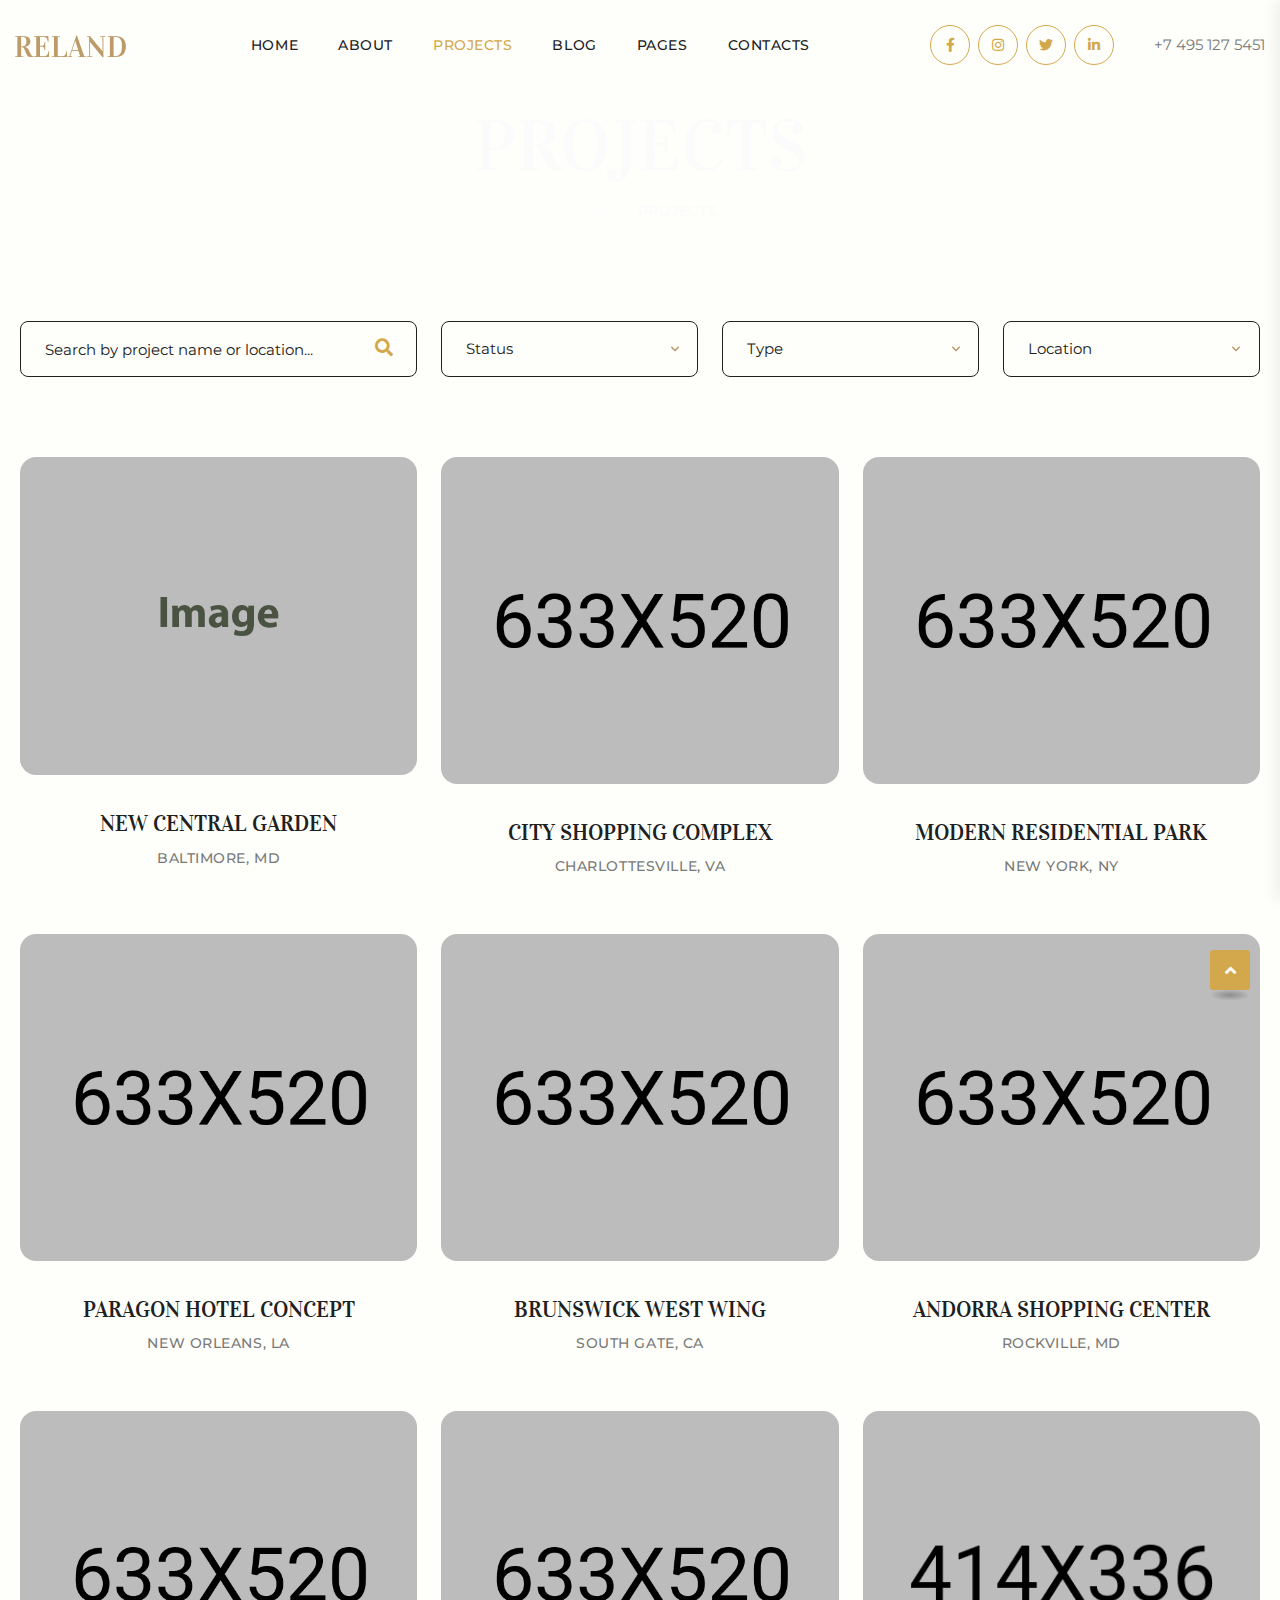
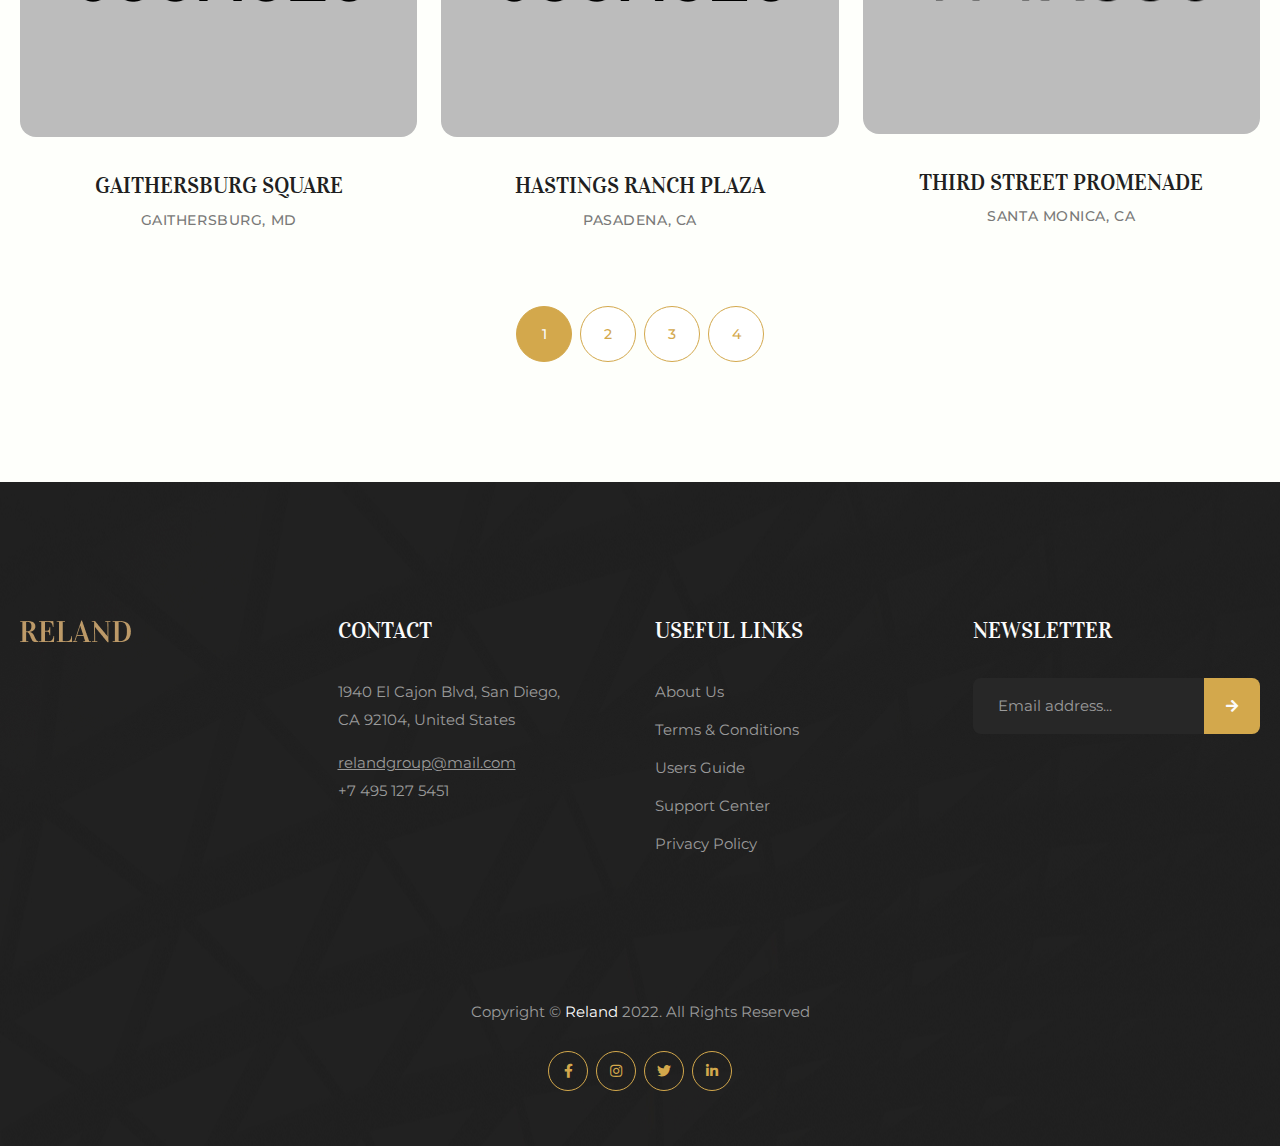
<file: project-two.html>
<!doctype html>
<html class="no-js" lang="en">
    <head>
        <meta charset="utf-8">
        <meta http-equiv="x-ua-compatible" content="ie=edge">
        <title>Reland - Real Estate Group HTML Template</title>
        <meta name="description" content="Reland - Real Estate Group HTML Template">
        <meta name="viewport" content="width=device-width, initial-scale=1">

		<link rel="shortcut icon" type="image/x-icon" href="assets/img/favicon.png">
        <!-- Place favicon.ico in the root directory -->

        <!-- CSS here -->
        <link rel="stylesheet" href="assets/css/bootstrap.min.css">
        <link rel="stylesheet" href="assets/css/animate.min.css">
        <link rel="stylesheet" href="assets/css/magnific-popup.css">
        <link rel="stylesheet" href="assets/css/fontawesome-all.min.css">
        <link rel="stylesheet" href="assets/css/odometer.css">
        <link rel="stylesheet" href="assets/css/swiper-bundle.min.css">
        <link rel="stylesheet" href="assets/css/slick.css">
        <link rel="stylesheet" href="assets/css/spacing.css">
        <link rel="stylesheet" href="assets/css/flaticon.css">
        <link rel="stylesheet" href="assets/css/style.css">
        <link rel="stylesheet" href="assets/css/responsive.css">
    </head>
    <body>

        <!-- Preloader-start -->
        <div id="preloader">
            <div class="ta-preloader-block">
                <div class="ta-spinner-eff">
                    <div class="ta-bar ta-bar-top"></div>
                    <div class="ta-bar ta-bar-right"></div>
                    <div class="ta-bar ta-bar-bottom"></div>
                    <div class="ta-bar ta-bar-left"></div>
                </div>
            </div>
        </div>
        <!-- Preloader-start-end -->

		<!-- Scroll-top -->
        <button class="scroll-top scroll-to-target" data-target="html">
            <i class="fas fa-angle-up"></i>
        </button>
        <!-- Scroll-top-end-->

        <!-- header-area -->
        <header class="header-style-five">
            <div id="sticky-header" class="menu-area transparent-header">
                <div class="container custom-container">
                    <div class="row">
                        <div class="col-12">
                            <div class="mobile-nav-toggler"><i class="fas fa-bars"></i></div>
                            <div class="menu-wrap">
                                <nav class="menu-nav">
                                    <div class="logo">
                                        <a href="index.html"><img src="assets/img/logo/logo02.png" alt="Logo"></a>
                                    </div>
                                    <div class="navbar-wrap main-menu d-none d-lg-flex">
                                        <ul class="navigation">
                                            <li class="menu-item-has-children"><a href="#">Home</a>
                                                <ul class="sub-menu">
                                                    <li><a href="index.html">Home One</a></li>
                                                    <li><a href="index-2.html">Home Two</a></li>
                                                    <li><a href="index-3.html">Home Three</a></li>
                                                    <li><a href="index-4.html">Home Four</a></li>
                                                    <li><a href="index-5.html">Home Five</a></li>
                                                    <li><a href="index-6.html">Home Six</a></li>
                                                    <li><a href="index-7.html">Home Seven</a></li>
                                                    <li><a href="index-8.html">Home Eight</a></li>
                                                </ul>
                                            </li>
                                            <li class="menu-item-has-children"><a href="#">About</a>
                                                <ul class="sub-menu">
                                                    <li><a href="overview.html">Overview</a></li>
                                                    <li><a href="mission.html">Mission</a></li>
                                                    <li><a href="team.html">Our Team</a></li>
                                                    <li><a href="team-details.html">Team Profile</a></li>
                                                </ul>
                                            </li>
                                            <li class="active menu-item-has-children"><a href="#">Projects</a>
                                                <ul class="sub-menu">
                                                    <li><a href="project.html">Projects Two Col</a></li>
                                                    <li class="active"><a href="project-two.html">Projects Three Col</a></li>
                                                    <li><a href="project-three.html">Projects Four Col</a></li>
                                                    <li><a href="project-details.html">Projects Single</a></li>
                                                </ul>
                                            </li>
                                            <li class="menu-item-has-children"><a href="#">blog</a>
                                                <ul class="sub-menu">
                                                    <li><a href="blog.html">Blog Grid</a></li>
                                                    <li><a href="blog-sidebar.html">Blog Grid Sidebar</a></li>
                                                    <li><a href="blog-list.html">Blog Standard</a></li>
                                                    <li><a href="blog-details.html">Blog Single</a></li>
                                                </ul>
                                            </li>
                                            <li class="menu-item-has-children"><a href="#">Pages</a>
                                                <ul class="sub-menu">
                                                    <li><a href="sirvices.html">Services</a></li>
                                                    <li><a href="testimonial.html">Testimonials</a></li>
                                                    <li><a href="faq.html">Faq</a></li>
                                                    <li><a href="error.html">404 Error</a></li>
                                                </ul>
                                            </li>
                                            <li><a href="contact.html">contacts</a></li>
                                        </ul>
                                    </div>
                                    <div class="header-action">
                                        <ul class="list-wrap">
                                            <li class="header-social">
                                                <ul class="list-wrap">
                                                    <li><a href="#"><i class="fab fa-facebook-f"></i></a></li>
                                                    <li><a href="#"><i class="fab fa-instagram"></i></a></li>
                                                    <li><a href="#"><i class="fab fa-twitter"></i></a></li>
                                                    <li><a href="#"><i class="fab fa-linkedin-in"></i></a></li>
                                                </ul>
                                            </li>
                                            <li class="header-contact"><a href="tel:0123456789">+7 495 127 5451</a></li>
                                        </ul>
                                    </div>
                                </nav>
                            </div>

                            <!-- Mobile Menu  -->
                            <div class="mobile-menu">
                                <nav class="menu-box">
                                    <div class="close-btn"><i class="fas fa-times"></i></div>
                                    <div class="nav-logo">
                                        <a href="index.html"><img src="assets/img/logo/logo02.png" alt="Logo"></a>
                                    </div>
                                    <div class="menu-outer">
                                        <!--Here Menu Will Come Automatically Via Javascript / Same Menu as in Header-->
                                    </div>
                                    <div class="social-links">
                                        <ul class="clearfix list-wrap">
                                            <li><a href="#"><i class="fab fa-facebook-f"></i></a></li>
                                            <li><a href="#"><i class="fab fa-twitter"></i></a></li>
                                            <li><a href="#"><i class="fab fa-instagram"></i></a></li>
                                            <li><a href="#"><i class="fab fa-linkedin-in"></i></a></li>
                                            <li><a href="#"><i class="fab fa-youtube"></i></a></li>
                                        </ul>
                                    </div>
                                </nav>
                            </div>
                            <div class="menu-backdrop"></div>
                            <!-- End Mobile Menu -->

                        </div>
                    </div>
                </div>
            </div>
        </header>
        <!-- header-area-end -->

        <!-- main-area -->
        <main>

            <!-- breadcrumb-area -->
            <section class="breadcrumb-area">
                <div class="container">
                    <div class="row">
                        <div class="col-lg-12">
                            <div class="breadcrumb-content">
                                <h2 class="title">Projects</h2>
                                <nav aria-label="breadcrumb">
                                    <ol class="breadcrumb">
                                        <li class="breadcrumb-item"><a href="index.html">Home</a></li>
                                        <li class="breadcrumb-item active" aria-current="page">Projects</li>
                                    </ol>
                                </nav>
                            </div>
                        </div>
                    </div>
                </div>
            </section>
            <!-- breadcrumb-area-end -->

            <!-- project-area -->
            <section class="inner-project-area project-style-two section-pb-140">
                <div class="container">
                    <div class="project-top-meta mb-50">
                        <form action="#">
                            <div class="row">
                                <div class="col-xl-4">
                                    <div class="form-grp">
                                        <input type="text" placeholder="Search by project name or location...">
                                        <button type="submit"><i class="fas fa-search"></i></button>
                                    </div>
                                </div>
                                <div class="col-xl-8">
                                    <div class="row">
                                        <div class="col-md-4">
                                            <div class="form-grp select">
                                                <select id="shortBy" name="select" class="form-select" aria-label="Default select example">
                                                    <option value="">Status</option>
                                                    <option>London</option>
                                                    <option>New York</option>
                                                    <option>Paris</option>
                                                    <option>Atlanta</option>
                                                </select>
                                            </div>
                                        </div>
                                        <div class="col-md-4">
                                            <div class="form-grp select">
                                                <select id="shortByTwo" name="select" class="form-select" aria-label="Default select example">
                                                    <option value="">Type</option>
                                                    <option>House</option>
                                                    <option>Apartment</option>
                                                </select>
                                            </div>
                                        </div>
                                        <div class="col-md-4">
                                            <div class="form-grp select">
                                                <select id="shortByThree" name="select" class="form-select" aria-label="Default select example">
                                                    <option value="">Location</option>
                                                    <option>Baltimore, MD</option>
                                                    <option>New York, NY</option>
                                                    <option>New Orleans, LA</option>
                                                    <option>South Gate, CA</option>
                                                </select>
                                            </div>
                                        </div>
                                    </div>
                                </div>
                            </div>
                        </form>
                    </div>
                    <div class="project-item-wrap">
                        <div class="row justify-content-center">
                            <div class="col-lg-4 col-md-6">
                                <div class="project-item">
                                    <div class="project-thumb">
                                        <a href="project-details.html"><img src="assets/img/project/project_img01.jpg" alt=""></a>
                                    </div>
                                    <div class="project-content">
                                        <h3 class="title"><a href="project-details.html">New Central Garden</a></h3>
                                        <span>Baltimore, MD</span>
                                    </div>
                                </div>
                            </div>
                            <div class="col-lg-4 col-md-6">
                                <div class="project-item">
                                    <div class="project-thumb">
                                        <a href="project-details.html"><img src="assets/img/project/project_img02.jpg" alt=""></a>
                                    </div>
                                    <div class="project-content">
                                        <h3 class="title"><a href="project-details.html">City Shopping Complex</a></h3>
                                        <span>Charlottesville, VA</span>
                                    </div>
                                </div>
                            </div>
                            <div class="col-lg-4 col-md-6">
                                <div class="project-item">
                                    <div class="project-thumb">
                                        <a href="project-details.html"><img src="assets/img/project/project_img03.jpg" alt=""></a>
                                    </div>
                                    <div class="project-content">
                                        <h3 class="title"><a href="project-details.html">Modern Residential Park</a></h3>
                                        <span>New York, NY</span>
                                    </div>
                                </div>
                            </div>
                            <div class="col-lg-4 col-md-6">
                                <div class="project-item">
                                    <div class="project-thumb">
                                        <a href="project-details.html"><img src="assets/img/project/project_img04.jpg" alt=""></a>
                                    </div>
                                    <div class="project-content">
                                        <h3 class="title"><a href="project-details.html">Paragon Hotel Concept</a></h3>
                                        <span>New Orleans, LA</span>
                                    </div>
                                </div>
                            </div>
                            <div class="col-lg-4 col-md-6">
                                <div class="project-item">
                                    <div class="project-thumb">
                                        <a href="project-details.html"><img src="assets/img/project/project_img05.jpg" alt=""></a>
                                    </div>
                                    <div class="project-content">
                                        <h3 class="title"><a href="project-details.html">Brunswick West Wing</a></h3>
                                        <span>South Gate, CA</span>
                                    </div>
                                </div>
                            </div>
                            <div class="col-lg-4 col-md-6">
                                <div class="project-item">
                                    <div class="project-thumb">
                                        <a href="project-details.html"><img src="assets/img/project/project_img06.jpg" alt=""></a>
                                    </div>
                                    <div class="project-content">
                                        <h3 class="title"><a href="project-details.html">Andorra Shopping Center</a></h3>
                                        <span>Rockville, MD</span>
                                    </div>
                                </div>
                            </div>
                            <div class="col-lg-4 col-md-6">
                                <div class="project-item">
                                    <div class="project-thumb">
                                        <a href="project-details.html"><img src="assets/img/project/project_img07.jpg" alt=""></a>
                                    </div>
                                    <div class="project-content">
                                        <h3 class="title"><a href="project-details.html">Gaithersburg Square</a></h3>
                                        <span>Gaithersburg, MD</span>
                                    </div>
                                </div>
                            </div>
                            <div class="col-lg-4 col-md-6">
                                <div class="project-item">
                                    <div class="project-thumb">
                                        <a href="project-details.html"><img src="assets/img/project/project_img08.jpg" alt=""></a>
                                    </div>
                                    <div class="project-content">
                                        <h3 class="title"><a href="project-details.html">Hastings Ranch Plaza</a></h3>
                                        <span>Pasadena, CA</span>
                                    </div>
                                </div>
                            </div>
                            <div class="col-lg-4 col-md-6">
                                <div class="project-item">
                                    <div class="project-thumb">
                                        <a href="project-details.html"><img src="assets/img/project/project_img09.jpg" alt=""></a>
                                    </div>
                                    <div class="project-content">
                                        <h3 class="title"><a href="project-details.html">Third Street Promenade</a></h3>
                                        <span>Santa Monica, CA</span>
                                    </div>
                                </div>
                            </div>
                        </div>
                    </div>
                    <div class="pagination-wrap">
                        <nav aria-label="Page navigation example">
                            <ul class="pagination list-wrap">
                                <li class="page-item active"><a class="page-link" href="#">1</a></li>
                                <li class="page-item"><a class="page-link" href="#">2</a></li>
                                <li class="page-item"><a class="page-link" href="#">3</a></li>
                                <li class="page-item"><a class="page-link" href="#">4</a></li>
                            </ul>
                        </nav>
                    </div>
                </div>
            </section>
            <!-- project-area-end -->

        </main>
        <!-- main-area-end -->


        <!-- footer-area -->
        <footer>
            <div class="footer-area footer-bg">
                <div class="container">
                    <div class="footer-top">
                        <div class="row">
                            <div class="col-xl-3 col-md-4 col-sm-5">
                                <div class="footer-widget">
                                    <div class="footer-logo">
                                        <a href="index.html"><img src="assets/img/logo/logo02.png" alt=""></a>
                                    </div>
                                </div>
                            </div>
                            <div class="col-xl-3 col-md-4 col-sm-7">
                                <div class="footer-widget">
                                    <h2 class="fw-title">Contact</h2>
                                    <div class="footer-contact">
                                        <p>1940 El Cajon Blvd, San Diego, <br> CA 92104, United States</p>
                                        <ul class="list-wrap">
                                            <li><a href="mailto:relandgroup@mail.com">relandgroup@mail.com</a></li>
                                            <li><a href="tel:0123456789">+7 495 127 5451</a></li>
                                        </ul>
                                    </div>
                                </div>
                            </div>
                            <div class="col-xl-3 col-md-4 col-sm-5">
                                <div class="footer-widget">
                                    <h2 class="fw-title">Useful links</h2>
                                    <div class="footer-link">
                                        <ul class="list-wrap">
                                            <li><a href="overview.html">About Us</a></li>
                                            <li><a href="contact.html">Terms & Conditions</a></li>
                                            <li><a href="contact.html">Users Guide</a></li>
                                            <li><a href="contact.html">Support Center</a></li>
                                            <li><a href="contact.html">Privacy Policy</a></li>
                                        </ul>
                                    </div>
                                </div>
                            </div>
                            <div class="col-xl-3 col-md-5 col-sm-7">
                                <div class="footer-widget">
                                    <h2 class="fw-title">newsletter</h2>
                                    <div class="footer-newsletter">
                                        <form action="#">
                                            <input type="email" placeholder="Email address...">
                                            <button type="submit"><i class="fas fa-arrow-right"></i></button>
                                        </form>
                                    </div>
                                </div>
                            </div>
                        </div>
                    </div>
                    <div class="footer-bottom">
                        <div class="row">
                            <div class="col-lg-12">
                                <div class="copyright-text text-center">
                                    <p>Copyright © <span>Reland</span> 2022. All Rights Reserved</p>
                                </div>
                                <div class="footer-social">
                                    <ul class="list-wrap">
                                        <li><a href="#"><i class="fab fa-facebook-f"></i></a></li>
                                        <li><a href="#"><i class="fab fa-instagram"></i></a></li>
                                        <li><a href="#"><i class="fab fa-twitter"></i></a></li>
                                        <li><a href="#"><i class="fab fa-linkedin-in"></i></a></li>
                                    </ul>
                                </div>
                            </div>
                        </div>
                    </div>
                </div>
            </div>
        </footer>
        <!-- footer-area-end -->


        <!-- JS here -->
        <script src="assets/js/vendor/jquery-3.6.0.min.js"></script>
        <script src="assets/js/bootstrap.min.js"></script>
        <script src="assets/js/jquery.magnific-popup.min.js"></script>
        <script src="assets/js/jquery.odometer.min.js"></script>
        <script src="assets/js/jquery.parallaxScroll.min.js"></script>
        <script src="assets/js/simpleParallax.min.js"></script>
        <script src="assets/js/slick-animation.min.js"></script>
        <script src="assets/js/swiper-bundle.min.js"></script>
        <script src="assets/js/jarallax.min.js"></script>
        <script src="assets/js/jarallax-video.min.js"></script>
        <script src="assets/js/jquery.appear.js"></script>
        <script src="assets/js/jquery.easing.js"></script>
        <script src="assets/js/slick.min.js"></script>
        <script src="assets/js/ajax-form.js"></script>
        <script src="assets/js/wow.min.js"></script>
        <script src="assets/js/main.js"></script>
    </body>
</html>
</file>
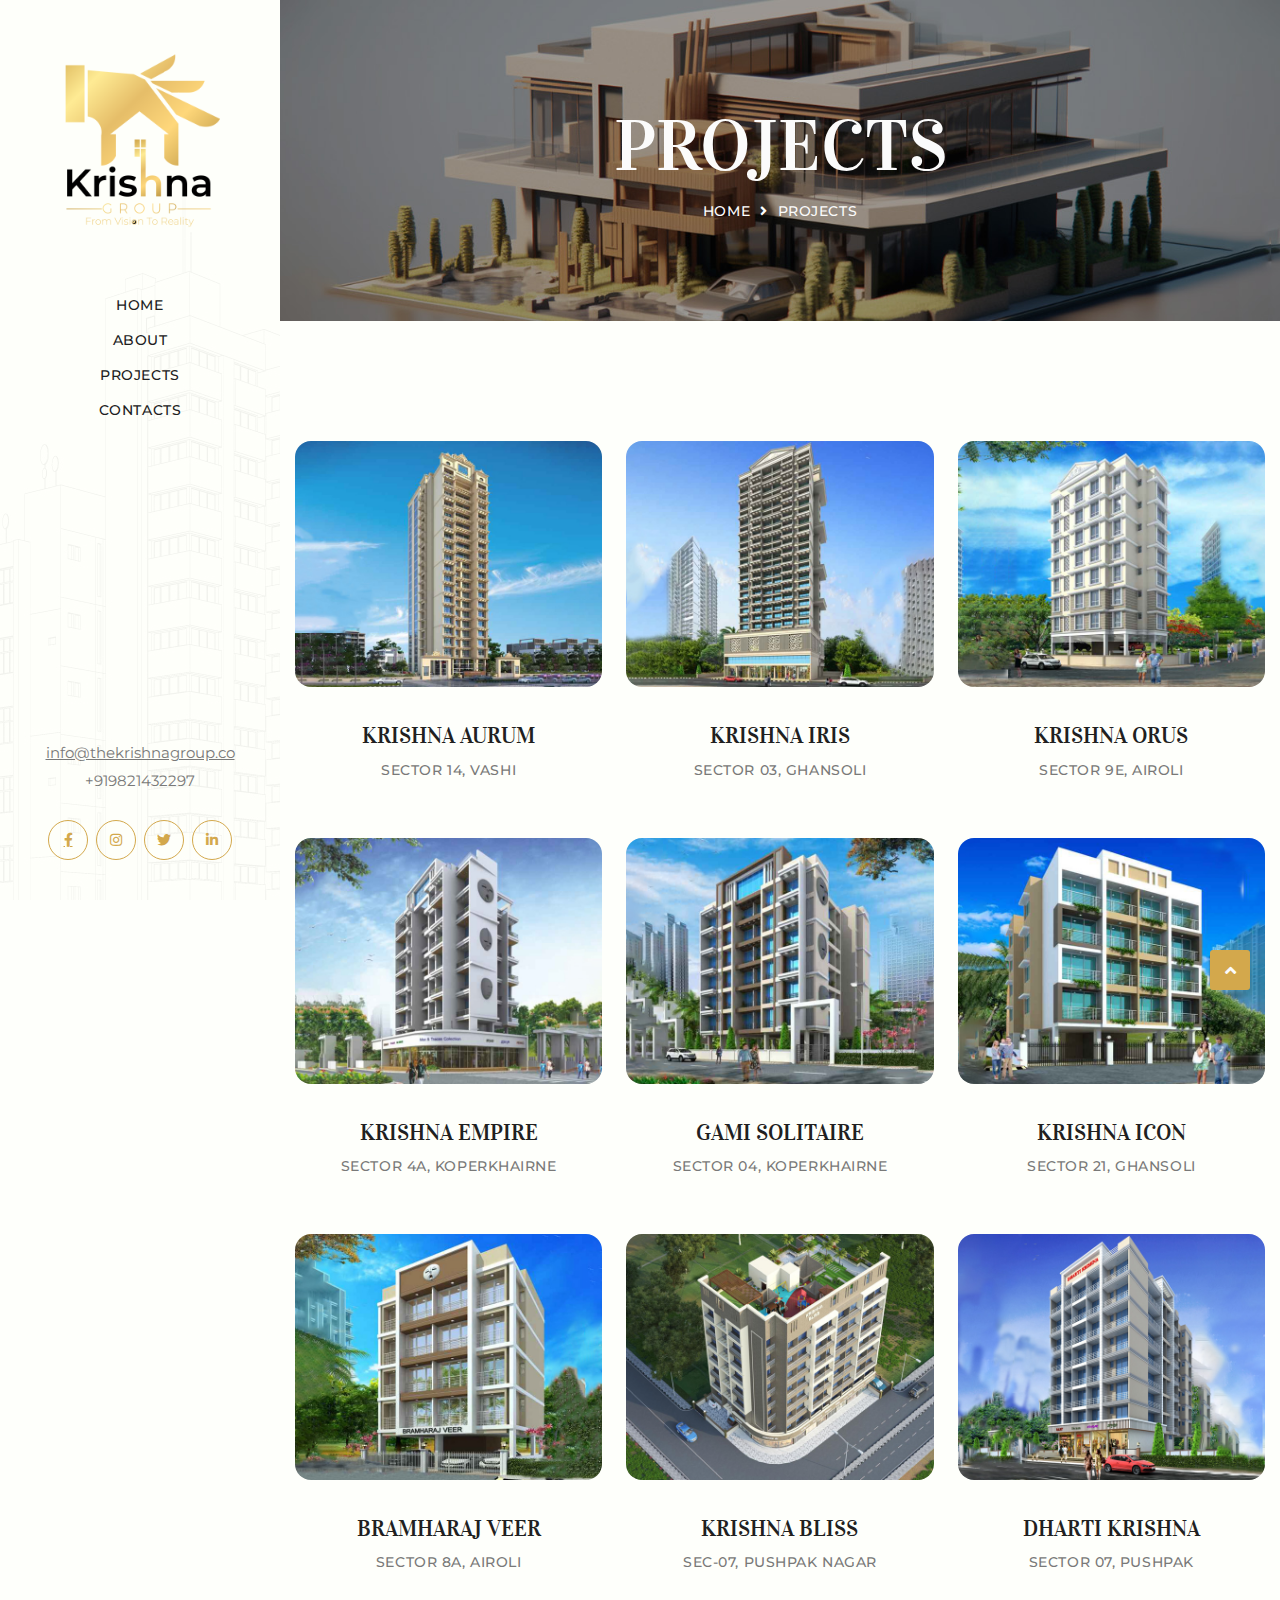
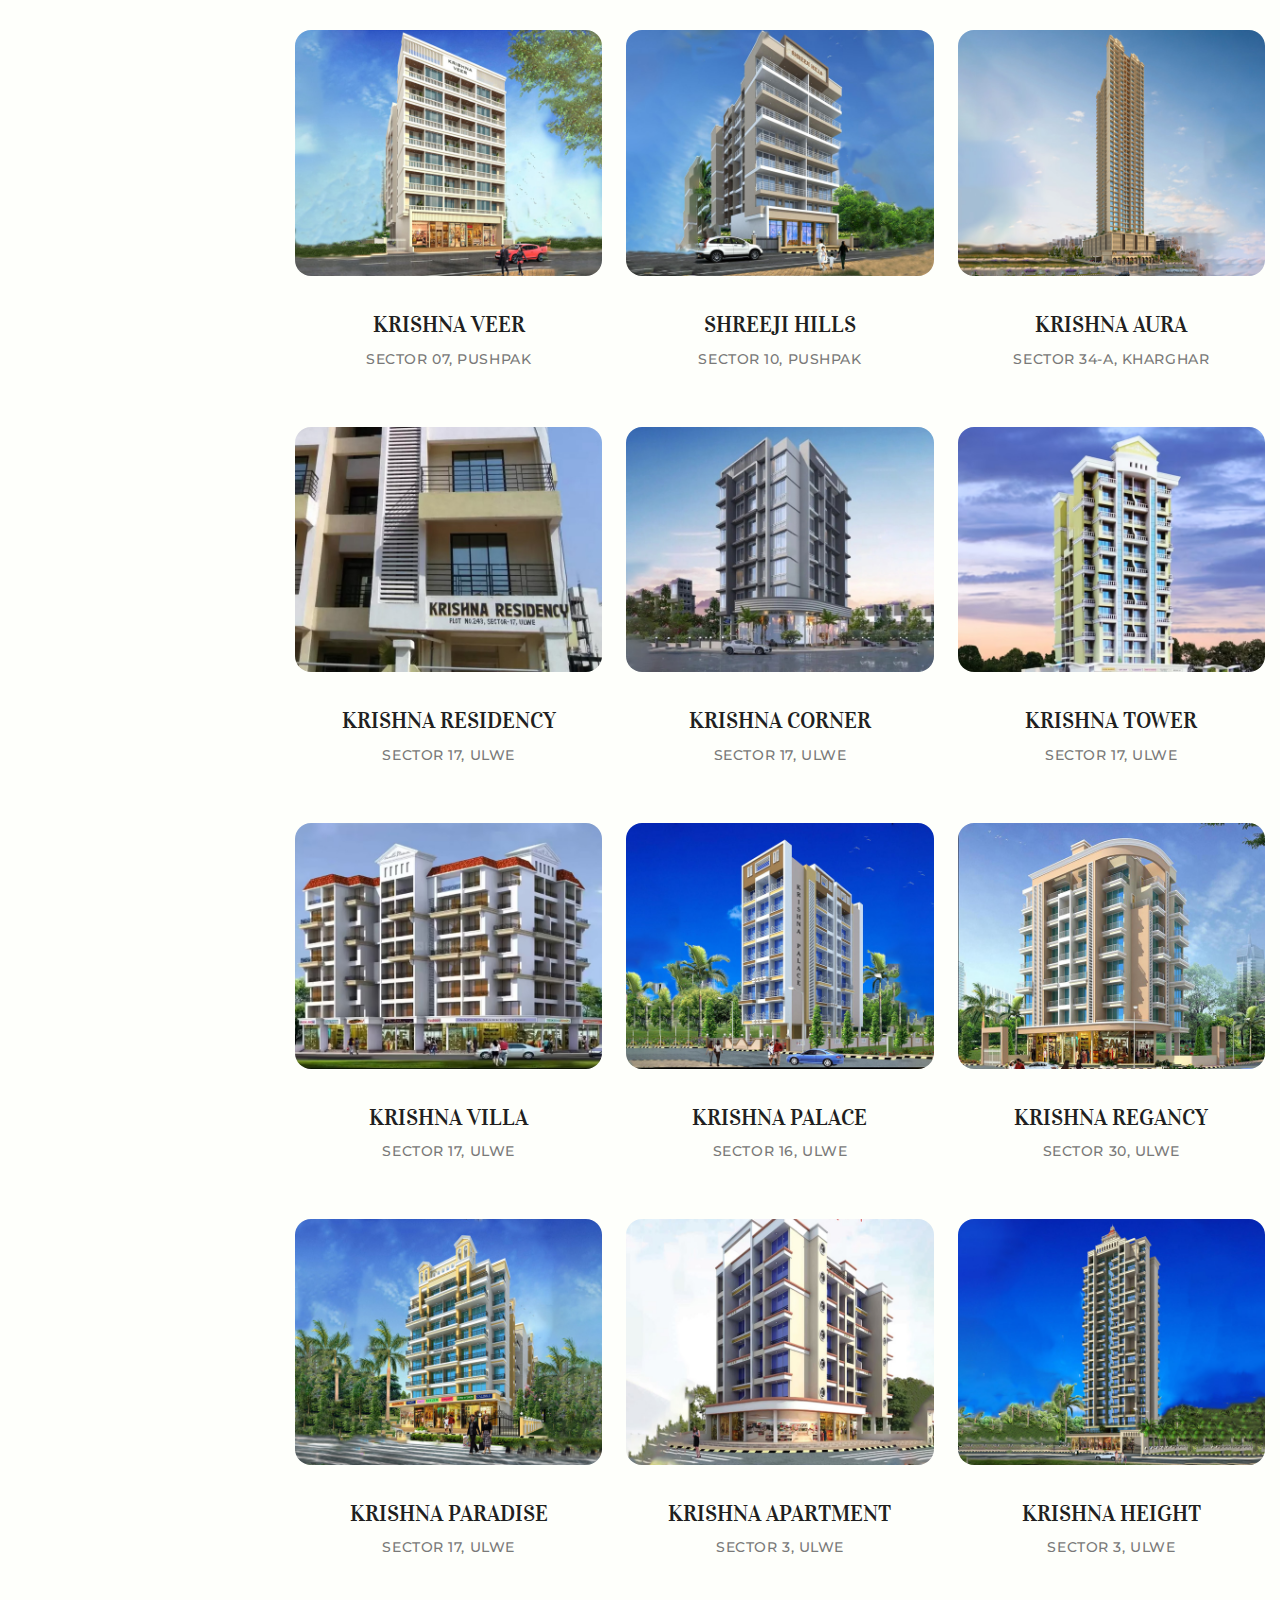
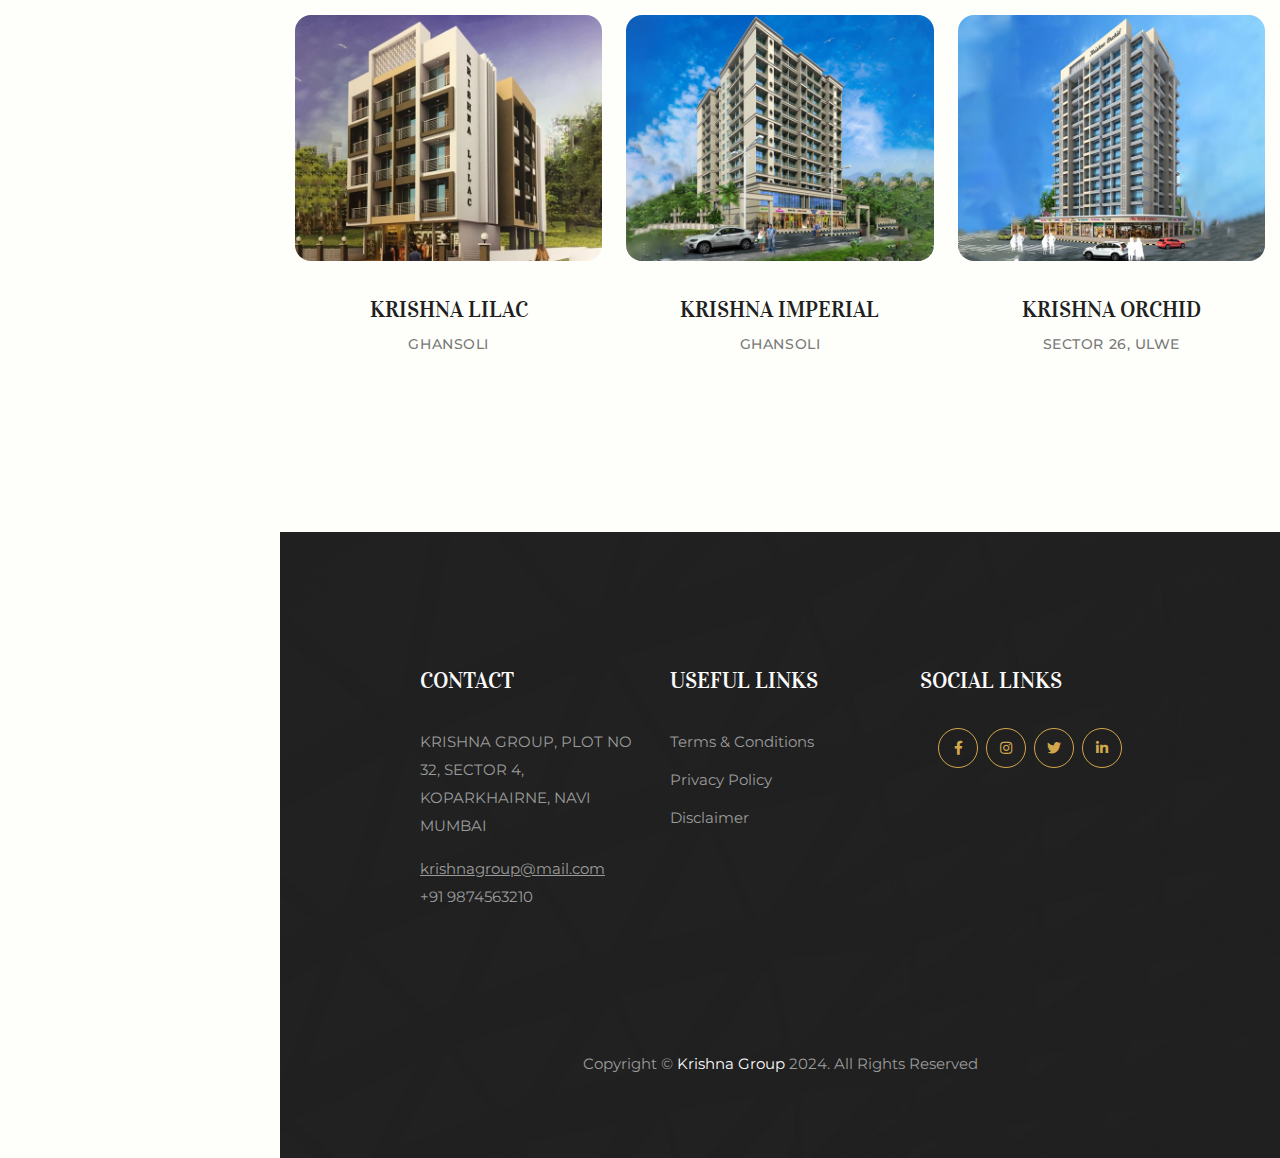
<file: projects.html>
<!DOCTYPE html>
<html class="no-js" lang="en">

<head>
  <meta charset="utf-8" />
  <meta http-equiv="x-ua-compatible" content="ie=edge" />
  <title>Krishna Group</title>
  <meta name="description" content="Krishna Group" />
  <meta name="viewport" content="width=device-width, initial-scale=1" />

  <link rel="shortcut icon" type="image/x-icon" href="assets/img/favicon.png" />
  <!-- Place favicon.ico in the root directory -->

  <!-- CSS here -->
  <link rel="stylesheet" href="assets/css/bootstrap.min.css" />
  <link rel="stylesheet" href="assets/css/animate.min.css" />
  <link rel="stylesheet" href="assets/css/magnific-popup.css" />
  <link rel="stylesheet" href="assets/css/fontawesome-all.min.css" />
  <link rel="stylesheet" href="assets/css/odometer.css" />
  <link rel="stylesheet" href="assets/css/swiper-bundle.min.css" />
  <link rel="stylesheet" href="assets/css/slick.css" />
  <link rel="stylesheet" href="assets/css/spacing.css" />
  <link rel="stylesheet" href="assets/css/flaticon.css" />
  <link rel="stylesheet" href="assets/css/style.css" />
  <link rel="stylesheet" href="assets/css/responsive.css" />
</head>

<body>
  <!-- Preloader-start -->
  <div id="preloader">
    <div class="ta-preloader-block">
      <div class="ta-spinner-eff">
        <div class="ta-bar ta-bar-top"></div>
        <div class="ta-bar ta-bar-right"></div>
        <div class="ta-bar ta-bar-bottom"></div>
        <div class="ta-bar ta-bar-left"></div>
      </div>
    </div>
  </div>
  <!-- Preloader-start-end -->

  <!-- Scroll-top -->
  <button class="scroll-top scroll-to-target" data-target="html">
    <i class="fas fa-angle-up"></i>
  </button>
  <!-- Scroll-top-end-->

  <!-- header-area -->
  <header>
    <div id="sticky-header" class="menu-area-two transparent-header d-none">
      <div class="container custom-container">
        <div class="row">
          <div class="col-12">
            <div class="menu-wrap">
              <nav class="menu-nav">
                <div class="logo-two">
                  <a href="index.html"><img src="assets/img/logo/Logo-Final_White.png" alt="" height="120px" /></a>
                </div>
                <div class="header-action">
                  <ul class="list-wrap">
                    <li class="header-contact">
                      <ul class="list-wrap">
                        <li>
                          <a href="mailto:krishnagroup@mail.com">krishnagroup@mail.com</a>
                        </li>
                        <li><a href="tel:0123456789">+91 9874563210</a></li>
                      </ul>
                    </li>
                    <li class="icon sideMenu-toggle">
                      <a href="#">
                        <span></span>
                        <span></span>
                      </a>
                    </li>
                  </ul>
                </div>
              </nav>
            </div>
          </div>
        </div>
      </div>
    </div>
  </header>
  <!-- header-area-end -->

  <!--sidebar-menu -->
  <div class="sidebar-menu">
    <div class="sidebar-logo">
      <a href="index.html"><img src="assets/img/logo/Logo-Final_Golden.png" alt="" height="200px" /></a>
    </div>
    <div class="navbar-wrap main-menu tgCanvas-menu">
      <ul class="navigation">
        <!-- <li class="active menu-item-has-children">
              <a href="#">Home</a>
              <ul class="sub-menu">
                <li><a href="index.html">Home One</a></li>
                <li><a href="index-2.html">Home Two</a></li>
                <li><a href="index-3.html">Home Three</a></li>
                <li class="active"><a href="index-4.html">Home Four</a></li>
                <li><a href="index-5.html">Home Five</a></li>
                <li><a href="index-6.html">Home Six</a></li>
                <li><a href="index-7.html">Home Seven</a></li>
                <li><a href="index-8.html">Home Eight</a></li>
              </ul>
            </li>
            <li class="menu-item-has-children">
              <a href="#">About</a>
              <ul class="sub-menu">
                <li><a href="overview.html">Overview</a></li>
                <li><a href="mission.html">Mission</a></li>
                <li><a href="team.html">Our Team</a></li>
                <li><a href="team-details.html">Team Profile</a></li>
              </ul>
            </li>
            <li class="menu-item-has-children">
              <a href="#">Projects</a>
              <ul class="sub-menu">
                <li><a href="project.html">Projects Two Col</a></li>
                <li><a href="project-two.html">Projects Three Col</a></li>
                <li><a href="project-three.html">Projects Four Col</a></li>
                <li><a href="project-details.html">Projects Single</a></li>
              </ul>
            </li>
            <li class="menu-item-has-children">
              <a href="#">blog</a>
              <ul class="sub-menu">
                <li><a href="blog.html">Blog Grid</a></li>
                <li><a href="blog-sidebar.html">Blog Grid Sidebar</a></li>
                <li><a href="blog-list.html">Blog Standard</a></li>
                <li><a href="blog-details.html">Blog Single</a></li>
              </ul>
            </li>
            <li class="menu-item-has-children">
              <a href="#">Pages</a>
              <ul class="sub-menu">
                <li><a href="sirvices.html">Services</a></li>
                <li><a href="testimonial.html">Testimonials</a></li>
                <li><a href="faq.html">Faq</a></li>
                <li><a href="error.html">404 Error</a></li>
              </ul>
            </li> -->
        <li><a href="index.html">Home</a></li>
        <li><a href="about.html">About</a></li>
        <li><a href="projects.html">Projects</a></li>
        <li><a href="contact.html">Contacts</a></li>
      </ul>
    </div>
    <div class="sidebar-contact">
      <ul class="list-wrap">
        <li>
          <a href="mailto:info@thekrishnagroup.co">info@thekrishnagroup.co</a>
        </li>
        <li><a href="tel:+919821432297">+919821432297</a></li>
      </ul>
      <div class="sidebar-social">
        <ul class="list-wrap">
          <li>
            <a href="#"><i class="fab fa-facebook-f"></i></a>
          </li>
          <li>
            <a href="#"><i class="fab fa-instagram"></i></a>
          </li>
          <li>
            <a href="#"><i class="fab fa-twitter"></i></a>
          </li>
          <li>
            <a href="#"><i class="fab fa-linkedin-in"></i></a>
          </li>
        </ul>
      </div>
    </div>
  </div>
  <div class="sidebar-backdrop"></div>
  <!-- sidebar-menu-end -->

  <!-- main page content -->
  <div class="main-content">
    <!-- main-area -->
    <main>
      <!-- breadcrumb-area -->
      <section id="Project_section" class="breadcrumb-area">
        <div class="container">
          <div class="row">
            <div class="col-lg-12">
              <div class="breadcrumb-content">
                <h2 class="title">Projects</h2>
                <nav aria-label="breadcrumb">
                  <ol class="breadcrumb">
                    <li class="breadcrumb-item">
                      <a href="index.html">Home</a>
                    </li>
                    <li class="breadcrumb-item active" aria-current="page">
                      Projects
                    </li>
                  </ol>
                </nav>
              </div>
            </div>
          </div>
        </div>
      </section>
      <!-- breadcrumb-area-end -->

      <!-- project-area -->
      <section class="inner-project-area project-style-two section-py-140">
        <div class="container">
          <div class="project-item-wrap">
            <div class="row justify-content-center">
              <div class="col-lg-4 col-md-6">
                <div class="project-item">
                  <div class="project-thumb">
                    <a href="#"><img src="assets/img/project/images/KRISHNA AURUM.jpg" alt="" /></a>
                  </div>
                  <div class="project-content">
                    <h3 class="title">
                      <a href="#">KRISHNA AURUM</a>
                    </h3>
                    <span>SECTOR 14, VASHI</span>
                  </div>
                </div>
              </div>
              <div class="col-lg-4 col-md-6">
                <div class="project-item">
                  <div class="project-thumb">
                    <a href="#"><img src="assets/img/project/images/KRISHNA IRIS.jpg" alt="" /></a>
                  </div>
                  <div class="project-content">
                    <h3 class="title">
                      <a href="#">KRISHNA IRIS</a>
                    </h3>
                    <span>SECTOR 03, GHANSOLI</span>
                  </div>
                </div>
              </div>
              <div class="col-lg-4 col-md-6">
                <div class="project-item">
                  <div class="project-thumb">
                    <a href="#"><img src="assets/img/project/images/KRISHNA ORUS.jpg" alt="" /></a>
                  </div>
                  <div class="project-content">
                    <h3 class="title">
                      <a href="#">KRISHNA ORUS</a>
                    </h3>
                    <span>SECTOR 9E, AIROLI</span>
                  </div>
                </div>
              </div>
              <div class="col-lg-4 col-md-6">
                <div class="project-item">
                  <div class="project-thumb">
                    <a href="#"><img src="assets/img/project/images/KRISHNA EMPIRE.jpg" alt="" /></a>
                  </div>
                  <div class="project-content">
                    <h3 class="title">
                      <a href="#">KRISHNA EMPIRE</a>
                    </h3>
                    <span>SECTOR 4A, KOPERKHAIRNE</span>
                  </div>
                </div>
              </div>
              <div class="col-lg-4 col-md-6">
                <div class="project-item">
                  <div class="project-thumb">
                    <a href="#"><img src="assets/img/project/images/GAMI SOLITAIRE.jpg" alt="" /></a>
                  </div>
                  <div class="project-content">
                    <h3 class="title">
                      <a href="#">GAMI SOLITAIRE</a>
                    </h3>
                    <span>SECTOR 04, Koperkhairne</span>
                  </div>
                </div>
              </div>
              <div class="col-lg-4 col-md-6">
                <div class="project-item">
                  <div class="project-thumb">
                    <a href="#"><img src="assets/img/project/images/KRISHNA ICON.jpg" alt="" /></a>
                  </div>
                  <div class="project-content">
                    <h3 class="title">
                      <a href="#">KRISHNA ICON</a>
                    </h3>
                    <span>SECTOR 21, GHANSOLI</span>
                  </div>
                </div>
              </div>
              
              <div class="col-lg-4 col-md-6">
                <div class="project-item">
                  <div class="project-thumb">
                    <a href="#"><img src="assets/img/project/images/BRAMHARAJ VEER.jpg" alt="" /></a>
                  </div>
                  <div class="project-content">
                    <h3 class="title">
                      <a href="#">BRAMHARAJ VEER</a>
                    </h3>
                    <span>SECTOR 8A, AIROLI</span>
                  </div>
                </div>
              </div>
              <div class="col-lg-4 col-md-6">
                <div class="project-item">
                  <div class="project-thumb">
                    <a href="#"><img src="assets/img/project/images/krishna bliss.jpg" alt="" /></a>
                  </div>
                  <div class="project-content">
                    <h3 class="title">
                      <a href="#">KRISHNA BLISS</a>
                    </h3>
                    <span>Sec-07, Pushpak Nagar</span>
                  </div>
                </div>
              </div>
              <div class="col-lg-4 col-md-6">
                <div class="project-item">
                  <div class="project-thumb">
                    <a href="#"><img src="assets/img/project/images/dharti krishna.jpg" alt="" /></a>
                  </div>
                  <div class="project-content">
                    <h3 class="title">
                      <a href="#">DHARTI KRISHNA</a>
                    </h3>
                    <span>SECTOR 07, PUSHPAK</span>
                  </div>
                </div>
              </div>
              <div class="col-lg-4 col-md-6">
                <div class="project-item">
                  <div class="project-thumb">
                    <a href="#"><img src="assets/img/project/images/krishna veer.jpg" alt="" /></a>
                  </div>
                  <div class="project-content">
                    <h3 class="title">
                      <a href="#">KRISHNA VEER</a>
                    </h3>
                    <span>SECTOR 07, PUSHPAK</span>
                  </div>
                </div>
              </div>
              <div class="col-lg-4 col-md-6">
                <div class="project-item">
                  <div class="project-thumb">
                    <a href="#"><img src="assets/img/project/images/shreeji hills.jpg" alt="" /></a>
                  </div>
                  <div class="project-content">
                    <h3 class="title">
                      <a href="#">SHREEJI HILLS</a>
                    </h3>
                    <span>SECTOR 10, PUSHPAK</span>
                  </div>
                </div>
              </div>
              <div class="col-lg-4 col-md-6">
                <div class="project-item">
                  <div class="project-thumb">
                    <a href="#"><img src="assets/img/project/images/krishna aura.jpg" alt="" /></a>
                  </div>
                  <div class="project-content">
                    <h3 class="title">
                      <a href="#">Krishna Aura</a>
                    </h3>
                    <span>SECTOR 34-A, Kharghar</span>
                  </div>
                </div>
              </div>
              <!-- <div class="col-lg-4 col-md-6">
                <div class="project-item">
                  <div class="project-thumb">
                    <a href="#"><img src="assets/img/project/project_img01.jpg" alt="" /></a>
                  </div>
                  <div class="project-content">
                    <h3 class="title">
                      <a href="#">Krishna Arcade </a>
                    </h3>
                    <span>SECTOR 25, ulwe</span>
                  </div>
                </div>
              </div> -->
              <div class="col-lg-4 col-md-6">
                <div class="project-item">
                  <div class="project-thumb">
                    <a href="#"><img src="assets/img/project/images/krishna-residency.jpg" alt="" /></a>
                  </div>
                  <div class="project-content">
                    <h3 class="title">
                      <a href="#">Krishna Residency </a>
                    </h3>
                    <span>SECTOR 17, ulwe</span>
                  </div>
                </div>
              </div>
              <div class="col-lg-4 col-md-6">
                <div class="project-item">
                  <div class="project-thumb">
                    <a href="#"><img src="assets/img/project/images/krishna corner.jpg" alt="" /></a>
                  </div>
                  <div class="project-content">
                    <h3 class="title">
                      <a href="#">Krishna Corner </a>
                    </h3>
                    <span>SECTOR 17, ulwe</span>
                  </div>
                </div>
              </div>
              <div class="col-lg-4 col-md-6">
                <div class="project-item">
                  <div class="project-thumb">
                    <a href="#"><img src="assets/img/project/images/KRISHNA TOWER.jpg" alt="" /></a>
                  </div>
                  <div class="project-content">
                    <h3 class="title">
                      <a href="#">Krishna Tower </a>
                    </h3>
                    <span>SECTOR 17, ulwe</span>
                  </div>
                </div>
              </div>
              <div class="col-lg-4 col-md-6">
                <div class="project-item">
                  <div class="project-thumb">
                    <a href="#"><img src="assets/img/project/images/KRISHNA  VILLA.jpg" alt="" /></a>
                  </div>
                  <div class="project-content">
                    <h3 class="title">
                      <a href="#">Krishna Villa </a>
                    </h3>
                    <span>SECTOR 17, ulwe</span>
                  </div>
                </div>
              </div>
              <div class="col-lg-4 col-md-6">
                <div class="project-item">
                  <div class="project-thumb">
                    <a href="#"><img src="assets/img/project/images/krishna_palace.jpg" alt="" /></a>
                  </div>
                  <div class="project-content">
                    <h3 class="title">
                      <a href="#">Krishna Palace </a>
                    </h3>
                    <span>SECTOR 16, ulwe</span>
                  </div>
                </div>
              </div>
              <div class="col-lg-4 col-md-6">
                <div class="project-item">
                  <div class="project-thumb">
                    <a href="#"><img src="assets/img/project/images/krishna regency.jpg" alt="" /></a>
                  </div>
                  <div class="project-content">
                    <h3 class="title">
                      <a href="#">Krishna regancy </a>
                    </h3>
                    <span> sector 30, ulwe</span>
                  </div>
                </div>
              </div>
              <div class="col-lg-4 col-md-6">
                <div class="project-item">
                  <div class="project-thumb">
                    <a href="#"><img src="assets/img/project/images/krishna_paradise.jpg" alt="" /></a>
                  </div>
                  <div class="project-content">
                    <h3 class="title">
                      <a href="#">Krishna paradise </a>
                    </h3>
                    <span> sector 17, ulwe</span>
                  </div>
                </div>
              </div>
              <div class="col-lg-4 col-md-6">
                <div class="project-item">
                  <div class="project-thumb">
                    <a href="#"><img src="assets/img/project/images/krishna apartment.jpg" alt="" /></a>
                  </div>
                  <div class="project-content">
                    <h3 class="title">
                      <a href="#">Krishna apartment </a>
                    </h3>
                    <span> sector 3, ulwe</span>
                  </div>
                </div>
              </div>
              <div class="col-lg-4 col-md-6">
                <div class="project-item">
                  <div class="project-thumb">
                    <a href="#"><img src="assets/img/project/images/krishna heights.jpg" alt="" /></a>
                  </div>
                  <div class="project-content">
                    <h3 class="title">
                      <a href="#">Krishna height </a>
                    </h3>
                    <span> Sector 3, Ulwe</span>
                  </div>
                </div>
              </div>
              <div class="col-lg-4 col-md-6">
                <div class="project-item">
                  <div class="project-thumb">
                    <a href="#"><img src="assets/img/project/images/krishna Lilac.jpg" alt="" /></a>
                  </div>
                  <div class="project-content">
                    <h3 class="title">
                      <a href="#">Krishna Lilac </a>
                    </h3>
                    <span> Ghansoli</span>
                  </div>
                </div>
              </div>

              <div class="col-lg-4 col-md-6">
                <div class="project-item">
                  <div class="project-thumb">
                    <a href="#"><img src="assets/img/project/images/krishna imperial.jpg" alt="" /></a>
                  </div>
                  <div class="project-content">
                    <h3 class="title">
                      <a href="#">krishna imperial </a>
                    </h3>
                    <span> Ghansoli </span>
                  </div>
                </div>
              </div>

              <div class="col-lg-4 col-md-6">
                <div class="project-item">
                  <div class="project-thumb">
                    <a href="#"><img src="assets/img/project/images/krishna orchid.jpg" alt="" /></a>
                  </div>
                  <div class="project-content">
                    <h3 class="title">
                      <a href="#">krishna Orchid </a>
                    </h3>
                    <span> Sector 26, ulwe </span>
                  </div>
                </div>
              </div>

            </div>
          </div>
        </div>
      </section>
      <!-- project-area-end -->
    </main>
    <!-- main-area-end -->

    <!-- footer-area -->
    <footer>
      <div class="footer-area footer-bg">
        <div class="container">
          <div class="footer-top">
            <div class="row justify-content-center">
              <!-- <div class="col-xl-3 col-md-4 col-sm-5">
                <div class="footer-widget">
                  <div class="footer-logo">
                    <a href="index.html"><img src="assets/img/logo/logo02.png" alt="" /></a>
                  </div>
                </div>
              </div> -->
              <div class="col-xl-3 col-md-4 col-sm-7">
                <div class="footer-widget">
                  <h2 class="fw-title">Contact</h2>
                  <div class="footer-contact">
                    <p>
                      KRISHNA GROUP, PLOT NO 32, SECTOR 4, KOPARKHAIRNE, NAVI
                      MUMBAI
                    </p>
                    <ul class="list-wrap">
                      <li>
                        <a href="mailto:krishnagroup@mail.com">krishnagroup@mail.com</a>
                      </li>
                      <li><a href="tel:9874563210">+91 9874563210</a></li>
                    </ul>
                  </div>
                </div>
              </div>
              <div class="col-xl-3 col-md-4 col-sm-5">
                <div class="footer-widget">
                  <h2 class="fw-title">Useful links</h2>
                  <div class="footer-link">
                    <ul class="list-wrap">
                      <!-- <li><a href="overview.html">About Us</a></li> -->
                      <li><a href="#">Terms & Conditions</a></li>
                      <!-- <li><a href="contact.html">Users Guide</a></li> -->
                      <!-- <li><a href="contact.html">Support Center</a></li> -->
                      <li><a href="#">Privacy Policy</a></li>
                      <li><a href="#">Disclaimer</a></li>
                    </ul>
                  </div>
                </div>
              </div>
              <div class="col-xl-3 col-md-4 col-sm-7">
                <div class="footer-widget">
                  <h2 class="fw-title">social Links</h2>
                  <div class="footer-social">
                    <ul class="list-wrap">
                      <li>
                        <a href="#"><i class="fab fa-facebook-f"></i></a>
                      </li>
                      <li>
                        <a href="#"><i class="fab fa-instagram"></i></a>
                      </li>
                      <li>
                        <a href="#"><i class="fab fa-twitter"></i></a>
                      </li>
                      <li>
                        <a href="#"><i class="fab fa-linkedin-in"></i></a>
                      </li>
                    </ul>
                  </div>
                </div>
              </div>
            </div>
          </div>
          <div class="footer-bottom">
            <div class="row">
              <div class="col-lg-12">
                <div class="copyright-text text-center">
                  <p>
                    Copyright © <span>Krishna Group</span> 2024. All Rights
                    Reserved
                  </p>
                </div>
                <!-- <div class="footer-social">
                  <ul class="list-wrap">
                    <li>
                      <a href="#"><i class="fab fa-facebook-f"></i></a>
                    </li>
                    <li>
                      <a href="#"><i class="fab fa-instagram"></i></a>
                    </li>
                    <li>
                      <a href="#"><i class="fab fa-twitter"></i></a>
                    </li>
                    <li>
                      <a href="#"><i class="fab fa-linkedin-in"></i></a>
                    </li>
                  </ul>
                </div> -->
              </div>
            </div>
          </div>
        </div>
      </div>
    </footer>
    <!-- footer-area-end -->
  </div>
  <!-- main page content end -->

  <!-- JS here -->
  <script src="assets/js/vendor/jquery-3.6.0.min.js"></script>
  <script src="assets/js/bootstrap.min.js"></script>
  <script src="assets/js/jquery.magnific-popup.min.js"></script>
  <script src="assets/js/jquery.odometer.min.js"></script>
  <script src="assets/js/jquery.parallaxScroll.min.js"></script>
  <script src="assets/js/simpleParallax.min.js"></script>
  <script src="assets/js/slick-animation.min.js"></script>
  <script src="assets/js/swiper-bundle.min.js"></script>
  <script src="assets/js/jarallax.min.js"></script>
  <script src="assets/js/jarallax-video.min.js"></script>
  <script src="assets/js/jquery.appear.js"></script>
  <script src="assets/js/jquery.easing.js"></script>
  <script src="assets/js/slick.min.js"></script>
  <script src="assets/js/ajax-form.js"></script>
  <script src="assets/js/wow.min.js"></script>
  <script src="assets/js/main.js"></script>
</body>

</html>
</file>
<file: assets/css/odometer.css>
.odometer.odometer-auto-theme, .odometer.odometer-theme-default {
  display: inline-block;
  vertical-align: middle;
  *vertical-align: auto;
  *zoom: 1;
  *display: inline;
  position: relative;
}
.odometer.odometer-auto-theme .odometer-digit, .odometer.odometer-theme-default .odometer-digit {
  display: inline-block;
  vertical-align: middle;
  *vertical-align: auto;
  *zoom: 1;
  *display: inline;
  position: relative;
}
.odometer.odometer-auto-theme .odometer-digit .odometer-digit-spacer, .odometer.odometer-theme-default .odometer-digit .odometer-digit-spacer {
  display: inline-block;
  vertical-align: middle;
  *vertical-align: auto;
  *zoom: 1;
  *display: inline;
  visibility: hidden;
}
.odometer.odometer-auto-theme .odometer-digit .odometer-digit-inner, .odometer.odometer-theme-default .odometer-digit .odometer-digit-inner {
  text-align: left;
  display: block;
  position: absolute;
  top: 0;
  left: 0;
  right: 0;
  bottom: 0;
  overflow: hidden;
}
.odometer.odometer-auto-theme .odometer-digit .odometer-ribbon, .odometer.odometer-theme-default .odometer-digit .odometer-ribbon {
  display: block;
}
.odometer.odometer-auto-theme .odometer-digit .odometer-ribbon-inner, .odometer.odometer-theme-default .odometer-digit .odometer-ribbon-inner {
  display: block;
  -webkit-backface-visibility: hidden;
  backface-visibility: hidden;
}
.odometer.odometer-auto-theme .odometer-digit .odometer-value, .odometer.odometer-theme-default .odometer-digit .odometer-value {
  display: block;
  -webkit-transform: translateZ(0);
  transform: translateZ(0);
}
.odometer.odometer-auto-theme .odometer-digit .odometer-value.odometer-last-value, .odometer.odometer-theme-default .odometer-digit .odometer-value.odometer-last-value {
  position: absolute;
}
.odometer.odometer-auto-theme.odometer-animating-up .odometer-ribbon-inner, .odometer.odometer-theme-default.odometer-animating-up .odometer-ribbon-inner {
  -webkit-transition: -webkit-transform 2s;
  -moz-transition: -moz-transform 2s;
  -ms-transition: -ms-transform 2s;
  -o-transition: -o-transform 2s;
  transition: transform 2s;
}
.odometer.odometer-auto-theme.odometer-animating-up.odometer-animating .odometer-ribbon-inner, .odometer.odometer-theme-default.odometer-animating-up.odometer-animating .odometer-ribbon-inner {
  -webkit-transform: translateY(-100%);
  -moz-transform: translateY(-100%);
  -ms-transform: translateY(-100%);
  -o-transform: translateY(-100%);
  transform: translateY(-100%);
}
.odometer.odometer-auto-theme.odometer-animating-down .odometer-ribbon-inner, .odometer.odometer-theme-default.odometer-animating-down .odometer-ribbon-inner {
  -webkit-transform: translateY(-100%);
  -moz-transform: translateY(-100%);
  -ms-transform: translateY(-100%);
  -o-transform: translateY(-100%);
  transform: translateY(-100%);
}
.odometer.odometer-auto-theme.odometer-animating-down.odometer-animating .odometer-ribbon-inner, .odometer.odometer-theme-default.odometer-animating-down.odometer-animating .odometer-ribbon-inner {
  -webkit-transition: -webkit-transform 2s;
  -moz-transition: -moz-transform 2s;
  -ms-transition: -ms-transform 2s;
  -o-transition: -o-transform 2s;
  transition: transform 2s;
  -webkit-transform: translateY(0);
  -moz-transform: translateY(0);
  -ms-transform: translateY(0);
  -o-transform: translateY(0);
  transform: translateY(0);
}
.odometer.odometer-auto-theme .odometer-value, .odometer.odometer-theme-default .odometer-value {
  text-align: center;
}
.odometer-formatting-mark {
  display: none;
}
</file>
<file: assets/css/spacing.css>
.mt-5{margin-top:5px}.mt-10{margin-top:10px}.mt-15{margin-top:15px}.mt-20{margin-top:20px}.mt-25{margin-top:25px}.mt-30{margin-top:30px}.mt-35{margin-top:35px}.mt-40{margin-top:40px}.mt-45{margin-top:45px}.mt-50{margin-top:50px}.mt-55{margin-top:55px}.mt-60{margin-top:60px}.mt-65{margin-top:65px}.mt-70{margin-top:70px}.mt-75{margin-top:75px}.mt-80{margin-top:80px}.mt-85{margin-top:85px}.mt-90{margin-top:90px}.mt-95{margin-top:95px}.mt-100{margin-top:100px}.mt-105{margin-top:105px}.mt-110{margin-top:110px}.mt-115{margin-top:115px}.mt-120{margin-top:120px}.mt-125{margin-top:125px}.mt-130{margin-top:130px}.mt-135{margin-top:135px}.mt-140{margin-top:140px}.mt-145{margin-top:145px}.mt-150{margin-top:150px}.mt-155{margin-top:155px}.mt-160{margin-top:160px}.mt-165{margin-top:165px}.mt-170{margin-top:170px}.mt-175{margin-top:175px}.mt-180{margin-top:180px}.mt-185{margin-top:185px}.mt-190{margin-top:190px}.mt-195{margin-top:195px}.mt-200{margin-top:200px}.mt-205{margin-top:205px}.mt-210{margin-top:210px}.mt-215{margin-top:215px}.mt-220{margin-top:220px}.mt-225{margin-top:225px}.mt-230{margin-top:230px}.mt-235{margin-top:235px}.mt-240{margin-top:240px}.mt-245{margin-top:245px}.mt-250{margin-top:250px}.mb-5{margin-bottom:5px}.mb-10{margin-bottom:10px}.mb-15{margin-bottom:15px}.mb-20{margin-bottom:20px}.mb-25{margin-bottom:25px}.mb-30{margin-bottom:30px}.mb-35{margin-bottom:35px}.mb-40{margin-bottom:40px}.mb-45{margin-bottom:45px}.mb-50{margin-bottom:50px}.mb-55{margin-bottom:55px}.mb-60{margin-bottom:60px}.mb-65{margin-bottom:65px}.mb-70{margin-bottom:70px}.mb-75{margin-bottom:75px}.mb-80{margin-bottom:80px}.mb-85{margin-bottom:85px}.mb-90{margin-bottom:90px}.mb-95{margin-bottom:95px}.mb-100{margin-bottom:100px}.mb-105{margin-bottom:105px}.mb-110{margin-bottom:110px}.mb-115{margin-bottom:115px}.mb-120{margin-bottom:120px}.mb-125{margin-bottom:125px}.mb-130{margin-bottom:130px}.mb-135{margin-bottom:135px}.mb-140{margin-bottom:140px}.mb-145{margin-bottom:145px}.mb-150{margin-bottom:150px}.mb-155{margin-bottom:155px}.mb-160{margin-bottom:160px}.mb-165{margin-bottom:165px}.mb-170{margin-bottom:170px}.mb-175{margin-bottom:175px}.mb-180{margin-bottom:180px}.mb-185{margin-bottom:185px}.mb-190{margin-bottom:190px}.mb-195{margin-bottom:195px}.mb-200{margin-bottom:200px}.mb-205{margin-bottom:205px}.mb-210{margin-bottom:210px}.mb-215{margin-bottom:215px}.mb-220{margin-bottom:220px}.mb-225{margin-bottom:225px}.mb-230{margin-bottom:230px}.mb-235{margin-bottom:235px}.mb-240{margin-bottom:240px}.mb-245{margin-bottom:245px}.mb-250{margin-bottom:250px}.pt-5{padding-top:5px}.pt-10{padding-top:10px}.pt-15{padding-top:15px}.pt-20{padding-top:20px}.pt-25{padding-top:25px}.pt-30{padding-top:30px}.pt-35{padding-top:35px}.pt-40{padding-top:40px}.pt-45{padding-top:45px}.pt-50{padding-top:50px}.pt-55{padding-top:55px}.pt-60{padding-top:60px}.pt-65{padding-top:65px}.pt-70{padding-top:70px}.pt-75{padding-top:75px}.pt-80{padding-top:80px}.pt-85{padding-top:85px}.pt-90{padding-top:90px}.pt-95{padding-top:95px}.pt-100{padding-top:100px}.pt-105{padding-top:105px}.pt-110{padding-top:110px}.pt-115{padding-top:115px}.pt-120{padding-top:120px}.pt-125{padding-top:125px}.pt-130{padding-top:130px}.pt-135{padding-top:135px}.pt-140{padding-top:140px}.pt-145{padding-top:145px}.pt-150{padding-top:150px}.pt-155{padding-top:155px}.pt-160{padding-top:160px}.pt-165{padding-top:165px}.pt-170{padding-top:170px}.pt-175{padding-top:175px}.pt-180{padding-top:180px}.pt-185{padding-top:185px}.pt-190{padding-top:190px}.pt-195{padding-top:195px}.pt-200{padding-top:200px}.pt-205{padding-top:205px}.pt-210{padding-top:210px}.pt-215{padding-top:215px}.pt-220{padding-top:220px}.pt-225{padding-top:225px}.pt-230{padding-top:230px}.pt-235{padding-top:235px}.pt-240{padding-top:240px}.pt-245{padding-top:245px}.pt-250{padding-top:250px}.pb-5{padding-bottom:5px}.pb-10{padding-bottom:10px}.pb-15{padding-bottom:15px}.pb-20{padding-bottom:20px}.pb-25{padding-bottom:25px}.pb-30{padding-bottom:30px}.pb-35{padding-bottom:35px}.pb-40{padding-bottom:40px}.pb-45{padding-bottom:45px}.pb-50{padding-bottom:50px}.pb-55{padding-bottom:55px}.pb-60{padding-bottom:60px}.pb-65{padding-bottom:65px}.pb-70{padding-bottom:70px}.pb-75{padding-bottom:75px}.pb-80{padding-bottom:80px}.pb-85{padding-bottom:85px}.pb-90{padding-bottom:90px}.pb-95{padding-bottom:95px}.pb-100{padding-bottom:100px}.pb-105{padding-bottom:105px}.pb-110{padding-bottom:110px}.pb-115{padding-bottom:115px}.pb-120{padding-bottom:120px}.pb-125{padding-bottom:125px}.pb-130{padding-bottom:130px}.pb-135{padding-bottom:135px}.pb-140{padding-bottom:140px}.pb-145{padding-bottom:145px}.pb-150{padding-bottom:150px}.pb-155{padding-bottom:155px}.pb-160{padding-bottom:160px}.pb-165{padding-bottom:165px}.pb-170{padding-bottom:170px}.pb-175{padding-bottom:175px}.pb-180{padding-bottom:180px}.pb-185{padding-bottom:185px}.pb-190{padding-bottom:190px}.pb-195{padding-bottom:195px}.pb-200{padding-bottom:200px}.pb-205{padding-bottom:205px}.pb-210{padding-bottom:210px}.pb-215{padding-bottom:215px}.pb-220{padding-bottom:220px}.pb-225{padding-bottom:225px}.pb-230{padding-bottom:230px}.pb-235{padding-bottom:235px}.pb-240{padding-bottom:240px}.pb-245{padding-bottom:245px}.pb-250{padding-bottom:250px}

/* Section Spacing */
.section-py-140 {
    padding: 140px 0;
}

/***************
 PADDING TOP
****************/
.section-pt-130 {
    padding-top: 130px;
}
.section-pt-135 {
    padding-top: 135px;
}
.section-pt-140 {
    padding-top: 140px;
}

/***************
 PADDING BOTTOM
****************/
.section-pb-140 {
    padding-bottom: 140px;
}
.section-pb-100 {
    padding-bottom: 100px;
}
.section-pb-110 {
    padding-bottom: 110px;
}
.section-pb-115 {
    padding-bottom: 115px;
}
.features-pb-80 {
    padding-bottom: 80px;
}
.blog-pb-80 {
    padding-bottom: 80px;
}
.project-pb-70 {
    padding-bottom: 70px;
}


/* Spacing Responsive */
@media (max-width: 1500px) {
.section-py-140 {
    padding: 120px 0;
}
.section-pt-130 {
    padding-top: 110px;
}
.section-pt-135 {
    padding-top: 115px;
}
.section-pt-140 {
    padding-top: 120px;
}
.section-pb-140 {
    padding-bottom: 120px;
}
.features-pb-80 {
    padding-bottom: 60px;
}
.blog-pb-80 {
    padding-bottom: 60px;
}
.section-pb-110 {
    padding-bottom: 90px;
}
.section-pb-100 {
    padding-bottom: 80px;
}
.project-pb-70 {
    padding-bottom: 50px;
}
.section-pb-115 {
    padding-bottom: 95px;
}

}

@media (max-width: 1199.98px) {
.section-pb-lg-40 {
    padding-bottom: 40px;
}

}

@media (max-width: 767.98px) {}
</file>
<file: assets/css/flaticon.css>
@font-face {
    font-family: "flaticon_reland";
    src: url("../fonts/flaticon_reland.eot");
    src: url("../fonts/flaticon_reland.eot?#iefix") format("embedded-opentype"),
    url("../fonts/flaticon_reland.woff2") format("woff2"),
    url("../fonts/flaticon_reland.woff") format("woff"),
    url("../fonts/flaticon_reland.ttf") format("truetype"),
    url("../fonts/flaticon_reland.svg#flaticon_reland") format("svg");
}


i[class^="flaticon-"]:before, i[class*=" flaticon-"]:before {
    font-family: flaticon_reland !important;
    font-style: normal;
    font-weight: normal !important;
    font-variant: normal;
    text-transform: none;
    line-height: 1;
    -webkit-font-smoothing: antialiased;
    -moz-osx-font-smoothing: grayscale;
}

.flaticon-001-sofa:before {
    content: "\f101";
}
.flaticon-002-plants:before {
    content: "\f102";
}
.flaticon-003-chandelier:before {
    content: "\f103";
}
.flaticon-004-headset:before {
    content: "\f104";
}
.flaticon-005-leader:before {
    content: "\f105";
}
.flaticon-006-shield:before {
    content: "\f106";
}
.flaticon-007-left-quotes-sign:before {
    content: "\f107";
}
.flaticon-008-money-bag:before {
    content: "\f108";
}
.flaticon-009-crane-truck:before {
    content: "\f109";
}
.flaticon-010-pdf:before {
    content: "\f10a";
}
.flaticon-011-cctv:before {
    content: "\f10b";
}
.flaticon-012-trees:before {
    content: "\f10c";
}
.flaticon-013-fire-extinguisher:before {
    content: "\f10d";
}
.flaticon-014-security:before {
    content: "\f10e";
}
.flaticon-015-playground:before {
    content: "\f10f";
}
.flaticon-016-puzzle:before {
    content: "\f110";
}
.flaticon-017-apartment:before {
    content: "\f111";
}
.flaticon-018-rescale:before {
    content: "\f112";
}
</file>
<file: assets/css/style.css>
/*
  Theme Name: Reland - Real Estate Group HTML Template
  Support: themeadapt@gmail.com
  Description: Reland - Real Estate Group HTML Template.
  Version: 1.0
*/

/* CSS Index
============================
01. Google Fonts
02. Variable CSS
03. Header
04. Mobile Menu
05. Slider
06. Banner
07. Breadcrumb
08. About
09. Mission
10. Vision
11. Brand
12. Parallax Img
13. Counter
14. Video
15. Features
16. Services
17. Project
18. Gallery
19. Direction
20. Plan
21. Team
22. Road Map
23. Testimonial
24. Faq
25. Blog
26. Pagination
27. Error
28. Newsletter
29. Contact
30. Footer
============================
*/

/*=============================
	01. Google Fonts
===============================*/
@import url("https://fonts.googleapis.com/css2?family=Montserrat:ital,wght@0,200;0,300;0,400;0,500;0,600;0,700;1,400;1,500;1,600;1,700&family=Vidaloka&display=swap");

/*=============================
	02. Variable CSS
===============================*/
:root {
  --tg-body-font-family: "Montserrat", sans-serif;
  --tg-heading-font-family: "Vidaloka", serif;
  /* --tg-primary-color: #bd9a68; */
  --tg-primary-color: #d3a84c;
  --tg-secondary-color: #202020;
  /* --tg-secondary-color: #ffec95; */
  --tg-body-background-color: #fefffb;
  --tg-secondary-background: #f9faf1;
  --tg-body-font-color: #797978;
  --tg-heading-font-color: #202020;
  --tg-paragraph-color: #797978;
  --tg-gradient-color: linear-gradient(180deg, #f9faf1 0%, #fefffb 100%);
  --tg-body-font-size: 15px;
  --tg-body-font-weight: 400;
  --tg-heading-font-weight: 400;
  --tg-body-line-height: 1.86;
  --tg-heading-line-height: 1.2;
  --tg-blue: #0d6efd;
  --tg-indigo: #6610f2;
  --tg-purple: #6f42c1;
  --tg-pink: #d63384;
  --tg-red: #dc3545;
  --tg-orange: #fd7e14;
  --tg-yellow: #ffc107;
  --tg-green: #198754;
  --tg-teal: #20c997;
  --tg-cyan: #0dcaf0;
  --tg-white: #fbfbfb;
  --tg-black: #272727;
  --tg-gray: #e2e2e2;
  --tg-silver: #9b9b9b;
  --facebook: #3b5998;
  --twitter: #00acee;
  --linkedin: #1976d2;
  --pinterest: #3b5998;
  --youtube: #e53935;
  --skype: #00aff0;
}

body {
  font-family: var(--tg-body-font-family);
  font-weight: var(--tg-body-font-weight);
  font-size: var(--tg-body-font-size);
  line-height: var(--tg-body-line-height);
  color: var(--tg-body-font-color);
  font-style: normal;
  background-color: var(--tg-body-background-color);
}

img,
.img {
  max-width: 100%;
  transition: all 0.3s ease-out 0s;
}

.f-left {
  float: left;
}

.f-right {
  float: right;
}

.fix {
  overflow: hidden;
}

a,
button {
  -webkit-transition: all 0.3s ease-out 0s;
  -moz-transition: all 0.3s ease-out 0s;
  -ms-transition: all 0.3s ease-out 0s;
  -o-transition: all 0.3s ease-out 0s;
  transition: all 0.3s ease-out 0s;
  text-decoration: none;
}

a:focus,
.btn:focus,
button:focus {
  text-decoration: none;
  outline: none;
  box-shadow: none;
}

a:hover,
.portfolio-cat a:hover,
.footer -menu li a:hover {
  color: var(--tg-primary-color);
  text-decoration: none;
}

a,
button {
  color: var(--tg-primary-color);
  outline: medium none;
  text-decoration: none;
}

.btn:focus,
button:focus,
input:focus,
input:focus,
textarea,
textarea:focus {
  outline: 0;
}

.uppercase {
  text-transform: uppercase;
}

.capitalize {
  text-transform: capitalize;
}

h1,
h2,
h3,
h4,
h5,
h6 {
  font-family: var(--tg-heading-font-family);
  color: var(--tg-heading-font-color);
  margin-top: 0px;
  margin-bottom: 0.7rem;
  font-style: normal;
  line-height: var(--tg-heading-line-height);
  font-weight: var(--tg-heading-font-weight);
  text-transform: inherit;
}

h1 a,
h2 a,
h3 a,
h4 a,
h5 a,
h6 a {
  color: inherit;
}

h1 {
  font-size: 2.5rem;
}

h2 {
  font-size: 2rem;
}

h3 {
  font-size: 1.75rem;
}

h4 {
  font-size: 1.5rem;
}

h5 {
  font-size: 1.25rem;
}

h6 {
  font-size: 1rem;
}

.list-wrap {
  margin: 0px;
  padding: 0px;
}

.list-wrap li {
  list-style: none;
}

p {
  font-size: var(--tg-body-font-size);
  font-weight: var(--tg-body-font-weight);
  line-height: var(--tg-body-line-height);
  color: var(--tg-paragraph-color);
  margin-bottom: 15px;
}

hr {
  border-bottom: 1px solid var(--tg-primary-color);
  border-top: 0 none;
  margin: 30px 0;
  padding: 0;
}

label {
  color: var(--tg-body-font-color);
  cursor: pointer;
  font-size: 16px;
  font-weight: 400;
}

*::-moz-selection {
  background: var(--tg-primary-color);
  color: var(--tg-white);
  text-shadow: none;
}

::-moz-selection {
  background: var(--tg-primary-color);
  color: var(--tg-white);
  text-shadow: none;
}

::selection {
  background: var(--tg-primary-color);
  color: var(--tg-white);
  text-shadow: none;
}

*::-moz-placeholder {
  color: var(--tg-body-font-color);
  font-size: var(--tg-body-font-size);
  opacity: 1;
}

*::placeholder {
  color: var(--tg-body-font-color);
  font-size: var(--tg-body-font-size);
  opacity: 1;
}

::-webkit-scrollbar-track,
::-webkit-scrollbar-track {
  box-shadow: none;
  -webkit-box-shadow: none;
  background-color: var(--tg-secondary-background);
  border-radius: 10px;
}

::-webkit-scrollbar,
::-webkit-scrollbar {
  width: 8px;
  background-color: var(--tg-secondary-background);
}

::-webkit-scrollbar-thumb,
::-webkit-scrollbar-thumb {
  border-radius: 3px;
  background: var(--tg-primary-color);
}

.theme-overlay {
  position: relative;
}

.theme-overlay::before {
  background: var(--tg-primary-color) none repeat scroll 0 0;
  content: "";
  height: 100%;
  left: 0;
  opacity: 0.6;
  position: absolute;
  top: 0;
  width: 100%;
}

.separator {
  border-top: 1px solid var(--tg-primary-color);
}

.list-wrap {
  margin: 0px;
  padding: 0px;
}

.list-wrap li {
  list-style: none;
}

.jarallax {
  position: relative;
  z-index: 0;
}

.jarallax > .jarallax-img {
  position: absolute;
  object-fit: cover;
  top: 0;
  left: 0;
  width: 100%;
  height: 100%;
  z-index: -1;
}

/* Bootstrap 5 */
.container {
  padding-left: 15px;
  padding-right: 15px;
}

.row {
  --bs-gutter-x: 30px;
}

.row.g-0 {
  --bs-gutter-x: 0;
}

.gutter-y-30 {
  --bs-gutter-y: 30px;
}

/*=============================
	1. Button style
===============================*/
.btn {
  user-select: none;
  -moz-user-select: none;
  background: var(--tg-primary-color) none repeat scroll 0 0;
  border: 1.3px solid var(--tg-primary-color);
  border-radius: 8px;
  color: var(--tg-white);
  cursor: pointer;
  display: inline-flex;
  font-size: 14px;
  font-weight: 500;
  letter-spacing: 0.04em;
  line-height: 1rem;
  margin-bottom: 0;
  padding: 19px 38px;
  text-align: center;
  text-transform: uppercase;
  touch-action: manipulation;
  vertical-align: middle;
  white-space: nowrap;
  transition: background 0.6s cubic-bezier(0.55, 0, 0.1, 1),
    border 0.6s cubic-bezier(0.55, 0, 0.1, 1);
}

.btn_m {
  position: relative;
  overflow: hidden;
  height: 1rem;
}

.btn_c {
  transition: transform 0.6s cubic-bezier(0.55, 0, 0.1, 1);
}

.btn_t1 {
  transform-origin: 100%;
  transition: transform 0.45s cubic-bezier(0.55, 0, 0.1, 1),
    color 0.6s cubic-bezier(0.55, 0, 0.1, 1);
  display: block;
}

.btn_t2 {
  transform-origin: 0;
  transition: transform 0.45s cubic-bezier(0.55, 0, 0.1, 1),
    color 0.6s cubic-bezier(0.55, 0, 0.1, 1);
  display: block;
  transform: rotate(40deg);
}

.btn:hover .btn_c {
  transform: translateY(-1rem);
}

.btn:hover .btn_t1 {
  transform: rotate(40deg);
}

.btn:hover .btn_t2 {
  transform: rotate(0);
}

.btn:hover {
  background: var(--tg-secondary-color);
  border-color: var(--tg-secondary-color);
  color: var(--tg-white);
}

.transparent-btn {
  background: transparent;
  color: var(--tg-primary-color);
}

.transparent-btn:hover {
  border-color: var(--tg-primary-color);
  background: var(--tg-primary-color);
  color: var(--tg-white);
}

.breadcrumb > .active {
  color: var(--tg-primary-color);
}

/* scrollUp */
.scroll-top {
  width: 40px;
  height: 40px;
  line-height: 40px;
  position: fixed;
  bottom: -10%;
  right: 30px;
  font-size: 18px;
  border-radius: 3px;
  z-index: 9;
  color: var(--tg-white);
  text-align: center;
  cursor: pointer;
  background: var(--tg-primary-color);
  transition: 1s ease;
  border: none;
}

.scroll-top.open {
  bottom: 30px;
}

.scroll-top::after {
  position: absolute;
  z-index: -1;
  content: "";
  top: 100%;
  left: 5%;
  height: 10px;
  width: 90%;
  opacity: 1;
  background: radial-gradient(
    ellipse at center,
    rgba(0, 0, 0, 0.25) 0%,
    rgba(0, 0, 0, 0) 80%
  );
}

.scroll-top:hover {
  background: var(--tg-secondary-color);
}

/*=============================
	03. Header
===============================*/
.custom-container {
  max-width: 1800px;
}

.custom-container-two {
  max-width: 1640px;
}

.custom-container-three {
  max-width: 1410px;
}

.transparent-header {
  position: absolute;
  left: 0;
  top: 0px;
  width: 100%;
  z-index: 99;
  height: auto;
}

.header-mail a {
  color: var(--tg-white);
  text-decoration: underline;
}

.header-mail a:hover {
  color: var(--tg-primary-color);
}

.header-contact a {
  color: var(--tg-white);
}

.header-contact a:hover {
  color: var(--tg-primary-color);
}

.navbar-wrap {
  display: flex;
  flex-grow: 1;
  align-items: center;
}

.navbar-wrap ul {
  display: flex;
  flex-direction: row;
  flex-wrap: wrap;
  padding: 0 0;
  margin: 0 0 0 auto;
}

.navbar-wrap .navigation.right {
  margin: 0 auto 0 0;
}

.navbar-wrap ul li {
  list-style: none;
  display: block;
  position: relative;
}

.navbar-wrap ul li a {
  font-size: 14px;
  font-weight: 500;
  color: var(--tg-white);
  padding: 48px 20px;
  display: block;
  line-height: 1;
  position: relative;
  z-index: 1;
  letter-spacing: 0.04em;
  text-transform: uppercase;
}

.navbar-wrap > ul > li.active > a,
.navbar-wrap > ul > li:hover > a {
  color: var(--tg-primary-color);
}

.main-menu .navigation li.menu-item-has-children .dropdown-btn {
  display: none;
}

.header-action > ul {
  display: flex;
  align-items: center;
  margin-left: 10px;
}

.header-action > ul > li {
  position: relative;
  margin-left: 30px;
}

.header-action ul li:first-child {
  margin-left: 0;
}

.header-action ul li a {
  color: var(--tg-heading-font-color);
  font-size: 14px;
}

.header-action .header-btn .btn {
  color: var(--tg-white);
  font-size: 14px;
  padding: 13px 22px;
}

.navbar-wrap ul li .sub-menu {
  position: absolute;
  left: 0;
  right: 0;
  top: 100%;
  min-width: 220px;
  background: var(--tg-secondary-color);
  margin: 0 0;
  transform: scale(1, 0);
  transform-origin: 0 0;
  -webkit-transition: all 0.3s ease-in-out;
  -moz-transition: all 0.3s ease-in-out;
  -ms-transition: all 0.3s ease-in-out;
  -o-transition: all 0.3s ease-in-out;
  transition: all 0.3s ease-in-out;
  border-radius: 8px;
  padding: 14px 0;
  display: block;
  visibility: hidden;
  opacity: 0;
  z-index: 9;
}

.navbar-wrap ul li .sub-menu .sub-menu {
  right: auto;
  left: 100%;
  top: 0;
}

.navbar-wrap ul li .sub-menu li {
  margin-left: 0;
  text-align: left;
  display: block;
}

.navbar-wrap ul li .sub-menu li a {
  padding: 8px 15px 8px 25px;
  line-height: 1.4;
  font-weight: 500;
  font-size: 15px;
  color: var(--tg-silver);
  text-transform: capitalize;
  -webkit-transition: all 0.3s ease-in-out;
  -moz-transition: all 0.3s ease-in-out;
  -ms-transition: all 0.3s ease-in-out;
  -o-transition: all 0.3s ease-in-out;
  transition: all 0.3s ease-in-out;
}

.navbar-wrap ul li .sub-menu li a:hover,
.navbar-wrap ul li .sub-menu li.active a {
  color: var(--tg-white);
}

.navbar-wrap ul li:hover > .sub-menu {
  opacity: 1;
  visibility: visible;
  transform: scale(1);
}

.logo {
  margin: 0 55px;
}

.sticky-menu {
  position: fixed;
  left: 0;
  margin: auto;
  top: 0;
  width: 100%;
  z-index: 99;
  background: var(--tg-black);
  -webkit-animation: 1000ms ease-in-out 0s normal none 1 running fadeInDown;
  animation: 1000ms ease-in-out 0s normal none 1 running fadeInDown;
  -webkit-box-shadow: 0 10px 15px rgba(25, 25, 25, 0.1);
  box-shadow: 0 10px 15px rgba(25, 25, 25, 0.1);
  border-radius: 0;
}

#header-fixed-height.active-height {
  display: block;
  height: 110px;
}

.sticky-menu .header-mail a {
  color: var(--tg-primary-color);
}

.sticky-menu .navbar-wrap ul li a {
  color: var(--tg-secondary-color);
}

.sticky-menu .navbar-wrap > ul > li.active > a,
.sticky-menu .navbar-wrap > ul > li:hover > a {
  color: var(--tg-primary-color);
}

.sticky-menu .header-contact a {
  color: var(--tg-primary-color);
}

.sticky-menu .logo {
  display: none;
}

.sticky-menu .logo.d-none {
  display: block !important;
}

.logo.mobile-logo.d-none {
  display: none !important;
}

/* header-two */
.menu-area-two .menu-nav {
  display: flex;
  align-items: center;
  flex-wrap: wrap;
  justify-content: space-between;
}

.header-action .header-contact ul {
  text-align: right;
}

.header-action .header-contact ul li a {
  color: var(--tg-white);
}

.header-action .header-contact ul li:first-child a {
  text-decoration: underline;
}

.sidebar-contact .menu-icon a,
.header-action .icon a {
  width: 56px;
  height: 56px;
  display: flex;
  align-items: center;
  justify-content: center;
  border: 1.3px solid var(--tg-white);
  border-radius: 8px;
  color: var(--tg-white);
  font-size: 25px;
}

.sidebar-contact .menu-icon a {
  flex-direction: row;
  gap: 5px;
}

.header-action .icon a {
  flex-direction: column;
  gap: 5px;
}

.header-action .icon a > span,
.sidebar-menu-two .menu-icon span {
  height: 2px;
  width: 16px;
  background: var(--tg-white);
  border-radius: 30px;
  transition: 0.15s linear;
}

.sidebar-menu-two .menu-icon a span:nth-child(2),
.sidebar-menu-two .menu-icon:not(.active) a:hover span,
.header-action .icon:not(.active) a:hover > span,
.header-action .icon a > span:nth-child(2) {
  width: 11px;
  margin-left: 5px;
}

.sidebar-menu-two .menu-icon:not(.active) a:hover > span:nth-child(2),
.header-action .icon:not(.active) a:hover > span:nth-child(2) {
  width: 16px;
  margin-left: 0;
}

.sidebar-menu-two .menu-icon.active a > span,
.header-action .icon.active a > span {
  transform: rotate(45deg);
  margin-bottom: -2px;
}

.sidebar-menu-two .menu-icon.active a > span:nth-child(2),
.header-action .icon.active a > span:nth-child(2) {
  width: 16px;
  margin-left: 0;
  margin-top: -5px;
  transform: rotate(-45deg);
  margin-bottom: 0;
}

.sticky-menu .header-action .header-contact ul li a {
  color: var(--tg-primary-color);
}

.sticky-menu .header-action .icon a {
  border-color: var(--tg-primary-color);
}

.sticky-menu .header-action .icon a > span {
  background: var(--tg-primary-color);
}

.menu-area-two {
  padding: 27px 0px;
}

.menu-area-two.sticky-menu {
  padding: 18px 0px;
}

.burger-menu-visible .menu-area-two.transparent-header.sticky-menu {
  background: linear-gradient(
    100.72deg,
    #202020 0.11%,
    rgba(32, 32, 32, 0.99) 72.41%,
    #202020 103.32%
  );
}

/* header-three */
.menu-style-three .navbar-wrap ul li a {
  color: var(--tg-secondary-color);
}

.menu-style-three .navbar-wrap > ul > li.active > a,
.menu-style-three .navbar-wrap > ul > li > a:hover {
  color: var(--tg-primary-color);
}

.menu-style-three .header-contact a {
  color: var(--tg-body-font-color);
}

.menu-style-three .header-contact a:hover {
  color: var(--tg-primary-color);
}

.menu-style-three .navbar-wrap ul {
  margin: 0 auto;
}

.menu-style-three .logo {
  margin: 0;
}

.menu-style-three.sticky-menu .logo {
  display: block;
}

.fullscreen-menu .offNav {
  height: 100vh;
  position: fixed;
  top: 0;
  left: 0;
  width: 100%;
  box-sizing: border-box;
  visibility: hidden;
  pointer-events: none;
  opacity: 0;
  padding: 40px 0;
  -webkit-transition: all 300ms ease-in-out;
  -moz-transition: all 300ms ease-in-out;
  -ms-transition: all 300ms ease-in-out;
  -o-transition: all 300ms ease-in-out;
  transition: all 300ms ease-in-out;
  z-index: 99;
}

.fullscreen-menu .nav-height {
  overflow-y: scroll;
  position: relative;
  height: 100%;
  padding: 80px 0;
  padding-right: 30px;
  width: calc(100% + 30px);
  box-sizing: border-box;
  display: flex;
  align-items: center;
  justify-content: center;
}

.fullscreen-menu .nav-height .inner {
  width: 360px;
  text-align: center;
}

.burger-menu-visible {
  overflow: hidden;
}

.burger-menu-visible .fullscreen-menu .offNav {
  background: linear-gradient(
    100.72deg,
    #202020 0.11%,
    rgba(32, 32, 32, 0.99) 72.41%,
    #202020 103.32%
  );
  visibility: visible;
  pointer-events: initial;
  opacity: 1;
}

.fullscreen-menu ul {
  margin: 0;
  padding: 0;
}

.side-menu-inner .navigation li,
.fullscreen-menu .navigation li {
  display: block;
  list-style: none;
  position: relative;
}

.side-menu-inner .navigation > li,
.fullscreen-menu .navigation > li {
  top: -20px;
  visibility: hidden;
  opacity: 0;
  -webkit-transition: 0.2s all ease;
  -o-transition: 0.2s all ease;
  transition: 0.2s all ease;
}

.side-menu-inner .navigation > li.is-show,
.fullscreen-menu .navigation > li.is-show {
  visibility: visible;
  opacity: 1;
  top: 0px;
}

.side-menu-inner .navigation > li,
.fullscreen-menu .navigation > li {
  margin-bottom: 10px;
}

.side-menu-inner .navigation > li:last-child,
.fullscreen-menu .navigation > li:last-child {
  margin-bottom: 0;
}

.side-menu-inner .navigation li.menu-item-has-children .sub-menu,
.fullscreen-menu .navigation li.menu-item-has-children .sub-menu {
  display: none;
  margin: 15px 0;
}

.side-menu-inner .navigation li .dropdown-icon,
.fullscreen-menu .navigation li .dropdown-icon {
  position: absolute;
  top: 0;
  left: 0;
  cursor: pointer;
  width: 100%;
  height: 68px;
}

.fullscreen-menu .navigation li .dropdown-icon.fa-minus {
  color: var(--tg-theme-primary);
}

.fullscreen-menu .navigation li .dropdown-icon.fa-minus.fa-plus {
  color: currentColor;
}

.side-menu-inner .navigation li > a,
.fullscreen-menu .navigation li > a {
  position: relative;
  display: block;
  line-height: 1;
  padding: 10px 40px;
  font-size: 48px;
  font-weight: 500;
  color: var(--tg-white);
  font-family: var(--tg-heading-font-family);
  text-transform: capitalize;
  -webkit-transition: all 500ms ease;
  -o-transition: all 500ms ease;
  transition: all 500ms ease;
  border: none;
  text-transform: uppercase;
}

.side-menu-inner .navigation li.active > a,
.fullscreen-menu .navigation li.active > a {
  color: var(--tg-primary-color);
}

.side-menu-inner .navigation > li .sub-menu li a,
.fullscreen-menu .navigation > li .sub-menu li a {
  font-size: 16px;
  font-family: var(--tg-body-font-family);
  color: var(--tg-silver);
  text-transform: capitalize;
}

.side-menu-inner .navigation > li .sub-menu li.active > a,
.side-menu-inner .navigation > li .sub-menu li:hover > a,
.fullscreen-menu .navigation > li .sub-menu li.active > a,
.fullscreen-menu .navigation > li .sub-menu li:hover > a {
  color: var(--tg-primary-color);
}

/* header-four */
.header-top {
  background: var(--tg-secondary-color);
  padding: 6px 0;
}

.header-top-left p {
  margin-bottom: 0;
  font-size: 14px;
  color: var(--tg-silver);
}

.header-top-right ul {
  display: flex;
  align-items: center;
  justify-content: flex-end;
  gap: 40px;
}

.header-top-right ul li a {
  color: var(--tg-silver);
  font-size: 14px;
}

.header-top-right ul li:nth-child(1) a {
  text-decoration: underline;
}

.header-top-right ul li a:hover {
  color: var(--tg-primary-color);
}

.header-style-four .transparent-header {
  top: 40px;
}

.header-style-four .menu-nav {
  display: flex;
  align-items: center;
  flex-wrap: wrap;
  justify-content: flex-start;
}

.header-style-four .logo {
  margin: 0 0;
}

.header-style-four .navbar-wrap > ul > li {
  margin-right: 40px;
}

.header-style-four .navbar-wrap > ul > li:last-child {
  margin-right: 0;
}

.header-style-four .navbar-wrap ul li a {
  padding: 48px 0;
}

.header-style-four .sticky-menu .logo {
  display: block;
}

.header-style-four .transparent-header.sticky-menu {
  top: 0;
}

/* header-five */
.header-style-five .menu-nav {
  display: flex;
  align-items: center;
  flex-wrap: wrap;
  justify-content: flex-start;
}

.header-style-five .header-action > ul {
  margin-left: 60px;
}

.header-style-five .header-action > ul > li {
  margin-left: 40px;
}

.header-social .list-wrap {
  display: flex;
  align-items: center;
  gap: 8px;
}

.header-social .list-wrap li a {
  width: 40px;
  height: 40px;
  display: flex;
  align-items: center;
  justify-content: center;
  border-radius: 50%;
  border: 1.3px solid var(--tg-primary-color);
  color: var(--tg-primary-color);
  font-size: 14px;
}

.header-social .list-wrap li a:hover {
  color: var(--tg-white);
  background: var(--tg-primary-color);
}

.header-style-five .header-action .header-contact a {
  color: var(--tg-body-font-color);
  font-size: 15px;
}

.header-style-five .header-action .header-contact a:hover {
  color: var(--tg-primary-color);
}

.header-style-five .navbar-wrap ul li a {
  color: var(--tg-secondary-color);
}

.header-style-five .navbar-wrap > ul > li > a:hover,
.header-style-five .navbar-wrap > ul > li.active > a {
  color: var(--tg-primary-color);
}

.header-style-five .logo {
  margin: 0;
}

.header-style-five .sticky-menu .logo {
  display: block;
}

/* header-six */
.header-style-six .transparent-header {
  top: 40px;
}

.header-style-six .navbar-wrap ul li a {
  color: var(--tg-secondary-color);
}

.header-style-six .navbar-wrap > ul > li.active > a,
.header-style-six .navbar-wrap > ul > li:hover > a {
  color: var(--tg-primary-color);
}

.header-style-six .sticky-menu .logo {
  display: block;
}

.header-style-six .transparent-header.sticky-menu {
  top: 0;
}

.menu-area-seven {
  background: var(--tg-white);
}

.menu-area-seven .header-action .icon a {
  border: 1.3px solid var(--tg-primary-color);
  color: var(--tg-primary-color);
}

.menu-area-seven .header-action .header-contact ul li a {
  color: var(--tg-primary-color);
}

.menu-area-seven .header-action .icon a span {
  background: var(--tg-primary-color);
}

/* sidebar-menu */

.sidebar-menu {
  display: flex;
  flex-direction: column;
  text-align: center;
  position: fixed;
  left: 0;
  top: 0;
  bottom: 0;
  width: 320px;
  z-index: 101;
  padding: 40px 30px;
  overflow-y: auto;
  overflow-x: hidden;
  /* background: var(--tg-body-background-color); */
  background: url("../img/sidebar-img/1.jpg") !important;
  background-size: cover;
  background-repeat: no-repeat;
  background-attachment: fixed;
  /* background-blend-mode: darken;*/
}

.sidebar-menu::-webkit-scrollbar {
  width: 0;
}

.sidebar-logo {
  margin-bottom: 40px;
}

.sidebar-menu .navbar-wrap ul li a {
  color: var(--tg-secondary-color);
  padding: 8px 0;
}

.sidebar-menu .navbar-wrap ul {
  display: flex;
  flex-direction: column;
  margin: 0 auto;
  width: 100%;
  text-align: center;
}

.sidebar-menu .navbar-wrap ul .sub-menu {
  display: none;
  position: relative;
  transform: scale(1);
  transform-origin: 0 0;
  -webkit-transition: 0s;
  -moz-transition: 0s;
  -ms-transition: 0s;
  -o-transition: 0s;
  transition: 0s;
  background: transparent;
  text-align: center;
  visibility: visible;
  border-radius: 0;
  min-width: 100%;
  padding: 0 0;
  margin: 18px 0;
  opacity: 1;
}

.sidebar-menu .navbar-wrap ul li {
  margin: 0 0 5px;
  text-align: center;
}

.sidebar-menu .navbar-wrap ul li:last-child {
  margin: 0 0;
}

.sidebar-menu .navbar-wrap ul .sub-menu li {
  text-align: center;
}

.sidebar-menu .navbar-wrap ul li .sub-menu li {
  margin: 0 0 8px;
}

.sidebar-menu .navbar-wrap ul li .sub-menu li:last-child {
  margin: 0 0;
}

.sidebar-menu .navbar-wrap ul li .sub-menu li a {
  padding: 0 0;
  font-size: 14px;
  color: var(--tg-secondary-color);
}

.sidebar-menu .navbar-wrap ul li .sub-menu li.active > a,
.sidebar-menu .navbar-wrap ul li .sub-menu li:hover > a {
  color: var(--tg-primary-color);
}

.sidebar-menu .dropdown-icon {
  position: absolute;
  left: 0;
  top: 0;
  width: 100%;
  height: 30px;
  cursor: pointer;
  z-index: 1;
}

.sidebar-menu .navbar-wrap {
  flex-grow: 0;
  margin: 0 0 50px;
}

.sidebar-contact {
  margin-top: auto;
}

.sidebar-contact > ul {
  margin-bottom: 25px;
}

.sidebar-contact ul li a {
  font-size: 15px;
  color: var(--tg-body-font-color);
}

.sidebar-contact ul li:first-child a {
  text-decoration: underline;
}

.sidebar-social .list-wrap {
  display: flex;
  align-items: center;
  justify-content: center;
  gap: 8px;
}

.sidebar-social .list-wrap li a {
  width: 40px;
  height: 40px;
  display: flex;
  align-items: center;
  justify-content: center;
  border: 1.5px solid var(--tg-primary-color);
  border-radius: 50%;
  font-size: 14px;
  color: var(--tg-primary-color);
}

.sidebar-social .list-wrap li a:hover {
  background: var(--tg-primary-color);
  color: var(--tg-white);
}

.main-content {
  margin-left: 320px;
}

.side-menu-visible .sidebar-menu {
  transform: translateX(0);
}

.sidebar-menu-backdrop,
.sidebar-backdrop {
  position: fixed;
  right: 0;
  top: 0;
  width: 100%;
  height: 100%;
  z-index: 99;
  transition: all 700ms ease;
  -moz-transition: all 700ms ease;
  -webkit-transition: all 700ms ease;
  -ms-transition: all 700ms ease;
  -o-transition: all 700ms ease;
  opacity: 0;
  visibility: hidden;
  background: var(--tg-black);
}

.side-menu-visible .sidebar-backdrop {
  opacity: 0.6;
  visibility: visible;
}

.sidebar-menu-two {
  display: flex;
  flex-direction: column;
  align-items: center;
  width: 110px;
  padding: 40px 25px;
  position: fixed;
  left: 0;
  bottom: 0;
  top: 0;
  z-index: 10;
  background: var(--tg-white);
}

.sidebar-menu-two .sidebar-contact {
  display: flex;
  align-items: center;
  transform: rotate(180deg);
  margin-top: 0;
  flex-direction: row-reverse;
  writing-mode: vertical-rl;
}

.sidebar-menu-two .menu-icon {
  margin-top: 40px;
}

.sidebar-menu-two .sidebar-contact .menu-icon a {
  border: 1.3px solid var(--tg-secondary-color);
  color: var(--tg-secondary-color);
}

.sidebar-menu-two .sidebar-contact .menu-icon span {
  background-color: var(--tg-secondary-color);
}

.sidebar-menu-two .sidebar-contact > ul {
  margin-bottom: 0;
  text-align: right;
}

.sidebar-menu-two .sidebar-logo {
  margin-bottom: 40px;
  margin-top: auto;
  transform: rotate(-90deg);
  width: 110px;
}

.main-content-two {
  margin-left: 110px;
}

.side-menu-wrapper {
  position: fixed;
  overflow-y: auto;
  top: 0;
  left: 0;
  width: 729px;
  padding: 35px 120px 55px;
  transform: translateX(-100%);
  height: 100%;
  display: block;
  background-color: var(--tg-white);
  z-index: 9;
  -webkit-transition: all 600ms cubic-bezier(0.785, 0.135, 0.15, 0.86);
  -moz-transition: all 600ms cubic-bezier(0.785, 0.135, 0.15, 0.86);
  transition: all 600ms cubic-bezier(0.785, 0.135, 0.15, 0.86);
  display: flex;
  flex-direction: column;
  justify-content: center;
}

.side-menu-wrapper::-webkit-scrollbar {
  width: 0;
}

.side-menu-inner {
  text-align: center;
}

.side-menu-inner ul {
  margin: 0;
  padding: 0;
}

.side-menu-inner li {
  list-style: none;
}

.side-menu-inner .navigation li > a {
  color: var(--tg-heading-font-color);
}

.burger-menu-visible .sidebar-menu-backdrop {
  opacity: 0.6;
  visibility: visible;
}

.side-menu-wrapper.side-menu-show {
  transform: translateX(0);
}

.sidebar-menu-backdrop {
  z-index: 8;
}

/*=============================
	04. Mobile Menu
===============================*/
.nav-outer .mobile-nav-toggler {
  position: relative;
  float: right;
  font-size: 40px;
  line-height: 50px;
  cursor: pointer;
  display: none;
  color: var(--tg-white);
  margin-right: 30px;
  top: 15px;
}

.nav-logo img {
  max-width: 150px;
}

.mobile-menu {
  position: fixed;
  right: 0;
  top: 0;
  width: 300px;
  padding-right: 30px;
  max-width: 100%;
  height: 100%;
  z-index: 99;
  border-radius: 0px;
  transition: all 0.3s cubic-bezier(0.785, 0.135, 0.15, 0.86);
  -moz-transition: all 0.3s cubic-bezier(0.785, 0.135, 0.15, 0.86);
  -webkit-transition: all 0.3s cubic-bezier(0.785, 0.135, 0.15, 0.86);
  -ms-transition: all 0.3s cubic-bezier(0.785, 0.135, 0.15, 0.86) e;
  -o-transition: all 0.3s cubic-bezier(0.785, 0.135, 0.15, 0.86);
  -webkit-transform: translateX(101%);
  -ms-transform: translateX(101%);
  transform: translateX(101%);
}

.mobile-menu .navbar-collapse {
  display: block !important;
}

.mobile-menu .nav-logo {
  position: relative;
  padding: 30px 25px;
  text-align: left;
}

.mobile-menu-visible {
  overflow: hidden;
}

.mobile-menu-visible .mobile-menu {
  -webkit-transform: translateX(0%);
  -ms-transform: translateX(0%);
  transform: translateX(0%);
}

.mobile-menu .navigation li.active > a:before {
  height: 100%;
}

.menu-backdrop {
  position: fixed;
  right: 0;
  top: 0;
  width: 100%;
  height: 100%;
  z-index: 2;
  transition: all 700ms ease;
  -moz-transition: all 700ms ease;
  -webkit-transition: all 700ms ease;
  -ms-transition: all 700ms ease;
  -o-transition: all 700ms ease;
  opacity: 0;
  visibility: hidden;
  background: rgba(0, 0, 0, 0.5);
}

.mobile-menu-visible .menu-backdrop {
  opacity: 1;
  visibility: visible;
}

.mobile-menu .menu-box {
  position: absolute;
  left: 0px;
  top: 0px;
  width: 100%;
  height: 100%;
  max-height: 100%;
  overflow-y: auto;
  overflow-x: hidden;
  background: var(--tg-body-background-color);
  padding: 0px 0px;
  z-index: 5;
  box-shadow: -9px 0 14px 0px rgb(0 0 0 / 6%);
}

.mobile-menu-visible .mobile-menu .menu-box {
  opacity: 1;
  visibility: visible;
}

.mobile-menu .close-btn {
  position: absolute;
  right: 15px;
  top: 28px;
  line-height: 30px;
  width: 35px;
  text-align: center;
  font-size: 20px;
  color: #292b37;
  cursor: pointer;
  z-index: 10;
  -webkit-transition: all 0.9s ease;
  -o-transition: all 0.9s ease;
  transition: all 0.9s ease;
}

.mobile-menu-visible .mobile-menu .close-btn {
  -webkit-transform: rotate(360deg);
  -ms-transform: rotate(360deg);
  transform: rotate(360deg);
}

.mobile-menu .navigation {
  position: relative;
  display: block;
  width: 100%;
  float: none;
  margin: 0;
  padding: 0;
}

.mobile-menu .navigation ul {
  padding: 0;
  margin: 0;
}

.mobile-menu .navigation li {
  position: relative;
  display: block;
  border-top: 1px solid rgb(0 0 0 / 10%);
}

.mobile-menu .navigation:last-child {
  border-bottom: 1px solid rgb(0 0 0 / 10%);
}

.mobile-menu .navigation li > ul > li:first-child {
  border-top: 1px solid rgb(0 0 0 / 10%);
}

.mobile-menu .navigation li > a {
  display: block;
  position: relative;
  line-height: 24px;
  padding: 10px 60px 10px 25px;
  font-size: 14px;
  font-weight: 500;
  color: var(--tg-heading-font-color);
  text-transform: uppercase;
  -webkit-transition: all 500ms ease;
  -o-transition: all 500ms ease;
  transition: all 500ms ease;
  border: none;
}

.mobile-menu .navigation li ul li > a {
  font-size: 16px;
  margin-left: 20px;
  text-transform: capitalize;
}

.mobile-menu .navigation li ul li ul li a {
  margin-left: 40px;
}

.mobile-menu .navigation li ul li ul li ul li a {
  margin-left: 60px;
}

.mobile-menu .navigation > li > a:before {
  content: "";
  position: absolute;
  left: 0;
  top: 0;
  height: 0;
  width: 2px;
  background: var(--tg-primary-color);
  -webkit-transition: all 500ms ease;
  -o-transition: all 500ms ease;
  transition: all 500ms ease;
}

.mobile-menu .navigation li.menu-item-has-children .dropdown-btn {
  position: absolute;
  right: 15px;
  top: 6px;
  width: 32px;
  height: 32px;
  text-align: center;
  font-size: 16px;
  line-height: 32px;
  color: var(--tg-white);
  background: var(--tg-primary-color);
  cursor: pointer;
  border-radius: 2px;
  -webkit-transition: all 500ms ease;
  -o-transition: all 500ms ease;
  transition: all 500ms ease;
  z-index: 5;
}

.mobile-menu .navigation li.menu-item-has-children .dropdown-btn span {
  -webkit-transition: all 500ms ease;
  -o-transition: all 500ms ease;
  transition: all 500ms ease;
}

.mobile-menu .navigation li.menu-item-has-children .dropdown-btn.open span {
  -webkit-transform: rotate(180deg);
  -ms-transform: rotate(180deg);
  transform: rotate(180deg);
}

.mobile-menu .navigation li > ul,
.mobile-menu .navigation li > ul > li > ul {
  display: none;
}

.mobile-menu .navigation li.active > a {
  color: var(--tg-primary-color);
}

.mobile-menu .social-links ul {
  display: flex;
  position: relative;
  text-align: center;
  padding: 30px 20px 20px;
  align-items: center;
  justify-content: center;
  flex-wrap: wrap;
}

.mobile-menu .social-links li {
  position: relative;
  display: inline-block;
  margin: 0px 6px 10px;
}

.mobile-menu .social-links li a {
  display: flex;
  align-items: center;
  justify-content: center;
  width: 40px;
  height: 40px;
  position: relative;
  line-height: 32px;
  font-size: 16px;
  color: var(--tg-heading-font-color);
  -webkit-transition: all 500ms ease;
  -o-transition: all 500ms ease;
  transition: all 500ms ease;
  border: 1px solid var(--tg-gray);
  border-radius: 3px;
  -webkit-border-radius: 3px;
  -moz-border-radius: 3px;
  -ms-border-radius: 3px;
  -o-border-radius: 3px;
}

.mobile-menu .social-links li a:hover {
  border-color: var(--tg-primary-color);
  background: var(--tg-primary-color);
  color: var(--tg-white);
}

.menu-area .mobile-nav-toggler {
  position: relative;
  float: right;
  font-size: 30px;
  cursor: pointer;
  line-height: 1;
  color: var(--tg-primary-color);
  display: none;
  margin-top: 0px;
}

/*=============================
	05. Slider
===============================*/
.slider-bg {
  background-size: cover;
  background-position: center;
  position: relative;
  z-index: 1;
}

.slider-bg::before {
  content: "";
  position: absolute;
  left: 0;
  top: 0;
  width: 100%;
  height: 100%;
  background: linear-gradient(
      180deg,
      rgba(32, 32, 32, 0.85) 0%,
      rgba(32, 32, 32, 0.3) 51.04%,
      rgba(32, 32, 32, 0.75) 100%
    ),
    linear-gradient(0deg, rgba(32, 32, 32, 0.25), rgba(32, 32, 32, 0.25));
  z-index: -1;
}

.single-slider {
  min-height: 100vh;
  padding: 100px 0;
  display: flex !important;
  align-items: center;
  position: relative;
}

.slider-right-bg {
  background-size: cover;
  background-position: center;
  right: 0;
  top: 0;
  width: 55%;
  height: 100%;
  position: absolute;
  -webkit-mask-image: url(../img/banner/mask_bg.svg);
  mask-image: url(../img/banner/mask_bg.svg);
  -webkit-mask-size: cover;
  mask-size: cover;
  -webkit-mask-repeat: no-repeat;
  mask-repeat: no-repeat;
  -webkit-mask-position: center;
  mask-position: center;
  z-index: -1;
}

.slider-right-bg::before {
  content: "";
  position: absolute;
  left: 42px;
  top: 0;
  background-image: url(../img/banner/shape.svg);
  width: 433px;
  height: 802px;
}

.slider-active .slick-dots {
  align-items: center;
  position: absolute;
  top: 50%;
  transform: translateY(-50%);
  margin: 0;
  padding: 0;
  left: 73px;
  z-index: 5;
}

.slider-active .slick-dots li {
  line-height: 1;
  list-style: none;
  margin: 7px 0;
}

.slider-active .slick-dots li button {
  border: 2px solid transparent;
  background: transparent;
  line-height: 1;
  display: block;
  text-indent: -99999px;
  width: 20px;
  height: 20px;
  -webkit-border-radius: 50%;
  -moz-border-radius: 50%;
  -o-border-radius: 50%;
  -ms-border-radius: 50%;
  border-radius: 50%;
  position: relative;
}

.slider-active .slick-dots li button::after {
  content: "";
  position: absolute;
  top: 50%;
  left: 50%;
  -webkit-transform: translate(-50%, -50%);
  -moz-transform: translate(-50%, -50%);
  -ms-transform: translate(-50%, -50%);
  -o-transform: translate(-50%, -50%);
  transform: translate(-50%, -50%);
  background: #d5d5d5;
  width: 6px;
  height: 6px;
  -webkit-border-radius: 50%;
  -moz-border-radius: 50%;
  -o-border-radius: 50%;
  -ms-border-radius: 50%;
  border-radius: 50%;
  -webkit-transition: all 0.3s ease-out 0s;
  -moz-transition: all 0.3s ease-out 0s;
  -ms-transition: all 0.3s ease-out 0s;
  -o-transition: all 0.3s ease-out 0s;
  transition: all 0.3s ease-out 0s;
}

.slider-active .slick-dots li.slick-active button {
  border-color: var(--tg-primary-color);
}

.slider-active .slick-dots li.slick-active button::after {
  background: var(--tg-white);
}

/*=============================
	06. Banner
===============================*/
.slider-active .banner-content {
  margin-top: 80px;
}

.banner-content .title {
  font-size: 120px;
  text-transform: uppercase;
  margin-bottom: 40px;
  line-height: 0.8;
  color: var(--tg-white);
}

.banner-content p {
  width: 75%;
  margin: 0 auto 45px;
  color: var(--tg-white);
}

.banner-scroll-down {
  position: absolute;
  left: 50%;
  transform: translateX(-50%);
  bottom: 50px;
}

.banner-scroll-down a {
  color: var(--tg-white);
  display: block;
  width: 30px;
  height: 50px;
  text-align: center;
}

.banner-scroll-down a span {
  display: block;
  width: 15px;
  height: 15px;
  border-bottom: 2px solid var(--tg-white);
  border-right: 2px solid var(--tg-white);
  transform: rotate(45deg);
  margin: -10px 0 0 8px;
  animation: animate 2s infinite;
}

.banner-scroll-down a span:nth-child(2) {
  animation-delay: -0.2s;
}

.banner-scroll-down a span:nth-child(3) {
  animation-delay: -0.4s;
}

@keyframes animate {
  0% {
    opacity: 0;
    transform: rotate(45deg) translate(-15px, -15px);
  }

  50% {
    opacity: 1;
  }

  100% {
    opacity: 0;
    transform: rotate(45deg) translate(15px, 15px);
  }
}

/* banner-two */
.banner-area-two {
  position: relative;
  background: var(--tg-gradient-color);
  padding: 240px 0;
}

.banner-area-two .banner-bg-three {
  background-image: url(../img/banner/h2_banner_img.jpg);
  background-position: center;
  background-size: cover;
  position: absolute;
  right: 0;
  top: 0;
  width: 50%;
  height: 100%;
}

.banner-content-two {
  width: 85%;
  position: relative;
}

.banner-content-two .title {
  font-size: 72px;
  text-transform: uppercase;
  margin-bottom: 15px;
}

.banner-content-two p {
  margin-bottom: 45px;
  width: 80%;
}

.banner-area-two .banner-scroll-down {
  position: absolute;
  left: 8%;
  transform: translate(0);
  bottom: 3%;
}

.banner-area-two .banner-scroll-down a {
  color: var(--tg-secondary-color);
}

.banner-area-two .banner-scroll-down a span {
  border-color: var(--tg-secondary-color);
}

/* banner-area-three */
.banner-area-three {
  padding: 250px 0 140px;
  position: relative;
  background: var(--tg-gradient-color);
}

.banner-area-three .banner-content .title {
  font-size: 72px;
  text-transform: uppercase;
  margin-bottom: 15px;
  line-height: 1.3;
  color: var(--tg-secondary-color);
}

.banner-area-three .banner-content p {
  width: 100%;
  margin: 0 0 40px;
  color: var(--tg-body-font-color);
}

.banner-area-three .banner-img {
  z-index: 1;
  position: relative;
}

.banner-area-three .banner-img img {
  border-radius: 16px;
}

.banner-social {
  position: absolute;
  right: 70px;
  top: 50%;
  transform: translateY(-50%);
}

.banner-social .list-wrap {
  display: flex;
  align-items: center;
  flex-direction: column;
}

.banner-social .list-wrap li {
  margin-bottom: 8px;
}

.banner-social .list-wrap li:last-child {
  margin-bottom: 0;
}

.banner-social .list-wrap li a {
  width: 40px;
  height: 40px;
  display: flex;
  align-items: center;
  justify-content: center;
  border-radius: 50%;
  border: 1.3px solid var(--tg-primary-color);
  font-size: 14px;
}

.banner-social .list-wrap li a:hover {
  background: var(--tg-primary-color);
  color: var(--tg-white);
}

/* banner-four */
.banner-area-four.banner-bg-three {
  /* background-image: url(../img/banner/h4_banner_img.jpg); */
  background-image: url(../img/about/about.jpg);
  background-size: cover;
  background-position: center;
  position: relative;
  z-index: 1;
  min-height: 100vh;
  display: flex;
  align-items: center;
  padding: 120px 0;
}

.banner-area-four.banner-bg-three::before {
  content: "";
  position: absolute;
  left: 0;
  top: 0;
  width: 100%;
  height: 100%;
  background: linear-gradient(
      180deg,
      rgba(32, 32, 32, 0.7) 0%,
      rgba(32, 32, 32, 0.21) 51.04%,
      rgba(32, 32, 32, 0.7) 100%
    ),
    linear-gradient(0deg, rgba(32, 32, 32, 0.2), rgba(32, 32, 32, 0.2));
  z-index: -1;
}

/* banner-five */
.banner-area-five.banner-bg-four {
  background-image: url(../img/banner/h5_banner_img.jpg);
  background-size: cover;
  background-position: center;
  position: relative;
  z-index: 1;
  padding: 310px 0 350px;
}

.banner-area-five.banner-bg-four::before {
  content: "";
  position: absolute;
  left: 0;
  top: 0;
  width: 100%;
  height: 100%;
  background: linear-gradient(
      180deg,
      rgba(32, 32, 32, 0.7) 0%,
      rgba(32, 32, 32, 0.21) 51.04%,
      rgba(32, 32, 32, 0.7) 100%
    ),
    linear-gradient(0deg, rgba(32, 32, 32, 0.2), rgba(32, 32, 32, 0.2));
  z-index: -1;
}

.banner-area-five .banner-content {
  text-align: center;
  position: relative;
}

.banner-area-five .banner-content .title {
  font-size: 72px;
  margin-bottom: 0;
  line-height: 1.3;
  margin-bottom: 40px;
}

.banner-area-five .banner-content .btn {
  border-color: var(--tg-white);
  color: var(--tg-white);
}

.banner-area-five .banner-content .btn:hover {
  border-color: var(--tg-secondary-color);
  background: var(--tg-secondary-color);
}

.banner-area-five .banner-content::before {
  position: absolute;
  content: "";
  left: 17%;
  top: -31%;
  width: 594px;
  height: 610px;
  background: var(--tg-primary-color);
  border-radius: 50% 50% 50% 50% / 45% 45% 55% 55%;
  will-change: border-radius, transform, opacity;
  animation: appShape 8s linear infinite;
  display: block;
  z-index: -1;
}

.banner-area-five .banner-content::after {
  position: absolute;
  content: "";
  left: 17%;
  top: -31%;
  width: 594px;
  height: 610px;
  background: transparent;
  border: 2px solid var(--tg-primary-color);
  border-radius: 50% 50% 50% 50% / 45% 45% 55% 55%;
  will-change: border-radius, transform, opacity;
  animation: appShape 4s linear infinite;
  display: block;
  z-index: -1;
}

@keyframes appShape {
  0%,
  100% {
    border-radius: 42% 58% 70% 30% / 45% 45% 55% 55%;
    transform: translate3d(0, 0, 0) rotateZ(0.01deg);
  }

  34% {
    border-radius: 70% 30% 46% 54% / 30% 29% 71% 70%;
    transform: translate3d(0, 5px, 0) rotateZ(0.01deg);
  }

  50% {
    transform: translate3d(0, 0, 0) rotateZ(0.01deg);
  }

  67% {
    border-radius: 100% 60% 60% 100% / 100% 100% 60% 60%;
    transform: translate3d(0, -3px, 0) rotateZ(0.01deg);
  }
}

.banner-area-five .banner-scroll-down {
  bottom: 120px;
}

/* banner-six */
.banner-area-six {
  background: var(--tg-gradient-color);
  padding: 280px 0 300px;
  position: relative;
  overflow: hidden;
  z-index: 1;
}

.banner-area-six {
  text-align: center;
}

.banner-area-six .banner-content .title {
  font-size: 72px;
  color: var(--tg-heading-font-color);
  line-height: 1.3;
  margin-bottom: 15px;
}

.banner-area-six .banner-content p {
  width: 80%;
  margin: 0 auto 45px;
  color: var(--tg-body-font-color);
}

.banner-area-six .banner-img-wrap > * {
  border-radius: 16px;
  position: absolute;
  overflow: hidden;
  z-index: -1;
}

.banner-area-six .banner-img-wrap .left-images {
  left: -20px;
  top: 16%;
}

.banner-area-six .banner-img-wrap .right-images {
  right: -60px;
  bottom: 140px;
}

.banner-area-six .banner-scroll-down a span {
  border-color: var(--tg-secondary-color);
}

/* banner-seven */
.banner-area-seven {
  position: relative;
  padding: 250px 0 140px;
  background: var(--tg-gradient-color);
  z-index: 1;
}

.banner-shape {
  background-image: url(../img/banner/banner_shape.png);
  background-size: cover;
  background-position: bottom;
  position: absolute;
  left: 0;
  bottom: 0;
  width: 100%;
  height: 738px;
  z-index: -1;
}

.banner-area-seven .banner-content .title {
  font-size: 72px;
  color: var(--tg-heading-font-color);
  line-height: 1.3;
  margin-bottom: 15px;
}

.banner-area-seven .banner-content p {
  width: 80%;
  margin: 0 auto 45px;
  color: var(--tg-body-font-color);
}

/* banner-eight */
.banner-area-eight {
  min-height: 100vh;
  display: flex;
  align-items: center;
  background: linear-gradient(90deg, #f9faf1 0%, #fefffb 100%);
  overflow: hidden;
}

.banner-area-eight .banner-content .sub-title {
  letter-spacing: 0.04em;
  text-transform: uppercase;
  font-size: 14px;
  font-weight: 500;
  display: block;
  color: var(--tg-heading-font-color);
}

.banner-area-eight .banner-content .title {
  font-size: 72px;
  color: var(--tg-heading-font-color);
  margin-bottom: 15px;
  line-height: 1.3;
}

.banner-area-eight .banner-content > p {
  width: 90%;
  margin: 0 0 40px;
  color: var(--tg-body-font-color);
}

.banner-content .list-wrap {
  display: flex;
  align-items: center;
  flex-wrap: wrap;
  margin: 0 -12px;
  width: 70%;
  margin-bottom: 30px;
}

.banner-content .list-wrap li {
  display: flex;
  align-items: center;
  width: 50%;
  padding: 0 12px;
  margin-bottom: 24px;
}

.banner-content .list-wrap li .icon {
  font-size: 40px;
  line-height: 0;
  color: var(--tg-secondary-color);
  margin-right: 15px;
}

.banner-content .list-wrap li .content p {
  width: 100%;
  margin: 0 0 0;
  color: var(--tg-secondary-color);
  font-size: 14px;
  text-transform: uppercase;
  font-weight: 500;
}

.banner-area-eight .row {
  flex-wrap: nowrap;
  align-items: center;
}

.banner-area-eight .row .col-lg-6.custom-col {
  overflow: hidden;
  -ms-flex: 0 0 95%;
  flex: 0 0 95%;
  max-width: 95%;
  margin-left: 80px;
}

.banner-area-eight .banner-img-item img {
  border-radius: 16px;
  width: 100%;
  height: calc(100vh - 80px);
  object-fit: cover;
}

.bannerContent-active {
  margin-left: -50px;
  margin-right: 85px;
}

.banner-img-item {
  max-width: 643px;
}

.bannerNav-active {
  margin-left: -15px;
  margin-right: -15px;
  cursor: grab;
}

.bannerNav-active .item {
  padding-left: 15px;
  padding-right: 15px;
}

/*=============================
	07. Breadcrumb
===============================*/

/* .About-section{
  background-image: url("../img/banner/banner_img01.jpg") !important;
  background-size: contain;
  background-repeat: no-repeat;
  background-attachment: fixed;
} */

.breadcrumb-area {
  padding: 100px 0px;
  /* background: var(--tg-gradient-color); */
  background-size: cover;
  background-repeat: no-repeat;
  background-position: center;
  /* background-attachment: fixed; */
}

#About-section {
  background-image: url("../img/bg/about-page.jpg") !important;
}

#Project_section {
  background-image: url("../img/bg/project-page.jpg") !important;
}

#Contact-section {
  background-image: url("../img/bg/contact-page.jpg") !important;
}

.breadcrumb-content {
  text-align: center;
}

.breadcrumb-content .title {
  font-size: 72px;
  text-transform: uppercase;
  margin-bottom: 8px;
  line-height: 1.3;
  color: var(--tg-white);
}

.breadcrumb-content .breadcrumb {
  justify-content: center;
  margin-bottom: 0;
}

.breadcrumb-content .breadcrumb .breadcrumb-item {
  font-weight: 500;
  font-size: 14px;
  letter-spacing: 0.04em;
  text-transform: uppercase;
  color: var(--tg-white);
  line-height: 1.42;
}

.breadcrumb-content .breadcrumb .breadcrumb-item a {
  color: white;
}

.breadcrumb-item + .breadcrumb-item::before {
  float: left;
  padding-right: 10px;
  color: white;
  content: "\f105";
  font-family: "Font Awesome 5 Free";
  font-weight: 700;
  font-size: 14px;
}

.breadcrumb-item + .breadcrumb-item {
  padding-left: 10px;
}

/*=============================
	08. About
===============================*/
.section-title .sub-title {
  text-transform: uppercase;
  font-size: 14px;
  font-weight: 500;
  display: block;
  color: var(--tg-secondary-color);
  margin-bottom: 15px;
}

.section-title .title {
  font-size: 48px;
  text-transform: uppercase;
  margin-bottom: 0;
  line-height: 1.29;
}

.about-content p {
  margin-bottom: 55px;
}

/* about-two */
.about-img img {
  border-radius: 16px;
}

.about-area-two .about-content {
  width: 86%;
}

.about-area-two .about-content p {
  margin-bottom: 45px;
}

/*=============================
	09. Mission
===============================*/
.mission-img {
  text-align: center;
}

.mission-img img {
  border-radius: 16px;
}

.mission-content {
  width: 86%;
}

.mission-content p {
  margin-bottom: 45px;
}

/*=============================
	10. Vision
===============================*/
.vision-content {
  margin-left: 85px;
}

.vision-content p {
  margin-bottom: 50px;
}

.vision-img img {
  border-radius: 16px;
}

/*=============================
	11. Brand
===============================*/
.brand-item {
  display: flex;
  min-height: 42px;
  align-items: center;
  justify-content: center;
  padding: 0px 20px;
}

.brand-item img {
  transition: 0.3s linear;
  cursor: pointer;
}

/*=============================
	12. Parallax Img
===============================*/
.parallax-img {
  background-size: cover;
  background-position: center;
  width: 100%;
  height: 880px;
}

/*=============================
	13. Counter
===============================*/
.counter-item {
  text-align: center;
  margin-bottom: 30px;
}

.counter-item .count {
  margin-bottom: 12px;
  font-size: 48px;
  line-height: 0.8;
  color: var(--tg-primary-color);
  display: block;
  font-family: var(--tg-heading-font-family);
}

.counter-item p {
  color: var(--tg-secondary-color);
  text-transform: uppercase;
  font-size: 14px;
  margin-bottom: 0;
  font-weight: 500;
}

.counter-item p span {
  display: block;
}

/*=============================
	14. Video
===============================*/
.video-bg {
  background-image: url(../img/bg/video_bg.jpg);
  background-size: cover;
  background-position: center;
  height: 800px;
  display: flex;
  align-items: center;
  justify-content: center;
  border-radius: 15px;
}

.video-bg .play-btn {
  color: var(--youtube);
  font-size: 80px;
  line-height: 1;
}

.video-area-two {
  margin-top: -80px;
  z-index: 1;
  position: relative;
}

/*=============================
	15. Features
===============================*/
.features-item {
  text-align: center;
  margin-bottom: 55px;
}

.feature-icon {
  width: 120px;
  height: 120px;
  display: flex;
  align-items: center;
  justify-content: center;
  margin: 0 auto 35px;
  border: 1.5px solid var(--tg-primary-color);
  border-radius: 50%;
  position: relative;
  transform: translateY(0);
  transition: 0.3s linear;
}

.features-item:hover .feature-icon {
  transform: translateY(6px);
}

.feature-icon::before {
  content: "";
  position: absolute;
  width: 112px;
  height: 112px;
  left: 50%;
  top: 50%;
  transform: translate(-50%, -50%);
  border-radius: 50%;
  background: var(--tg-primary-color);
  z-index: -1;
}

.feature-icon::after {
  content: "";
  position: absolute;
  width: 104px;
  height: 104px;
  left: 50%;
  top: 50%;
  transform: translate(-50%, -50%);
  border-radius: 50%;
  background: transparent;
  border: 1.3px solid var(--tg-white);
  z-index: -1;
}

.feature-icon img {
  max-width: 48px;
}

.feature-icon i {
  color: var(--tg-white);
  font-size: 48px;
  line-height: 0;
}

.feature-content .title {
  font-size: 22px;
  text-transform: uppercase;
  margin-bottom: 15px;
  transition: 0.3s linear;
}

.feature-content p {
  margin-bottom: 0;
}

.features-item:hover .feature-content .title {
  color: var(--tg-primary-color);
}

/*=============================
	16. Services
===============================*/
.services-item {
  text-align: center;
  margin-bottom: 40px;
}

.services-thumb {
  margin-bottom: 30px;
}

.services-thumb img {
  border-radius: 50%;
}

.services-content .title {
  font-size: 22px;
  margin-bottom: 15px;
  text-transform: uppercase;
}

.services-content p {
  margin-bottom: 15px;
}

.services-content .text-btn {
  letter-spacing: 0.04em;
  text-transform: uppercase;
  color: var(--tg-primary-color);
  font-size: 14px;
  font-weight: 500;
}

.services-content .text-btn:hover {
  color: var(--tg-secondary-color);
}

/* services-two */
.services-img-two img {
  border-radius: 16px;
}

.services-content-two .services-list ul li {
  margin-bottom: 15px;
}

.services-content-two .services-list ul li:last-child {
  margin-bottom: 0;
}

.services-content-two .services-list ul li a {
  font-size: 22px;
  text-transform: uppercase;
  line-height: 1.4;
  font-family: var(--tg-heading-font-family);
  color: var(--tg-heading-font-color);
}

.services-content-two .services-list ul li a:hover {
  text-decoration: underline;
}

/* services-three */
.services-style-three {
  background: var(--tg-secondary-background);
}

/*=============================
	17. Project
===============================*/
.project-area {
  background: var(--tg-secondary-background);
}

.project-item {
  text-align: center;
  margin-bottom: 55px;
}

.project-item .project-thumb {
  margin-bottom: 35px;
}

.project-thumb a {
  position: relative;
  display: block;
  overflow: hidden;
}

.project-thumb a::before {
  position: absolute;
  top: 0;
  left: -100%;
  display: block;
  content: "";
  width: 50%;
  height: 100%;
  background: -o-linear-gradient(
    left,
    rgba(255, 255, 255, 0) 0%,
    rgba(255, 255, 255, 0.3) 100%
  );
  background: -webkit-gradient(
    linear,
    left top,
    right top,
    from(rgba(255, 42556, 255, 0)),
    to(rgba(255, 255, 255, 0.3))
  );
  background: linear-gradient(
    to right,
    rgba(255, 255, 255, 0) 0%,
    rgba(255, 255, 255, 0.3) 100%
  );
  -webkit-transform: skewX(-25deg);
  -ms-transform: skewX(-25deg);
  transform: skewX(-25deg);
}

.project-item-two:hover .project-thumb a::before,
.project-item:hover .project-thumb a::before {
  -webkit-animation: shine 1s;
  animation: shine 1s;
}

@-webkit-keyframes shine {
  100% {
    left: 125%;
  }
}

@keyframes shine {
  100% {
    left: 125%;
  }
}

.project-item .project-thumb img {
  border-radius: 16px;
}

.project-content .title {
  font-size: 24px;
  text-transform: uppercase;
  margin-bottom: 10px;
}

.project-content .title a:hover {
  text-decoration: underline;
  color: var(--tg-heading-font-color);
}

.project-content span {
  display: block;
  text-transform: uppercase;
  font-weight: 500;
  font-size: 14px;
  letter-spacing: 0.04em;
}

.project-item-wrap .row {
  margin: 0 -12px;
}

.project-item-wrap .row [class*="col-"] {
  padding: 0 12px;
}

/* project-two */
.project-style-two .project-content .title {
  font-size: 22px;
  margin-bottom: 8px;
}

.project-style-two .row {
  margin: 0 -12px;
}

.project-style-two .row [class*="col-"] {
  padding: 0 12px;
}

/* project-three */
.project-style-three {
  overflow: hidden;
}

.project-style-three .section-title .title {
  margin-bottom: 55px;
}

.project-style-three .row {
  flex-wrap: nowrap;
}

.project-style-three .col-xl-7 {
  overflow: hidden;
  -ms-flex: 0 0 110%;
  flex: 0 0 110%;
  max-width: 110%;
  margin-left: 80px;
}

.project-style-three .project-item {
  margin-bottom: 0;
  text-align: left;
}

/* project-four */
.project-style-four .section-title {
  width: 80%;
}

.project-style-four .section-title .title {
  margin-bottom: 50px;
}

/* project-area-five */
.project-item-two {
  margin-bottom: 140px;
}

.project-item-two .project-thumb {
  text-align: center;
}

.project-item-two .project-thumb img {
  border-radius: 16px;
}

.project-content-two .project-list {
  margin-right: 80px;
}

.project-content-two .project-list .list-wrap {
  display: flex;
  align-items: center;
  flex-wrap: wrap;
  margin: 0 -12px;
}

.project-content-two .project-list .list-wrap li {
  display: flex;
  align-items: center;
  width: 50%;
  padding: 0 12px;
  margin-bottom: 24px;
}

.project-content-two .project-list .list-wrap li .icon {
  font-size: 40px;
  color: var(--tg-secondary-color);
  line-height: 0;
  margin-right: 15px;
}

.project-content-two .project-list .list-wrap li .content p {
  margin-bottom: 0;
  letter-spacing: 0.04em;
  text-transform: uppercase;
  font-size: 14px;
  font-weight: 500;
  line-height: 1.71;
  color: var(--tg-secondary-color);
}

/* inner-project-area */
.project-top-meta .form-grp {
  position: relative;
  margin-bottom: 30px;
}

.project-top-meta .form-grp input {
  width: 100%;
  background: transparent;
  border: 1.5px solid var(--tg-secondary-color);
  border-radius: 8px;
  padding: 13px 55px 13px 24px;
  font-size: 15px;
  height: 56px;
  color: var(--tg-secondary-color);
  display: block;
}

.project-top-meta .form-grp input::placeholder {
  color: var(--tg-secondary-color);
}

.project-top-meta .form-grp button {
  position: absolute;
  right: 24px;
  top: 50%;
  transform: translateY(-50%);
  border: none;
  background: transparent;
  padding: 0;
  font-size: 18px;
  color: var(--tg-primary-color);
}

.project-top-meta .form-grp.select .form-select {
  padding: 15px 45px 15px 24px;
  font-size: 15px;
  font-weight: 400;
  color: var(--tg-secondary-color);
  vertical-align: middle;
  background: url("../img/images/select_down_arrow.png") no-repeat scroll 97.5%
    center;
  background-color: transparent;
  border: 1.5px solid var(--tg-secondary-color);
  border-radius: 8px;
  box-shadow: none;
  -webkit-appearance: none;
  -moz-appearance: none;
  appearance: none;
  transition: 0.3s ease-in-out;
  width: 100%;
  height: 56px;
  cursor: pointer;
}

.project-top-meta .row {
  margin: 0 -12px;
}

.project-top-meta .row [class*="col-"] {
  padding: 0 12px;
}

/* project-details */
.project-details-area {
  padding: 250px 0 140px;
  position: relative;
  z-index: 1;
}

.project-details-area::before {
  content: "";
  position: absolute;
  left: 0;
  top: 0;
  width: 100%;
  height: 50%;
  background: var(--tg-gradient-color);
  z-index: -1;
}

.project-details-top {
  margin-bottom: 50px;
}

.project-details-title {
  margin-bottom: 30px;
}

.project-details-title span {
  display: block;
  letter-spacing: 0.04em;
  text-transform: uppercase;
  font-weight: 500;
  font-size: 14px;
  margin-bottom: 10px;
}

.project-details-title .title {
  font-size: 72px;
  text-transform: uppercase;
  margin-bottom: 0;
  line-height: 1.3;
}

.project-details-top .right-side {
  margin-left: 80px;
  margin-bottom: 30px;
}

.project-details-top .right-side p {
  margin: 0 0;
}

.project-info-wrap .list-wrap {
  display: flex;
  align-items: center;
  gap: 24px;
  flex-wrap: wrap;
}

.project-info-wrap .list-wrap .info-item {
  display: flex;
  align-items: center;
  flex-grow: 1;
  max-width: 20%;
}

.project-info-wrap .info-item .icon {
  font-size: 40px;
  margin-right: 25px;
  line-height: 0;
  color: var(--tg-secondary-color);
}

.project-info-wrap .info-item .content p {
  margin-bottom: 0;
  letter-spacing: 0.04em;
  text-transform: uppercase;
  font-size: 14px;
  color: var(--tg-secondary-color);
  font-weight: 500;
}

.project-info-wrap .info-item .content p span {
  display: block;
}

/*=============================
	18. Gallery
===============================*/
.gallery-area {
  position: relative;
  overflow: hidden;
}

.gallery-item {
  position: relative;
  margin: 0 12px 0;
  text-align: center;
}

.gallery-item img {
  border-radius: 16px;
  display: inline-block;
  height: 785px;
  object-fit: cover;
}

.gallery-item .photo-gallery {
  display: block;
  font-weight: 500;
  font-size: 14px;
  text-align: center;
  letter-spacing: 0.04em;
  text-transform: uppercase;
  padding: 7px 15px;
  border-radius: 8px;
  color: var(--tg-secondary-color);
  background: var(--tg-white);
  z-index: 1;
  position: absolute;
  left: 50%;
  transform: translateX(-50%);
  bottom: -18px;
  box-shadow: 0px 12px 30px rgba(32, 32, 32, 0.2);
  transition: 0.4s linear;
}

.gallery-active .slick-slide {
  transition: 0.4s linear;
  max-width: 1390px;
  position: relative;
}

.gallery-active .slick-list {
  overflow: visible;
}

.gallery-item .play-btn {
  color: var(--youtube);
  position: absolute;
  left: 50%;
  top: 50%;
  transform: translate(-50%, -50%);
  font-size: 80px;
  line-height: 1;
}

.gallery-item .apartment-view {
  max-width: 1290px;
  height: 785px;
}

.gallery-item iframe {
  width: 100%;
  height: 100%;
  border-radius: 16px;
}

/*=============================
	19. Direction
===============================*/
.direction-img img {
  border-radius: 16px;
}

.direction-content {
  width: 70%;
}

.direction-content .list-wrap {
  display: flex;
  flex-wrap: wrap;
  margin-bottom: 45px;
}

.direction-content .list-wrap li {
  width: 50%;
  margin-bottom: 8px;
}

.direction-content .list-wrap li span {
  width: 500;
  color: var(--tg-secondary-color);
}

/*=============================
	20. Plan
===============================*/
.plan-wrap .nav-tabs .nav-link {
  margin-bottom: 0;
  background: transparent;
  border: none;
  letter-spacing: 0.04em;
  text-transform: uppercase;
  border-radius: 0;
  padding: 0 0;
  font-weight: 500;
  font-size: 14px;
  color: var(--tg-secondary-color);
}

.plan-wrap .nav-tabs .nav-item.show .nav-link,
.plan-wrap .nav-tabs .nav-link.active {
  color: var(--tg-primary-color);
  background-color: transparent;
}

.plan-wrap .nav-tabs {
  border-bottom: none;
  justify-content: center;
  gap: 40px;
  margin-bottom: 55px;
}

.plan-wrap .tab-content img {
  border-radius: 16px;
}

.file-wrap {
  margin-top: 140px;
}

.file-wrap .list-wrap {
  display: flex;
  align-items: center;
  justify-content: center;
  gap: 24px;
}

.file-wrap .list-wrap li a {
  width: 128px;
  height: 168px;
  border-radius: 8px;
  display: flex;
  align-items: center;
  justify-content: center;
  text-align: center;
  padding: 30px 20px 15px;
  border: 1.5px dashed var(--tg-primary-color);
  letter-spacing: 0.04em;
  text-transform: uppercase;
  font-weight: 500;
  font-size: 14px;
  color: var(--tg-secondary-color);
  flex-direction: column;
}

.file-wrap .list-wrap li a i {
  display: block;
  line-height: 0;
  font-size: 40px;
  color: var(--tg-primary-color);
  margin-bottom: 30px;
}

/*=============================
	21. Team
===============================*/
.team-area {
  background: var(--tg-secondary-background);
}

.team-item {
  position: relative;
  overflow: hidden;
  margin-bottom: 25px;
}

.team-thumb {
  position: relative;
  border-radius: 16px;
  overflow: hidden;
}

.team-thumb::before {
  content: "";
  position: absolute;
  left: 0;
  top: 0;
  width: 100%;
  height: 100%;
  background: linear-gradient(180deg, rgba(26, 26, 26, 0) 50%, #1a1a1a 100%);
  pointer-events: none;
}

.team-content {
  position: absolute;
  text-align: center;
  left: 0;
  right: 0;
  bottom: 30px;
  z-index: 1;
  transform: translateY(50px);
  transition: 0.3s;
  opacity: 0;
}

.team-item:hover .team-content {
  transform: translateY(0);
  opacity: 1;
}

.team-content .title {
  color: var(--tg-white);
  margin-bottom: 8px;
  text-transform: uppercase;
  font-size: 20px;
}

.team-content .title a:hover {
  color: var(--tg-white);
  text-decoration: underline;
}

.team-content span {
  display: block;
  letter-spacing: 0.04em;
  text-transform: uppercase;
  font-size: 14px;
  font-weight: 500;
  color: var(--tg-white);
}

.team-item-wrap .row {
  margin: 0 -12px;
}

.team-item-wrap .row [class*="col-"] {
  padding: 0 12px;
}

.team-style-two {
  background: var(--tg-body-background-color);
}

/* team-details */
.team-details-area {
  padding: 250px 0 140px;
}

.team-details-thumb {
  position: relative;
  border-radius: 16px;
  overflow: hidden;
}

.team-details-thumb::before {
  content: "";
  position: absolute;
  left: 0;
  top: 0;
  width: 100%;
  height: 100%;
  background: linear-gradient(180deg, rgba(26, 26, 26, 0) 50%, #1a1a1a 100%);
  pointer-events: none;
}

.team-details-content {
  margin-left: 80px;
}

.team-details-content .sub-title {
  letter-spacing: 0.04em;
  text-transform: uppercase;
  font-weight: 500;
  font-size: 14px;
  display: block;
  color: var(--tg-primary-color);
  margin-bottom: 15px;
}

.team-details-content .title {
  font-size: 48px;
  margin-bottom: 25px;
}

.team-details-content .td-contact {
  margin-bottom: 24px;
}

.team-details-content .td-contact ul li a {
  color: var(--tg-secondary-color);
}

.team-details-content .td-contact ul li a:hover {
  color: var(--tg-primary-color);
}

.team-details-content .td-contact ul li:first-child a {
  text-decoration: underline;
}

.team-details-content p {
  margin-bottom: 15px;
}

.td-social .list-wrap {
  display: flex;
  align-items: center;
  gap: 8px;
  margin-bottom: 40px;
}

.td-social .list-wrap li a {
  width: 40px;
  height: 40px;
  display: flex;
  align-items: center;
  justify-content: center;
  border-radius: 50%;
  border: 1.5px solid var(--tg-primary-color);
  font-size: 14px;
  color: var(--tg-primary-color);
}

.td-social .list-wrap li a:hover {
  background: var(--tg-primary-color);
  color: var(--tg-white);
}

/*=============================
	22. Road Map
===============================*/
.roadmap-wrap {
  position: relative;
}

.roadmap-wrap::before {
  content: "";
  position: absolute;
  left: 0;
  top: calc(50% - 0px);
  transform: translateY(-50%);
  width: 100%;
  height: 2px;
  border: 1px dashed var(--tg-primary-color);
}

.roadmap-item {
  display: flex;
  flex-direction: column-reverse;
  align-items: center;
  width: 414px;
  height: 318px;
  flex: 0 0 auto;
  align-self: flex-start;
}

.roadmap-item .title {
  margin-bottom: 0;
  font-size: 24px;
  margin-top: 30px;
}

.roadmap-content {
  position: relative;
  text-align: center;
  border: 1.3px solid var(--tg-secondary-color);
  border-radius: 16px;
  padding: 30px 30px;
  margin-bottom: 40px;
}

.roadmap-content::before {
  content: "";
  position: absolute;
  left: 50%;
  bottom: -9.3px;
  transform: translateX(-50%) rotate(-45deg);
  width: 16px;
  height: 16px;
  background: var(--tg-body-background-color);
  border-left: 1.3px solid var(--tg-secondary-color);
  border-bottom: 1.3px solid var(--tg-secondary-color);
}

.roadmap-content .dot {
  width: 11px;
  height: 11px;
  position: absolute;
  left: 50%;
  transform: translateX(-50%);
  bottom: -50px;
  background: var(--tg-primary-color);
  border-radius: 50%;
}

.roadmap-content span {
  font-size: 14px;
  text-transform: uppercase;
  font-weight: 500;
  display: block;
  color: var(--tg-primary-color);
}

.roadmap-content p {
  margin-bottom: 20px;
}

.roadmap-active .swiper-slide:nth-child(odd) {
  align-self: flex-end;
}

.roadmap-active .swiper-slide:nth-child(odd) .roadmap-item {
  flex-direction: column;
}

.roadmap-active
  .swiper-slide:nth-child(odd)
  .roadmap-item
  .roadmap-content
  .dot {
  bottom: auto;
  top: -52px;
}

.roadmap-active .swiper-slide:nth-child(odd) .roadmap-item .roadmap-content {
  margin-bottom: 0;
  margin-top: 40px;
}

.roadmap-active
  .swiper-slide:nth-child(odd)
  .roadmap-item
  .roadmap-content::before {
  bottom: auto;
  top: -9.3px;
  border-top: 1.3px solid var(--tg-secondary-color);
  border-right: 1.3px solid var(--tg-secondary-color);
  border-left: none;
  border-bottom: none;
}

.roadmap-active .swiper-slide:nth-child(odd) .roadmap-item .title {
  margin-top: 0;
  margin-bottom: 30px;
}

.roadmap-area {
  overflow: hidden;
}

.roadmap-active .swiper-wrapper {
  min-height: 525px;
}

.roadmap-style-two {
  background: var(--tg-secondary-background);
}

.roadmap-style-two .roadmap-item .roadmap-content::before {
  background-color: var(--tg-secondary-background);
}

/*=============================
	23. Testimonial
===============================*/
.testimonial-item {
  display: flex;
  align-items: center;
  width: 75.5%;
  margin-bottom: 30px;
}

.testimonial-item:last-child {
  margin-bottom: 0;
}

.testimonial-thumb {
  position: relative;
  width: 80px;
  flex: 0 0 80px;
  margin-right: 22px;
}

.testimonial-thumb img {
  border-radius: 50%;
}

.testimonial-thumb .icon {
  position: absolute;
  right: 3px;
  bottom: 3px;
  line-height: 1;
}

.testimonial-thumb .icon i {
  font-size: 20px;
  color: var(--tg-primary-color);
}

.testimonial-content {
  border: 1.3px solid var(--tg-secondary-color);
  border-radius: 15px;
  padding: 30px 30px;
  position: relative;
  margin-left: 12px;
}

.testimonial-content::before {
  content: "";
  position: absolute;
  left: -9px;
  top: 50%;
  transform: translateY(-50%) rotate(-45deg);
  width: 16px;
  height: 16px;
  background: var(--tg-body-background-color);
  border-top: 1.3px solid var(--tg-secondary-color);
  border-left: 1.3px solid var(--tg-secondary-color);
}

.testimonial-content p {
  margin-bottom: 25px;
}

.testimonial-content span {
  display: block;
  font-size: 14px;
  line-height: 24px;
  font-weight: 500;
  text-transform: uppercase;
  color: var(--tg-primary-color);
}

.testimonial-item:nth-child(even) {
  flex-direction: row-reverse;
  margin-left: auto;
}

.testimonial-item:nth-child(even) .testimonial-thumb {
  margin-right: 0;
  margin-left: 22px;
}

.testimonial-item:nth-child(even) .testimonial-content {
  margin-left: 0;
  margin-right: 12px;
}

.testimonial-item:nth-child(even) .testimonial-content::before {
  left: auto;
  right: -9px;
  border-bottom: 1.3px solid var(--tg-secondary-color);
  border-right: 1.3px solid var(--tg-secondary-color);
  border-top: 1px solid transparent;
  border-left: 1px solid transparent;
}

.testimonial-style-two {
  background: var(--tg-secondary-background);
}

/*=============================
	24. Faq
===============================*/
.faq-wrap {
  padding: 0 110px 140px;
}

.faq-item {
  margin-bottom: 60px;
}

.faq-item:last-child {
  margin-bottom: 0;
}

.faq-item .title {
  font-size: 22px;
  text-transform: uppercase;
  margin-bottom: 15px;
}

.faq-item p {
  margin-bottom: 0;
}

/*=============================
	25. Blog
===============================*/
.blog-area {
  background: var(--tg-secondary-background);
}

.blog-area .section-title .title {
  width: 85%;
  margin-bottom: 55px;
}

.blog-item {
  margin-bottom: 55px;
}

.blog-thumb {
  border-radius: 16px;
  overflow: hidden;
  margin-bottom: 35px;
}

.blog-thumb img {
  border-radius: 16px;
  transition: 0.5s linear;
  transform: scale(1);
}

.blog-item:hover .blog-thumb img {
  transform: scale(1.1);
}

.blog-content .title {
  margin-bottom: 5px;
  font-size: 22px;
  text-transform: uppercase;
  line-height: 1.4;
  width: 90%;
}

.blog-meta .list-wrap {
  display: flex;
  align-items: center;
}

.blog-meta .list-wrap li {
  font-size: 14px;
  font-weight: 500;
  letter-spacing: 0.04em;
  text-transform: uppercase;
  position: relative;
  padding-right: 10px;
  margin-right: 5px;
}

.blog-meta .list-wrap li:last-child {
  margin-right: 0;
  padding-right: 0;
}

.blog-meta .list-wrap li::before {
  content: "/";
  position: absolute;
  right: 0;
  top: 50%;
  transform: translateY(-50%);
}

.blog-meta .list-wrap li:last-child::before {
  display: none;
}

.blog-meta .list-wrap li a {
  color: var(--tg-body-font-color);
}

.blog-meta .list-wrap li a:hover {
  color: var(--tg-primary-color);
}

.blog-item-wrap .row {
  margin: 0 -12px;
}

.blog-item-wrap .row [class*="col-"] {
  padding: 0 12px;
}

.blog-area-three {
  background: var(--tg-secondary-background);
}

.blog-item.blog-item-two .blog-content .title {
  margin-bottom: 5px;
  font-size: 40px;
  line-height: 1.3;
}

.blog-item.blog-item-two .blog-thumb {
  margin-bottom: 30px;
}

/* blog-sidebar */
.blog-widget {
  margin-bottom: 55px;
}

.blog-widget:last-child {
  margin-bottom: 0;
}

.blog-sidebar {
  margin-left: 80px;
}

.sidebar-search form {
  position: relative;
}

.sidebar-search input {
  width: 100%;
  background: transparent;
  border: 1.5px solid var(--tg-secondary-color);
  border-radius: 8px;
  font-weight: 400;
  font-size: 15px;
  color: var(--tg-secondary-color);
  padding: 13px 55px 13px 24px;
}

.sidebar-search input::placeholder {
  font-weight: 400;
  font-size: 15px;
  color: var(--tg-secondary-color);
  opacity: 0.7;
}

.sidebar-search form button {
  position: absolute;
  right: 24px;
  top: 50%;
  transform: translateY(-50%);
  background: transparent;
  border: none;
  padding: 0;
  font-size: 18px;
  color: var(--tg-primary-color);
}

.blog-widget .bw-title {
  font-size: 22px;
  text-transform: uppercase;
  margin-bottom: 24px;
}

.bw-cat-list .list-wrap li {
  margin-bottom: 8px;
}

.bw-cat-list .list-wrap li:last-child {
  margin-bottom: 0;
}

.bw-cat-list .list-wrap li a {
  color: var(--tg-body-font-color);
}

.bw-cat-list .list-wrap li a:hover {
  color: var(--tg-secondary-color);
}

.post-list-wrap .post-item {
  margin-bottom: 20px;
}

.post-list-wrap .post-item:last-child {
  margin-bottom: 0;
}

.post-list-wrap .post-item .title {
  margin-bottom: 5px;
  font-size: 18px;
  text-transform: uppercase;
  line-height: 1.55;
}

.post-list-wrap .post-item span {
  display: block;
  letter-spacing: 0.04em;
  text-transform: uppercase;
  font-weight: 500;
  font-size: 14px;
}

.bw-social .list-wrap {
  display: flex;
  align-items: center;
  gap: 8px;
}

.bw-social .list-wrap li a {
  width: 40px;
  height: 40px;
  display: flex;
  align-items: center;
  justify-content: center;
  border: 1.5px solid var(--tg-primary-color);
  color: var(--tg-primary-color);
  font-size: 14px;
  border-radius: 50%;
}

.bw-social .list-wrap li a:hover {
  background-color: var(--tg-primary-color);
  color: var(--tg-white);
}

/* blog-details */
.blog-details-area {
  padding: 250px 0 140px;
  position: relative;
}

.blog-details-area::before {
  content: "";
  position: absolute;
  left: 0;
  top: 0;
  width: 100%;
  height: 20%;
  background: var(--tg-gradient-color);
  z-index: -1;
}

.blog-details-content {
  margin-bottom: 55px;
}

.blog-details-wrap .blog-item {
  margin-bottom: 0;
}

.blog-details-wrap .blog-item .blog-thumb {
  margin-bottom: 50px;
}

.blog-details-wrap .blog-item:hover .blog-thumb img {
  transform: scale(1);
}

.blog-details-wrap .blog-item > p {
  margin-bottom: 15px;
}

.blog-details-wrap blockquote {
  padding: 30px 0 45px;
  padding-left: 32px;
  position: relative;
  margin: 0 0;
}

.blog-details-wrap blockquote::before {
  content: "\f107";
  position: absolute;
  left: 0;
  top: 50%;
  transform: translateY(-50%);
  font-family: "flaticon_reland";
  color: rgba(189, 154, 104, 0.2);
  font-size: 80px;
  line-height: 1;
}

.blog-details-wrap blockquote p {
  margin-bottom: 0;
  font-family: var(--tg-heading-font-family);
  font-weight: 400;
  font-size: 22px;
  line-height: 1.45;
  text-transform: uppercase;
  color: var(--tg-secondary-color);
}

.blog-details-social {
  margin-top: 55px;
}

.blog-details-social .list-wrap {
  display: flex;
  align-items: center;
  gap: 8px;
}

.blog-details-social .list-wrap li a {
  width: 40px;
  height: 40px;
  display: flex;
  align-items: center;
  justify-content: center;
  border: 1.5px solid var(--tg-primary-color);
  color: var(--tg-primary-color);
  font-size: 14px;
  border-radius: 50%;
}

.blog-details-social .list-wrap li a:hover {
  background-color: var(--tg-primary-color);
  color: var(--tg-white);
}

.avatar-post {
  display: flex;
  align-items: flex-start;
  background: var(--tg-secondary-background);
  padding: 40px;
  border-radius: 16px;
  margin-top: 80px;
}

.post-avatar-img {
  width: 120px;
  flex: 0 0 120px;
  margin-right: 32px;
}

.post-avatar-img img {
  border-radius: 50%;
}

.post-avatar-content p {
  margin-bottom: 24px;
}

.post-avatar-content span {
  letter-spacing: 0.04em;
  text-transform: uppercase;
  display: block;
  font-weight: 500;
  font-size: 14px;
  color: var(--tg-primary-color);
}

.blog-next-prev {
  margin: 80px 0 50px;
}

.blog-next-prev .post .title {
  font-size: 18px;
  text-transform: uppercase;
  margin-bottom: 5px;
  line-height: 1.55;
}

.blog-next-prev .post {
  width: 80%;
  margin-bottom: 30px;
}

.blog-next-prev .post > a {
  letter-spacing: 0.04em;
  text-transform: uppercase;
  font-weight: 500;
  font-size: 14px;
  color: var(--tg-body-font-color);
}

.blog-next-prev .post > a:hover {
  color: var(--tg-primary-color);
}

.blog-next-prev .post.next {
  margin-left: auto;
  text-align: right;
}

.blog-post-comment .comment-wrap {
  margin-bottom: 80px;
}

.comment-reply-title .title,
.comment-wrap-title .title {
  font-size: 40px;
  text-transform: uppercase;
  margin-bottom: 0;
}

.latest-comments .comments-box {
  display: flex;
  align-items: flex-start;
  margin-bottom: 40px;
}

.comments-box .comments-avatar {
  width: 80px;
  flex: 0 0 80px;
  margin-right: 32px;
}

.comment-text .avatar-name span {
  display: block;
  letter-spacing: 0.04em;
  text-transform: uppercase;
  font-weight: 500;
  font-size: 14px;
  margin-bottom: 5px;
}

.comment-text .avatar-name .name {
  font-size: 18px;
  text-transform: uppercase;
  margin-bottom: 15px;
}

.comments-box .comment-text p {
  margin-bottom: 15px;
}

.comment-text .comment-reply {
  font-weight: 500;
  font-size: 14px;
  letter-spacing: 0.04em;
  text-transform: uppercase;
}

.comment-text .comment-reply i {
  margin-right: 8px;
}

.comment-form .row {
  margin: 0 -12px;
}

.comment-form .row [class*="col-"] {
  padding: 0 12px;
}

.comment-form .comment-field {
  margin-bottom: 24px;
}

.comment-form .comment-field textarea,
.comment-form .comment-field input {
  width: 100%;
  background: transparent;
  border: 1.5px solid var(--tg-secondary-color);
  border-radius: 8px;
  padding: 13px 24px;
  font-weight: 400;
  font-size: 15px;
  height: 56px;
  display: block;
  color: var(--tg-secondary-color);
}

.comment-form .comment-field textarea::placeholder,
.comment-form .comment-field input::placeholder {
  color: var(--tg-secondary-color);
  font-weight: 400;
  font-size: 15px;
}

.comment-form .comment-field textarea {
  min-height: 240px;
  max-height: 240px;
}

.comment-respond .comment-form .form-check {
  justify-content: left;
  margin-bottom: 55px;
}

/*=============================
	26. Pagination
===============================*/
.pagination-wrap {
  margin-top: 10px;
}

.pagination-wrap .pagination .page-item {
  margin-right: 8px;
  margin-top: 8px;
}

.pagination-wrap .pagination .page-item:last-child {
  margin-right: 0;
}

.pagination-wrap .pagination {
  justify-content: center;
}

.pagination-wrap .pagination .page-link {
  margin-left: 0;
  padding: 0 0;
  color: var(--tg-primary-color);
  border: none;
  font-size: 14px;
  line-height: 1;
  font-weight: 500;
  width: 56px;
  height: 56px;
  display: flex;
  align-items: center;
  justify-content: center;
  border-radius: 50%;
  border: 1.5px solid var(--tg-primary-color);
}

.pagination-wrap .pagination .page-item.active .page-link,
.pagination-wrap .pagination .page-link:hover {
  background: var(--tg-primary-color);
  border-color: var(--tg-primary-color);
  color: var(--tg-white);
}

.pagination-wrap .pagination .page-link:focus {
  color: var(--tg-white);
  background-color: var(--tg-primary-color);
  outline: 0;
  box-shadow: none;
}

.inner-blog-area .pagination-wrap .pagination {
  justify-content: left;
}

/*=============================
	27. Error
===============================*/
.error-area {
  width: 100%;
  height: 100vh;
  display: flex;
  align-items: center;
  position: relative;
  background: var(--tg-gradient-color);
  overflow: hidden;
  z-index: 1;
}

.error-shape {
  position: absolute;
  right: 0;
  bottom: 0;
  background-image: url(../img/images/error_shape.png);
  background-size: contain;
  background-repeat: no-repeat;
  background-position: right bottom;
  width: 743px;
  height: 776px;
  z-index: -1;
}

.error-content .title {
  font-size: 72px;
  text-transform: uppercase;
  margin-bottom: 40px;
  line-height: 1.3;
}

.error-area .copyright-text {
  position: absolute;
  left: 16.3%;
  bottom: 40px;
}

.error-area .copyright-text p {
  margin-bottom: 0;
  color: var(--tg-paragraph-color);
}

.error-area .copyright-text p span {
  color: var(--tg-secondary-color);
  font-weight: 500;
}

/*=============================
	28. Newsletter
===============================*/
.newsletter-area {
  background: var(--tg-secondary-background);
}

.newsletter-inner {
  background: var(--tg-body-background-color);
  border-radius: 16px;
  padding: 100px;
}

.newsletter-content {
  text-align: center;
}

.newsletter-content .section-title .title {
  font-size: 28px;
}

.newsletter-form .list-wrap {
  display: flex;
  align-items: center;
  flex-wrap: wrap;
  margin: 0 -12px;
}

.newsletter-form .list-wrap li {
  flex-grow: 1;
  margin-bottom: 25px;
  padding: 0 12px;
}

.newsletter-form .list-wrap li:last-child {
  flex-grow: 0;
}

.newsletter-form .list-wrap li input {
  width: 100%;
  border: 1.3px solid;
  border-color: var(--tg-secondary-color);
  border-radius: 8px;
  font-size: 15px;
  color: var(--tg-secondary-color);
  padding: 13px 25px;
  height: 56px;
  background: transparent;
}

.newsletter-form .list-wrap li input::placeholder {
  font-size: 15px;
  color: var(--tg-secondary-color);
}

.contact-form-wrap .form-submit input[type="submit"],
.newsletter-form .list-wrap li.submit-btn input[type="submit"] {
  border: none;
  letter-spacing: 0.04em;
  text-transform: uppercase;
  font-size: 14px;
  font-weight: 500;
  border-radius: 8px;
  background: var(--tg-primary-color);
  color: var(--tg-white);
  padding: 16px 40px;
  transition: 0.3s ease-in-out;
}

.contact-form-wrap .form-submit input[type="submit"]:hover,
.newsletter-form .list-wrap li.submit-btn input[type="submit"]:hover {
  background: var(--tg-secondary-color);
}

.comment-form .form-check,
.contact-form-wrap .form-check,
.newsletter-form .form-check {
  display: flex;
  align-items: center;
  justify-content: center;
  margin-bottom: 0;
  padding-left: 0;
  line-height: 1;
}

.comment-form .form-check .form-check-input,
.contact-form-wrap .form-check .form-check-input,
.newsletter-form .form-check .form-check-input {
  border-radius: 50%;
  border: none;
  margin: 0 8px 0 0;
  width: 20px;
  height: 20px;
  flex: 0 0 20px;
  background-color: var(--tg-gray);
  cursor: pointer;
}

.comment-form .form-check .form-check-input:checked[type="checkbox"],
.contact-form-wrap .form-check-input:checked[type="checkbox"],
.newsletter-form .form-check-input:checked[type="checkbox"] {
  background-image: none;
  background-color: var(--tg-primary-color);
}

.comment-form .form-check .form-check-input,
.contact-form-wrap .form-check-input:focus,
.newsletter-form .form-check-input:focus {
  outline: 0;
  box-shadow: none;
}

.comment-form .form-check label,
.contact-form-wrap .form-check label,
.newsletter-form .form-check label {
  user-select: none;
  font-size: 15px;
  font-weight: 400;
  text-align: left;
}

.contact-form-wrap .form-check label span,
.newsletter-form .form-check label span {
  font-weight: 500;
  color: var(--tg-secondary-color);
}

/* newsletter-two */
.newsletter-area.newsletter-area-two {
  background: var(--tg-body-background-color);
}

.newsletter-area-two .newsletter-inner {
  background: var(--tg-secondary-background);
}

/*=============================
	29. Contact
===============================*/
.contact-info-item {
  text-align: center;
  margin-bottom: 40px;
}

.contact-info-item .sub-title {
  letter-spacing: 0.04em;
  text-transform: uppercase;
  font-weight: 500;
  font-size: 14px;
  display: block;
  color: var(--tg-primary-color);
  margin-bottom: 5px;
}

.contact-info-item .title {
  font-size: 22px;
  text-transform: uppercase;
  margin-bottom: 15px;
  line-height: 1.45;
}

.contact-info-item ul li a {
  color: var(--tg-paragraph-color);
}

.contact-info-item ul li a:hover {
  color: var(--tg-primary-color);
}

#contact-map {
  width: 100%;
  /* height: 800px; */
  height: 500px;
}

#contact-map iframe {
  width: 100%;
  height: 100%;
  border-radius: 16px;
}

.contact-form-wrap .row {
  margin: 0 -12px;
}

.contact-form-wrap .row [class*="col-"] {
  padding: 0 12px;
}

.contact-form-wrap .form-grp {
  margin-bottom: 24px;
}

.contact-form-wrap .form-grp textarea,
.contact-form-wrap .form-grp input {
  width: 100%;
  background: transparent;
  border: 1.5px solid var(--tg-secondary-color);
  border-radius: 8px;
  padding: 13px 24px;
  font-weight: 400;
  font-size: 15px;
  color: var(--tg-secondary-color);
  height: 56px;
  display: block;
}

.contact-form-wrap .form-grp textarea::placeholder,
.contact-form-wrap .form-grp input::placeholder {
  color: var(--tg-secondary-color);
}

.contact-form-wrap .form-grp textarea {
  min-height: 240px;
  max-height: 240px;
}

.contact-form-wrap .form-submit {
  text-align: center;
  margin-top: 55px;
}

/*=============================
	30. Footer
===============================*/
.footer-bg {
  background-image: url(../img/bg/footer_bg.jpg);
  background-size: cover;
  background-position: center;
}

.footer-top {
  padding: 135px 0 70px;
}

.footer-widget {
  margin-bottom: 40px;
}

.fw-title {
  color: var(--tg-white);
  font-size: 22px;
  text-transform: uppercase;
  margin-bottom: 35px;
}

.footer-contact p {
  margin-bottom: 15px;
  color: var(--tg-silver);
}

.footer-contact .list-wrap li a {
  color: var(--tg-silver);
}

.footer-contact .list-wrap li:first-child a {
  text-decoration: underline;
}

.footer-contact .list-wrap li a:hover {
  color: var(--tg-primary-color);
}

.footer-link .list-wrap li {
  margin-bottom: 10px;
}

.footer-link .list-wrap li:last-child {
  margin-bottom: 0;
}

.footer-link .list-wrap li a {
  color: var(--tg-silver);
}

.footer-link .list-wrap li a:hover {
  color: var(--tg-primary-color);
}

.footer-newsletter form {
  position: relative;
}

.footer-newsletter input {
  width: 100%;
  border: none;
  border-radius: 8px;
  font-size: 15px;
  color: var(--tg-silver);
  background: var(--tg-black);
  padding: 14px 70px 14px 25px;
}

.footer-newsletter input::placeholder {
  font-size: 15px;
  color: var(--tg-silver);
}

.footer-newsletter button {
  border: none;
  position: absolute;
  right: 0;
  top: 50%;
  transform: translateY(-50%);
  width: 56px;
  height: 56px;
  display: flex;
  align-items: center;
  justify-content: center;
  color: var(--tg-white);
  background: var(--tg-primary-color);
  font-size: 14px;
  border-radius: 0 8px 8px 0;
}

.footer-bottom {
  padding: 30px 0 55px;
}

.copyright-text p {
  margin-bottom: 25px;
  color: var(--tg-silver);
}

.copyright-text p span {
  color: var(--tg-white);
}

.footer-social .list-wrap {
  display: flex;
  align-items: center;
  justify-content: center;
  margin: 0 -4px;
}

.footer-social .list-wrap li {
  padding: 0 4px;
}

.footer-social .list-wrap li a {
  width: 40px;
  height: 40px;
  display: flex;
  align-items: center;
  justify-content: center;
  border: 1.3px solid var(--tg-primary-color);
  border-radius: 50%;
  font-size: 14px;
}

.footer-social .list-wrap li a:hover {
  background: var(--tg-primary-color);
  color: var(--tg-white);
}

/* Preloader */
#preloader {
  background: var(--tg-white);
  height: 100%;
  width: 100%;
  position: fixed;
  margin-top: 0px;
  top: 0px;
  z-index: 999;
}

.ta-preloader-block {
  width: 100%;
  height: 100%;
  position: relative;
  display: flex;
  align-items: center;
  justify-content: center;
  flex: 0 0 auto;
  text-align: center;
}

.ta-spinner-eff {
  position: relative;
  width: 50px;
  height: 50px;
  -webkit-animation: taRotation 12.8s steps(1) 0s infinite;
  animation: taRotation 12.8s steps(1) 0s infinite;
}

.ta-spinner-eff .ta-bar {
  position: absolute;
  background-color: var(--tg-primary-color);
}

.ta-spinner-eff .ta-bar-top {
  width: 100%;
  height: 7px;
  position: absolute;
  top: 0;
  left: 0;
  transform-origin: left top;
  transform: scale(0, 1);
  -webkit-animation: bar-top 3.2s linear 0s infinite;
  animation: bar-top 3.2s linear 0s infinite;
}

.ta-spinner-eff .ta-bar-right {
  width: 7px;
  height: 100%;
  position: absolute;
  top: 0;
  right: 0;
  transform-origin: left top;
  transform: scale(1, 0);
  -webkit-animation: bar-right 3.2s linear 0s infinite;
  animation: bar-right 3.2s linear 0s infinite;
}

.ta-spinner-eff .ta-bar-bottom {
  width: 100%;
  height: 7px;
  position: absolute;
  right: 0;
  bottom: 0;
  transform-origin: right top;
  transform: scale(0, 1);
  -webkit-animation: bar-bottom 3.2s linear 0s infinite;
  animation: bar-bottom 3.2s linear 0s infinite;
}

.ta-spinner-eff .ta-bar-left {
  width: 7px;
  height: 100%;
  position: absolute;
  left: 0;
  bottom: 0;
  transform-origin: left bottom;
  transform: scale(1, 0);
  -webkit-animation: bar-left 3.2s linear 0s infinite;
  animation: bar-left 3.2s linear 0s infinite;
}

@keyframes taRotation {
  0% {
    transform: rotate(0deg);
  }

  25% {
    transform: rotate(90deg);
  }

  50% {
    transform: rotate(180deg);
  }

  75% {
    transform: rotate(270deg);
  }

  100% {
    transform: rotate(360deg);
  }
}

@keyframes bar-top {
  0% {
    transform: scale(0, 1);
  }

  12.5% {
    transform: scale(1, 1);
  }

  87.5% {
    transform: scale(1, 1);
  }

  100% {
    transform: scale(0, 1);
  }
}

@keyframes bar-right {
  0% {
    transform: scale(1, 0);
  }

  12.5% {
    transform: scale(1, 0);
  }

  25% {
    transform: scale(1, 1);
  }

  75% {
    transform: scale(1, 1);
  }

  87.5% {
    transform: scale(1, 0);
  }

  100% {
    transform: scale(1, 0);
  }
}

@keyframes bar-bottom {
  0% {
    transform: scale(0, 1);
  }

  25% {
    transform: scale(0, 1);
  }

  37.5% {
    transform: scale(1, 1);
  }

  62.5% {
    transform: scale(1, 1);
  }

  75% {
    transform: scale(0, 1);
  }

  100% {
    transform: scale(0, 1);
  }
}

@keyframes bar-left {
  0% {
    transform: scale(1, 0);
  }

  37.5% {
    transform: scale(1, 0);
  }

  50% {
    transform: scale(1, 1);
  }

  62.5% {
    transform: scale(1, 0);
  }

  100% {
    transform: scale(1, 0);
  }
}

/* Why choose us section */

.section-services {
  /* font-family: "Poppins", sans-serif; */
  background-color: #ececec69;
  color: #202020;
  padding-top: 115px;
  padding-bottom: 120px;
}

.section-services .header-section {
  margin-bottom: 34px;
}

.section-services .header-section .title {
  position: relative;
  padding-bottom: 14px;
  margin-bottom: 25px;
  font-weight: 700;
  font-size: 32px;
}

.section-services .header-section .title:before {
  content: "";
  position: absolute;
  bottom: 0;
  left: 50%;
  transform: translateX(-50%);
  width: 50px;
  height: 3px;
  background-color: var(--tg-primary-color);
  border-radius: 3px;
}

.section-services .header-section .title:after {
  content: "";
  position: absolute;
  bottom: 0;
  left: 50%;
  transform: translateX(30px);
  width: 10px;
  height: 3px;
  background-color: var(--tg-secondary-color);
  border-radius: 3px;
}

.section-services .header-section .description {
  font-size: 14px;
  color: #282828;
}

.section-services .single-service {
  position: relative;
  margin-top: 30px;
  background-color: #fff;
  border-radius: 10px;
  padding: 40px 30px;
  overflow: hidden;
  /* height: 350px; */
}

.section-services .single-service .content {
  position: relative;
  z-index: 20;
}

.section-services .single-service .circle-before {
  position: absolute;
  top: 0;
  right: 0px;
  transform: translate(40%, -40%);
  width: 150px;
  height: 150px;
  background-color: var(--tg-primary-color);
  border: 3px solid var(--tg-secondary-color);
  border-radius: 50%;
  opacity: 0.5;
  z-index: 10;
  transition: all 0.6s;
}

.section-services .single-service:hover .circle-before {
  width: 100%;
  height: 100%;
  transform: none;
  border: 0;
  border-radius: 0;
  opacity: 1;
}

.section-services .single-service .title {
  margin-bottom: 18px;
  font-weight: 700;
  font-size: 23px;
  transition: color 0.3s;
}

.section-services .single-service:hover .title {
  color: #fff;
}

.section-services .single-service .description {
  margin-bottom: 20px;
  font-size: 14px;
  transition: color 0.3s;
}

.section-services .single-service:hover .description {
  color: #fff;
}


/* Call to action section */

.call-to-action {
  display: flex;
  justify-content: center;
  align-items: center;
  /* margin-top: 60px; */
  /* height: 100vh; */
  /* font-family: "Mulish", sans-serif; */
  /* width: 70vw; */
}

.cta-card {
  position: relative;
  width: 70vw;
  /* height: 100vh; */
  border-radius: 2rem;
  padding: 6.5rem;
  text-align: center;
  background: linear-gradient(to bottom right,  #173ab7, #5271e0);
}

.cta-card::before {
  content: "";
  position: absolute;
  top: -2.5rem;
  left: -2.5rem;
  z-index: -10;
  display: block;
  width: calc(100% + 5rem);
  height: calc(100% + 5rem);
  border-radius: 2rem;
  background-color: #dde5f9;
}

@media only screen and (max-width: 56.25em) {
  .cta-card::before {
    display: none;
  }
}

.cta-card__container {
  max-width: 46rem;
  margin: 0 auto;
}

@media only screen and (max-width: 56.25em) {
  .cta-card__container {
    max-width: 80%;
  }

}

.cta-card__title {
  margin-bottom: 1rem;
  font-size: 2rem;
  font-weight: 700;
  color: #fff;
}

.cta-card__description {
  max-width: 75%;
  margin: 0 auto;
  margin-bottom: 3rem;
  font-size: 1.3rem;
  font-weight: 300;
  color: #fff;
}

.cta-card__input-box {
  position: relative;
}

.cta-card__input {
  width: 100%;
  padding: 1rem 1rem;
  display: inline-block;
  outline: none;
  border: 2px solid rgba(243, 248, 254, 0.3);
  border-radius: 10rem;
  font-size: 1rem;
  font-family: "Mulish", sans-serif;
  color: #fff;
  background-color: rgba(243, 248, 254, 0.4);
}

.cta-card__input::placeholder {
  color: rgba(255, 255, 255, 0.7);
}

.cta-card__input:focus {
  outline: 4px solid rgba(218, 70, 218, 0.4);
  border: 2px solid transparent;
}

.cta-card__button {
  position: absolute;
  top: 50%;
  right: 0.9rem;
  width: 3.1rem;
  height: 3.1rem;
  transform: translateY(-50%);
  outline: none;
  border: none;
  border-radius: 50%;
  display: flex;
  justify-content: center;
  align-items: center;
  cursor: pointer;
  transition: all 0.3s ease;
}

.cta-card__button path {
  transition: all 0.3s ease;
}

.cta-card__button:hover path {
  stroke: #da46da;
}

.cta-card__button:active {
  transform: translate(0.3rem, -50%);
}

@media only screen and (max-width: 37.5em) {
  .cta-card__button:active {
    transform: none;
  }
}

@media only screen and (max-width: 37.5em) {
  .cta-card__button {
    position: relative;
    top: auto;
    right: auto;
    display: block;
    width: 100%;
    height: auto;
    border-radius: 100rem;
    margin-top: 1.2rem;
    padding: 1.6rem;
    transform: none;
  }
}

@media only screen and (max-width: 67.5em) {
  .cta-card {
    width: 90%;
  }
}

@media only screen and (max-width: 56.25em) {
  .cta-card {
    padding: 6rem 0 8.5rem;
  }
}
</file>
<file: assets/css/responsive.css>
/* Extra large devices (large desktops, 1800px and up) */
@media (max-width: 1800px) {
.banner-area-eight .row .col-xl-7.custom-col {
    margin-left: 50px;
}
.error-area .copyright-text {
	left: 10%;
}
.slider-right-bg::before {
	left: 0px;
}
.gallery-item .apartment-view {
	height: 755px;
}
.gallery-item img {
	height: 755px;
}
.custom-container-two,
.custom-container {
    max-width: 1500px;
}
.banner-area-two {
    padding: 180px 0;
}
.banner-content-two .title {
    font-size: 60px;
}
.banner-content-two p {
    width: 90%;
}
.banner-area-two .banner-scroll-down {
    left: 4%;
}
.banner-area-eight .row .col-lg-6.custom-col {
    -ms-flex: 0 0 70%;
    flex: 0 0 70%;
    max-width: 70%;
}
.bannerContent-active {
    margin-left: 60px;
    margin-right: 50px;
}
.banner-area-eight .banner-content .title {
    font-size: 60px;
    line-height: 1.25;
}


}


/* Extra large devices (large desktops, 1800px and up) */
@media (max-width: 1500px) {
.container {
	max-width: 1270px;
}
.custom-container {
	max-width: 1300px;
}
.menu-area-two {
    padding: 22px 0px;
}
.navbar-wrap ul li a {
    padding: 38px 20px;
}
.logo {
	margin: 0 30px;
}
.banner-content .title {
	font-size: 100px;
	margin-bottom: 30px;
}
.banner-area {
	padding: 250px 0 220px;
}
.banner-content p {
	margin: 0 auto 30px;
}
.section-title .title {
	font-size: 44px;
}
.banner-content-two .title {
	font-size: 55px;
}
.banner-content-two {
	width: 100%;
}
.banner-content-two p {
	margin-bottom: 30px;
	width: 88%;
}
.banner-area-two {
	padding: 165px 0 120px;
}
.mission-content {
	width: 90%;
}
.banner-area-three .banner-content .title {
	font-size: 68px;
}
.banner-area-three {
	padding: 200px 0 140px;
}
.banner-area-three .banner-img {
	text-align: center !important;
}
.banner-social {
	right: 20px;
}
.project-style-three .col-xl-7 {
	margin-left: 0;
}
.sidebar-logo {
	margin-bottom: 50px;
}
.banner-area-five.banner-bg-four {
	padding: 265px 0 320px;
}
.banner-area-six {
    padding: 190px 0 180px;
}
.banner-area-six .banner-content .title {
	font-size: 62px;
}
.banner-area-six .banner-content p {
    width: 95%;
}
.banner-area-seven {
	padding: 180px 0 140px;
}
.banner-area-seven .banner-content .title {
	font-size: 68px;
}
.banner-area-eight .banner-content .title {
    font-size: 50px;
}
.banner-area-eight .banner-content > p {
	width: 100%;
    margin: 0 0 30px;
}
.banner-content .list-wrap {
	width: 100%;
    margin-bottom: 20px;
}
.banner-area-eight {
	padding: 40px 0;
}
.banner-area-eight .row .col-xl-7.custom-col {
	margin-left: 0px;
}
.breadcrumb-area {
	padding: 100px 0px;
}
.faq-wrap {
	padding: 0 85px 120px;
}
.error-content .title {
	font-size: 56px;
	margin-bottom: 20px;
}
.error-area .copyright-text {
	left: 5%;
}
.error-shape {
    width: 40%;
    height: calc(100% - 150px);
}
.project-details-top .right-side {
	margin-left: 50px;
}
.project-details-title .title {
	font-size: 65px;
}
.sidebar-menu {
	width: 280px;
}
.main-content {
	margin-left: 280px;
}
.gallery-item .apartment-view {
	height: 720px;
}
.gallery-item img {
	height: 720px;
}
.slider-active .slick-dots {
    left: 45px;
}
.slider-right-bg {
    background-position: left;
    width: 40%;
    -webkit-mask-position: left;
    mask-position: left;
}
.slider-right-bg::before {
    left: -25px;
}
.banner-area-two .banner-scroll-down {
    left: 5%;
    bottom: 2%;
}
.banner-area-two .banner-bg-three {
    width: 47%;
}
.video-bg {
    height: 600px;
}
.mfp-iframe-holder .mfp-content {
    max-width: 1000px;
}
.banner-area-six .banner-img-wrap .right-images {
    right: -150px;
    bottom: 120px;
    height: 400px;
}
.banner-area-six .banner-img-wrap .left-images {
    left: -140px;
    top: 16%;
    height: 400px;
}
.banner-area-six .banner-img-wrap>* {
    border-radius: 10px;
}
.banner-shape {
    height: 100%;
    background-size: contain;
    background-repeat: no-repeat;
}
.bannerContent-active {
    margin-left: 60px;
    margin-right: 60px;
}
.banner-area-eight .row .col-lg-6.custom-col {
    -ms-flex: 0 0 80%;
    flex: 0 0 80%;
    max-width: 80%;
    margin-left: 0;
}
.banner-area-eight .banner-img-item img {
    border-radius: 10px;
}
.side-menu-wrapper {
    width: 580px;
    padding: 35px 90px 55px 120px;
}
.side-menu-inner .navigation>li,
.fullscreen-menu .navigation>li {
    margin-bottom: 5px;
}
.side-menu-inner .navigation li>a,
.fullscreen-menu .navigation li>a {
    font-size: 40px;
}
.side-menu-inner .navigation li .dropdown-icon,
.fullscreen-menu .navigation li .dropdown-icon {
    height: 60px;
}
.banner-area-eight .banner-content .sub-title {
    margin: 0 0 10px;
}
.slider-active .banner-content {
    margin-top: 60px;
}
.project-details-area {
    padding: 200px 0 120px;
}
.blog-details-area {
    padding: 200px 0 120px;
}

}


/* Extra large devices (large desktops, 1200px and up) */
@media (max-width: 1199.98px) {
.container,
.custom-container {
    max-width: 960px;
}
.header-action > ul li.header-btn {
	display: none;
}
.header-mail {
	display: none;
}
.header-contact {
	display: none;
}
.banner-content .title {
	font-size: 90px;
}
.section-title .title {
	font-size: 40px;
}
.feature-content .title {
	font-size: 20px;
}
.blog-area .section-title .title {
	width: 100%;
	margin-bottom: 45px;
}
.blog-content .title {
	font-size: 20px;
	width: 100%;
}
.newsletter-inner {
	padding: 100px 80px;
}
.fw-title {
	margin-bottom: 20px;
}
.navbar-wrap ul li a {
	padding: 38px 20px;
}
.banner-content-two .title {
	font-size: 35px;
}
.banner-content-two p {
	width: 100%;
}
.mission-content {
	width: 100%;
}
.vision-content {
	margin-left: 0;
}
.menu-style-three .header-contact {
	display: block;
}
.banner-area-three .banner-content .title {
	font-size: 50px;
}
.banner-social {
	display: none;
}
.services-content .title {
	font-size: 20px;
}
.project-style-three .row {
	flex-wrap: wrap;
}
.banner-area-five .banner-content .title {
	font-size: 68px;
}
.banner-area-five .banner-content::after {
	top: -26%;
	width: 520px;
	height: 550px;
}
.banner-area-five .banner-content::before {
	top: -26%;
	width: 520px;
	height: 550px;
}
.project-style-four .section-title {
	width: 90%;
}
.header-style-five .header-action {
	display: none;
}
.banner-area-six .banner-img-wrap .img-one {
	left: -28%;
	top: 26%;
}
.banner-area-six .banner-img-wrap .img-two {
	bottom: 8%;
	right: -34%;
}
.banner-area-six .banner-content .title {
	font-size: 65px;
}
.project-content-two .project-list {
	margin-right: 0;
}
.banner-area-seven .banner-content .title {
	font-size: 62px;
}
.about-area-two .about-content {
	width: 100%;
}
.breadcrumb-content .title {
	font-size: 62px;
}
.breadcrumb-area {
	padding: 160px 0 120px;
}
.team-details-content {
	margin-left: 0;
}
.faq-wrap {
	padding: 0 0 140px;
}
.error-area .copyright-text {
	left: 4%;
}
.blog-sidebar {
	margin-left: 10px;
}
.blog-item.blog-item-two .blog-content .title {
	font-size: 32px;
}
.blog-details-wrap blockquote p {
	font-size: 20px;
}
.avatar-post {
	padding: 35px 25px;
}
.blog-next-prev .post {
	width: 100%;
}
.comment-reply-title .title,
.comment-wrap-title .title {
	font-size: 30px;
}
.comments-box .comments-avatar {
	margin-right: 20px;
}
.project-style-two .project-content .title {
	font-size: 20px;
}
.project-details-title .title {
	font-size: 52px;
}
.project-details-top .right-side {
	margin-left: 0;
}
.project-info-wrap .list-wrap .info-item {
	max-width: 30%;
}
.project-info-wrap .list-wrap {
	justify-content: center;
}
.direction-content {
	width: 100%;
}
.slider-right-bg {
    right: 0;
    width: 50%;
}
.slider-right-bg::before {
    left: -15px;
}
.banner-content p {
    width: 68%;
}
.sidebar-menu {
    transform: translateX(-100%);
    -webkit-transition: all 600ms cubic-bezier(0.785, 0.135, 0.15, 0.86);
    -moz-transition: all 600ms cubic-bezier(0.785, 0.135, 0.15, 0.86);
    transition: all 600ms cubic-bezier(0.785, 0.135, 0.15, 0.86);
}
.main-content {
	margin-left: 0;
}
.menu-area-two .header-contact {
	display: block;
}
.menu-area-two.transparent-header.d-none {
	display: block !important;
}
.sidebar-menu-two {
	display: none;
}
.main-content-two {
	margin-left: 0;
}
.banner-area-eight .banner-content .title {
    font-size: 46px;
}
.menu-area-seven.d-none {
	display: block !important;
}
.gallery-item .apartment-view {
	height: 520px;
}
.gallery-item img {
	height: 520px;
}
.footer-top {
    padding: 120px 0 50px;
}
.video-bg {
    height: 500px;
}
.parallax-img {
    height: 500px;
}
.banner-area-six .banner-img-wrap {
    display: none;
}
.project-item-two .project-thumb img {
    height: 550px;
    object-fit: cover;
    width: 100%;
}
.project-content-two {
    margin-left: 30px;
}
.project-item-two {
    margin-bottom: 80px;
}
.side-menu-wrapper {
    width: 480px;
    padding: 35px 90px 55px;
}
.bannerContent-active {
    margin-left: 0;
    margin-right: 0;
}
.banner-area-eight .row .col-lg-6.custom-col {
    -ms-flex: 0 0 50%;
    flex: 0 0 50%;
    max-width: 50%;
    margin-left: 0;
}


}



/* Large devices (desktops, 992px and up) */
@media (max-width: 991.98px) {
.container,
.custom-container {
    max-width: 720px;
}
.menu-area {
	padding: 22px 0;
}
.menu-nav {
	justify-content: space-between;
}
.header-action {
	margin-right: 40px;
}
.menu-outer .navbar-wrap {
	display: block !important;
}
.menu-area .mobile-nav-toggler {
	display: block;
}
.logo.mobile-logo.d-none {
	display: block !important;
	margin: 0;
}
.sticky-menu .logo.mobile-logo.d-none > a:not(.sticky-logo) {
	display: none;
}
.sticky-menu .logo.mobile-logo .d-none.sticky-logo {
	display: block !important;
}
.menu-outer .logo {
	display: none !important;
}
.banner-content .title {
	font-size: 80px;
}
.banner-content p {
	width: 85%;
}
.section-title .title {
	font-size: 34px;
}
.project-item .project-thumb {
	margin-bottom: 30px;
}
.project-content .title {
	font-size: 22px;
}
.testimonial-item {
	width: 78%;
}
.testimonial-content {
	padding: 25px 25px;
}
.blog-area .section-title .title {
	margin-bottom: 30px;
}
.newsletter-content .section-title .title {
	font-size: 24px;
}
.newsletter-inner {
	padding: 70px 50px;
}
.footer-top {
	padding: 120px 0 50px;
}
.sticky-menu .menu-outer .logo.d-none {
	display: none !important;
}
.banner-area-two .banner-bg-three {
	width: 100%;
}
.banner-area-two .banner-bg-three::before {
    content: "";
    position: absolute;
    left: 0;
    top: 0;
    width: 100%;
    height: 100%;
    background: linear-gradient(180deg, rgba(32, 32, 32, 0.85) 0%, rgba(32, 32, 32, 0.3) 51.04%, rgba(32, 32, 32, 0.75) 100%), linear-gradient(0deg, rgba(32, 32, 32, 0.25), rgba(32, 32, 32, 0.25));
    z-index: -1;
}
.banner-content-two p,
.banner-content-two .title {
    color: var(--bs-white);
}
.banner-scroll-down a span {
    border-color: var(--tg-primary-color);
}
.newsletter-form .list-wrap {
	justify-content: center;
}
.banner-content-two {
	text-align: center;
}
.banner-area-two .banner-scroll-down {
	left: 50%;
	transform: translate(-50%);
}
.banner-area-two {
	padding: 200px 0 180px;
}
.banner-content-two .title {
	font-size: 50px;
}
.mission-content {
	margin-top: 50px;
}
.vision-content {
	margin-top: 50px;
}
.roadmap-item {
	width: 380px;
}
.roadmap-content {
	padding: 30px 20px;
}
.menu-area-two .header-action {
	margin-right: 0;
}
.header-action .icon a {
	border-color: var(--tg-primary-color);
	color: var(--tg-primary-color);
}
.header-action .header-contact ul li a {
    color: var(--tg-primary-color);
}
.header-action .icon a>span {
    background: var(--tg-primary-color);
}
.menu-style-three .header-contact {
	display: none;
}
.banner-area-three .banner-img {
	display: none;
}
.banner-area-three {
	padding: 180px 0 140px;
}
.banner-area-three .banner-content {
	text-align: center;
}
.team-content {
	bottom: 20px;
}
.team-content .title {
	margin-bottom: 4px;
	font-size: 18px;
}
.services-content-two {
	margin-top: 50px;
}
.header-top {
	display: none;
}
.header-style-four .transparent-header {
	top: 0;
}
.banner-area-five .banner-content .title {
	font-size: 60px;
}
.banner-area-five.banner-bg-four {
	padding: 215px 0 300px;
}
.banner-area-five .banner-content::after {
	top: -35%;
	left: 13%;
}
.banner-area-five .banner-content::before {
	top: -35%;
	left: 13%;
}
.project-style-four .section-title {
	width: 100%;
	margin-bottom: 50px;
}
.project-style-four .section-title .title {
	margin-bottom: 35px;
}
.banner-area-six .banner-img-wrap .img-one {
	display: none;
}
.banner-area-six .banner-img-wrap .img-two {
	display: none;
}
.banner-area-six {
	padding: 180px 0;
}
.banner-area-six .banner-content .title {
	font-size: 58px;
}
.banner-area-six .banner-content p {
	width: 90%;
	margin: 0 auto 35px;
}
.project-content-two {
	margin-top: 50px;
}
.header-style-six .transparent-header {
	top: 0;
}
.banner-area-seven .banner-content .title {
	font-size: 56px;
}
.banner-area-seven .banner-content p {
	width: 100%;
	margin: 0 auto 35px;
}
.breadcrumb-area {
	padding: 140px 0 120px;
}
.breadcrumb-content .title {
	font-size: 56px;
}
.about-area-two .about-content {
	margin-top: 50px;
}
.team-details-content {
	margin-top: 50px;
	text-align: center;
}
.team-details-content .td-contact {
	margin-bottom: 30px;
}
.team-details-content .title {
	font-size: 42px;
	margin-bottom: 20px;
}
.team-details-area {
	padding: 200px 0 140px;
}
.faq-title .section-title .title br {
	display: none;
}
.contact-info-item .title {
	font-size: 20px;
}
#contact-map {
	height: 600px;
}
.error-content .title {
	font-size: 48px;
    margin-bottom: 40px;
}
.error-content {
	text-align: center;
}
.error-area .copyright-text {
	left: 50%;
	transform: translateX(-50%);
	bottom: 30px;
}
.error-shape {
    opacity: .3;
}
.blog-sidebar {
	margin-left: 0;
	margin-top: 100px;
}
.project-details-title .title {
	font-size: 45px;
}
.project-info-wrap .list-wrap .info-item {
	max-width: 38%;
}
.direction-content {
	margin-top: 50px;
}
.slider-right-bg {
    right: 0;
    width: 50%;
}
.slider-right-bg::before {
    left: -25px;
}
.banner-area-eight .row {
	flex-wrap: wrap;
}
.banner-area-eight .banner-content {
	margin-bottom: 80px;
    text-align: center;
}
.banner-area-eight .banner-content .title {
	font-size: 50px;
}
.td-social .list-wrap {
	justify-content: center;
}
.gallery-item .apartment-view {
	height: 420px;
}
.gallery-item img {
	height: 420px;
}
.video-bg {
    height: 400px;
}
.section-title .title br {
    display: none;
}
.fullscreen-menu .navigation li>a {
    font-size: 34px;
}
.fullscreen-menu .navigation li .dropdown-icon {
    height: 54px;
}
.fullscreen-menu .navigation>li {
    margin-bottom: 5px;
}
.project-content-two {
    margin-left: 0;
}
.project-item-two .project-thumb img {
    height: 350px;
    border-radius: 10px;
}
.banner-area-eight {
    padding: 80px 0;
}
.banner-area-eight .row .col-lg-6.custom-col {
    -ms-flex: 0 0 100%;
    flex: 0 0 100%;
    max-width: 100%;
    margin-left: 0;
}
.banner-img-item {
    max-width: 100%;
}
.banner-area-eight .banner-img-item img {
    height: 450px;
}
.banner-content .list-wrap {
    margin: 0 0 20px;
    justify-content: center;
    text-align: center;
}
.banner-content .list-wrap li {
    width: auto;
    padding: 0 20px;
    margin-bottom: 25px;
    justify-content: center;
    text-align: left;
}
.banner-area-two .banner-scroll-down a span {
    border-color: var(--tg-white);
}
.project-style-three .section-title .title {
    margin-bottom: 35px;
}
.project-details-area {
    padding: 180px 0 120px;
}


}


/* Medium devices (tablets, 768px and up) */
@media (max-width: 767.98px) {
.custom-container {
    max-width: 100%;
}
.transparent-header {
	top: 0;
}
.banner-content .title {
	font-size: 46px;
    margin-bottom: 20px;
}
.section-title .title {
	font-size: 28px;
}
.video-bg {
    height: 300px;
    border-radius: 10px;
}
.project-content .title {
	font-size: 20px;
}
.testimonial-item {
	width: 100%;
	display: block;
	text-align: center;
}
.testimonial-thumb {
	margin: 0 auto 32px;
}
.testimonial-content::before {
	content: "";
	position: absolute;
	left: 50%;
	top: -9px;
	transform: translateX(-50%) rotate(-45deg);
	width: 16px;
	height: 16px;
	background: var(--tg-body-background-color);
	border-top: 1.3px solid var(--tg-secondary-color);
	border-right: 1.3px solid var(--tg-secondary-color);
	border-left: none;
}
.testimonial-content {
	margin-left: 0;
}
.testimonial-item:nth-child(even) .testimonial-content {
	margin-right: 0;
}
.testimonial-item:nth-child(even) .testimonial-thumb {
	margin: 0 auto 32px;
}
.testimonial-item:nth-child(even) .testimonial-content::before {
	left: 50%;
	right: auto;
	border-bottom: none;
	border-right: 1.3px solid var(--tg-secondary-color);
	border-top: 1.3px solid var(--tg-secondary-color);
	border-left: none;
}
.testimonial-content p {
	margin-bottom: 15px;
}
.blog-area .section-title {
	text-align: center;
}
.blog-thumb {
	margin-bottom: 25px;
}
.blog-thumb img {
	width: 100%;
}
.project-item .project-thumb img {
	width: 100%;
}
.newsletter-inner {
	padding: 40px 25px;
}
.newsletter-content .section-title .title {
	font-size: 22px;
}
.newsletter-form .list-wrap {
	justify-content: center;
}
.fw-title {
	margin-bottom: 15px;
	font-size: 20px;
}
.banner-area {
	padding: 220px 0 220px;
}
.scroll-top {
	right: 15px;
}
.banner-content-two .title {
	font-size: 38px;
}
.banner-area-two {
	padding: 150px 0 140px;
}
.project-style-two .project-content .title {
	font-size: 20px;
}
.banner-area-three .banner-content .title {
	font-size: 36px;
}
.banner-area-three {
	padding: 150px 0 140px;
}
.project-style-three .section-title .title {
	margin-bottom: 30px;
}
.team-thumb img {
	width: 100%;
}
.team-content .title {
	margin-bottom: 8px;
	font-size: 20px;
}
.team-content {
	bottom: 30px;
}
.services-content-two .services-list ul li a {
	font-size: 20px;
}
.banner-area-five .banner-content::after {
	top: -12%;
	left: 12%;
	width: 320px;
	height: 320px;
}
.banner-area-five .banner-content::before {
	top: -12%;
	left: 12%;
	width: 320px;
	height: 320px;
}
.banner-area-five .banner-content .title {
	font-size: 40px;
}
.banner-area-five.banner-bg-four {
	padding: 160px 0 200px;
	overflow: hidden;
}
.banner-area-six .banner-content .title {
	font-size: 38px;
}
.banner-area-six {
	padding: 150px 0;
}
.banner-area-six .banner-content p {
	width: 100%;
	margin: 0 auto 30px;
}
.project-content-two .project-list .list-wrap li {
	width: 100%;
}
.banner-area-seven .banner-content .title {
	font-size: 38px;
}
.banner-area-seven {
	padding: 150px 0 140px;
}
.breadcrumb-content .title {
	font-size: 42px;
}
.breadcrumb-area {
	padding: 155px 0 120px;
}
.team-details-content .title {
	font-size: 38px;
	margin-bottom: 15px;
}
.team-details-thumb img {
	width: 100%;
}
.faq-item .title {
	font-size: 20px;
}
#contact-map {
	height: 500px;
}
.error-content .title {
	font-size: 35px;
}
.error-area .copyright-text {
	width: 100%;
}
.error-area .copyright-text p {
	text-align: center;
}
.inner-blog-area .pagination-wrap .pagination {
	justify-content: center;
}
.blog-item.blog-item-two .blog-content .title {
	font-size: 22px;
}
.blog-details-content {
	margin-bottom: 35px;
}
.blog-details-wrap blockquote::before {
	top: 0;
	transform: translateY(0);
	font-size: 60px;
	line-height: unset;
}
.blog-details-wrap blockquote {
	padding-left: 0;
}
.avatar-post {
	display: block;
	padding: 30px 25px;
}
.post-avatar-img {
	margin-right: 0;
	margin-bottom: 25px;
}
.latest-comments .comments-box {
	display: block;
}
.comments-box .comments-avatar {
	margin-right: 0;
	margin-bottom: 20px;
}
.blog-details-area {
	padding: 160px 0 120px;
}
.blog-next-prev .post .title {
	font-size: 16px;
}
.comment-reply-title .title,
.comment-wrap-title .title {
	font-size: 28px;
}
.project-details-title .title {
	font-size: 38px;
}
.project-details-area {
    padding: 160px 0 120px;
}
.project-info-wrap .list-wrap .info-item {
	max-width: 100%;
}
.gallery-item {
	margin: 0 6px 0;
}
.plan-wrap .nav-tabs {
	gap: 5px 20px;
}
.slider-right-bg {
	display: none;
}
.menu-area-two .header-contact {
	display: none;
}
.banner-area-eight .banner-content .title {
	font-size: 34px;
}
.gallery-item img {
	height: 300px;
	object-fit: cover;
}
.gallery-item .play-btn {
	font-size: 50px;
}
.gallery-item .apartment-view {
	height: 300px;
}
.banner-content p {
    width: 100%;
}
.slider-bg::before {
    background: linear-gradient(180deg, rgba(32, 32, 32, 0.85) 0%, rgba(32, 32, 32, 0.5) 51.04%, rgba(32, 32, 32, 0.75) 100%), linear-gradient(0deg, rgba(32, 32, 32, 0.5), rgba(32, 32, 32, 0.5));
}
.sidebar-contact .menu-icon a,
.header-action .icon a {
    width: 50px;
    height: 45px;
}
.roadmap-item {
    width: 100%;
    flex-direction: column;
    height: auto;
}
.roadmap-item .title {
    font-size: 24px;
    margin-top: 0;
    margin-bottom: 30px;
}
.parallax-img {
    height: 400px;
}
.fullscreen-menu .navigation li>a {
    font-size: 26px;
}
.fullscreen-menu .navigation>li {
    margin-bottom: 3px;
}
.fullscreen-menu .navigation li .dropdown-icon {
    height: 46px;
}
.project-item-two .project-thumb img {
    height: 300px;
}
.banner-shape {
    bottom: 10%;
}
.video-bg .play-btn {
    font-size: 60px;
}
.banner-area-eight .banner-img-item img {
    height: 400px;
}
.banner-area-eight .banner-content {
    margin-bottom: 50px;
}
.banner-content .list-wrap {
    margin: 0 0 10px;
}
.side-menu-wrapper {
    width: 280px;
    padding: 35px 30px 40px;
}
.side-menu-inner .navigation li>a {
    font-size: 26px;
    padding: 7px 40px;
}
.side-menu-inner .navigation li .dropdown-icon {
    height: 40px;
}
.roadmap-wrap {
    padding: 0 15px;
}
.roadmap-active .swiper-wrapper {
    min-height: auto;
}
.roadmap-wrap::before {
    top: 52px;
    transform: unset;
}
.roadmap-content {
    margin-bottom: 0;
    margin-top: 40px;
}
.roadmap-item .roadmap-content::before {
    bottom: auto;
    top: -9.3px;
    border-top: 1.3px solid var(--tg-secondary-color);
    border-right: 1.3px solid var(--tg-secondary-color);
    border-left: none;
    border-bottom: none;
}
.roadmap-item .roadmap-content .dot {
    bottom: auto;
    top: -52px;
}
.slider-active .banner-content {
    margin-top: 30px;
}
.scroll-top {
    width: 30px;
    height: 30px;
    line-height: 30px;
    font-size: 15px;
}
.scroll-top.open {
    bottom: 15px;
}
.project-style-three .col-xl-7 {
    -ms-flex: 0 0 100%;
    flex: 0 0 100%;
    max-width: 100%;
}


}


/* Small devices (landscape phones, 576px and up) */
@media only screen and (min-width: 576px) and (max-width: 767px) {
.container,
.custom-container {
    max-width: 540px;
}
.section-title .title {
	font-size: 35px;
}
.banner-content .title {
	font-size: 65px;
}
.feature-content .title {
	font-size: 22px;
}
.testimonial-item {
	display: flex;
	text-align: left;
}
.testimonial-thumb {
	margin: 0 22px 0 0px;
}
.testimonial-content::before {
	left: -9px;
	top: 50%;
	transform: translateY(-50%) rotate(-45deg);
	background: var(--tg-body-background-color);
	border-top: 1.3px solid var(--tg-secondary-color);
	border-left: 1.3px solid var(--tg-secondary-color);
	border-right: none;
}
.testimonial-item:nth-child(even) .testimonial-thumb {
	margin: 0px 0 0 22px;
}
.testimonial-item:nth-child(even) .testimonial-content::before {
	left: auto;
	right: -9px;
	border-bottom: 1.3px solid var(--tg-secondary-color);
	border-right: 1.3px solid var(--tg-secondary-color);
	border-top: none;
	border-left: none;
}
.testimonial-content {
	margin-left: 10px;
}
.testimonial-item:nth-child(even) .testimonial-content {
	margin-right: 10px;
}
.testimonial-content p {
	margin-bottom: 10px;
}
.newsletter-inner {
	padding: 40px 40px;
}
.newsletter-content .section-title .title {
	font-size: 24px;
}
.banner-area-two {
	padding: 180px 0 140px;
}
.banner-content-two .title {
	font-size: 42px;
}
.banner-area-three {
	padding: 180px 0 140px;
}
.banner-area-three .banner-content .title {
	font-size: 42px;
}
.services-content .title {
	font-size: 22px;
}
.team-content .title {
	margin-bottom: 4px;
	font-size: 18px;
}
.banner-area-five .banner-content .title {
	font-size: 44px;
}
.banner-area-five .banner-content::after,
.banner-area-five .banner-content::before {
	top: -20%;
	left: 15%;
	width: 350px;
	height: 350px;
}
.banner-area-six .banner-content .title {
	font-size: 44px;
}
.project-content-two .project-list .list-wrap li {
	width: 50%;
}
.banner-area-seven .banner-content .title {
	font-size: 42px;
}
.banner-area-seven {
	padding: 160px 0 140px;
}
.breadcrumb-content .title {
	font-size: 45px;
}
.team-details-content .title {
	font-size: 42px;
	margin-bottom: 15px;
}
#contact-map {
	height: 600px;
}
.error-content .title {
	font-size: 38px;
}
.blog-item.blog-item-two .blog-content .title {
	font-size: 24px;
}
.avatar-post {
	padding: 30px 30px;
}
.comment-reply-title .title,
.comment-wrap-title .title {
	font-size: 32px;
}
.project-info-wrap .list-wrap .info-item {
	max-width: 50%;
}
.project-details-title .title {
	font-size: 42px;
}
.banner-content .list-wrap li {
	width: 50%;
}
.banner-area-eight .banner-content .title {
	font-size: 48px;
}
.gallery-item img {
	height: 350px;
}
.gallery-item .play-btn {
	font-size: 60px;
}
.gallery-item .apartment-view {
	height: 350px;
}
.fullscreen-menu .navigation li>a {
    font-size: 32px;
}
.fullscreen-menu .navigation>li {
    margin-bottom: 5px;
}
.fullscreen-menu .navigation li .dropdown-icon {
    height: 52px;
}
.side-menu-wrapper {
    width: 380px;
    padding: 35px 50px 40px;
}
.side-menu-inner .navigation li>a {
    font-size: 32px;
    padding: 9px 40px;
}
.side-menu-inner .navigation li .dropdown-icon {
    height: 50px;
}


}
</file>
